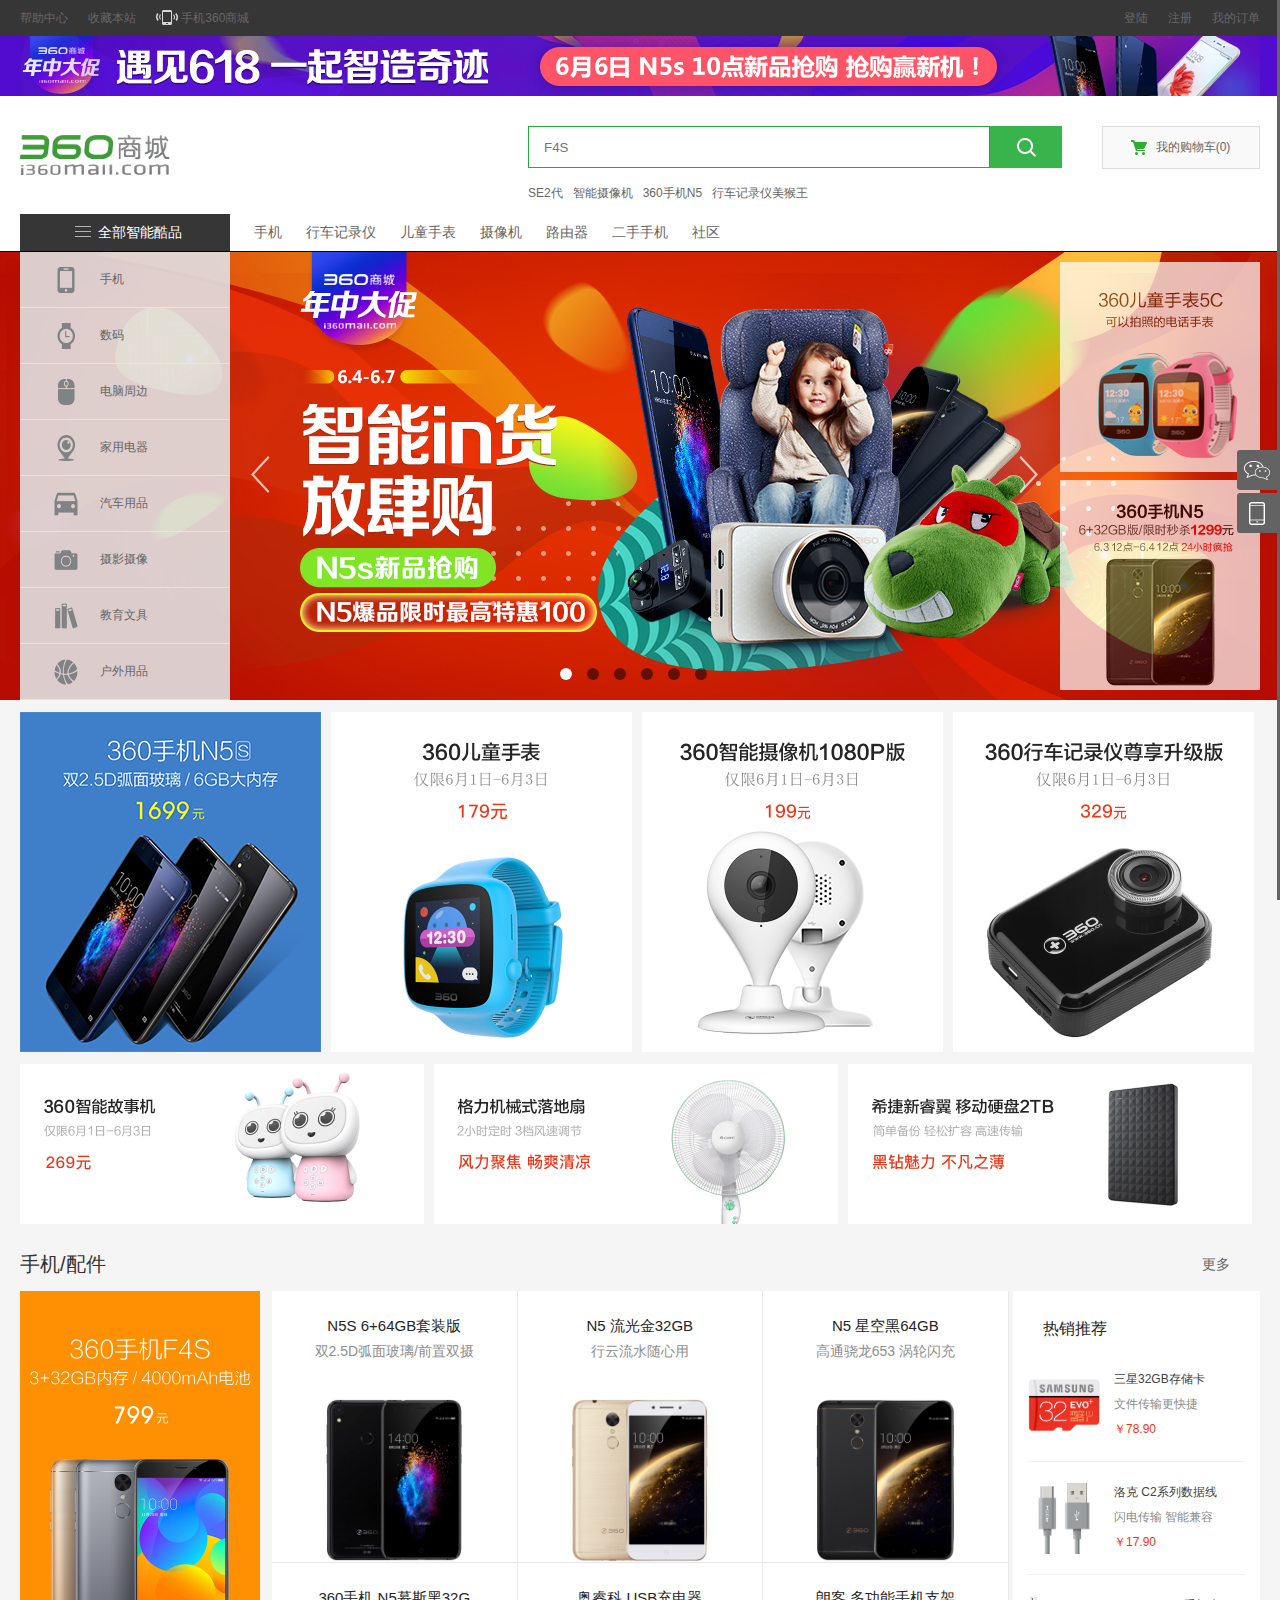
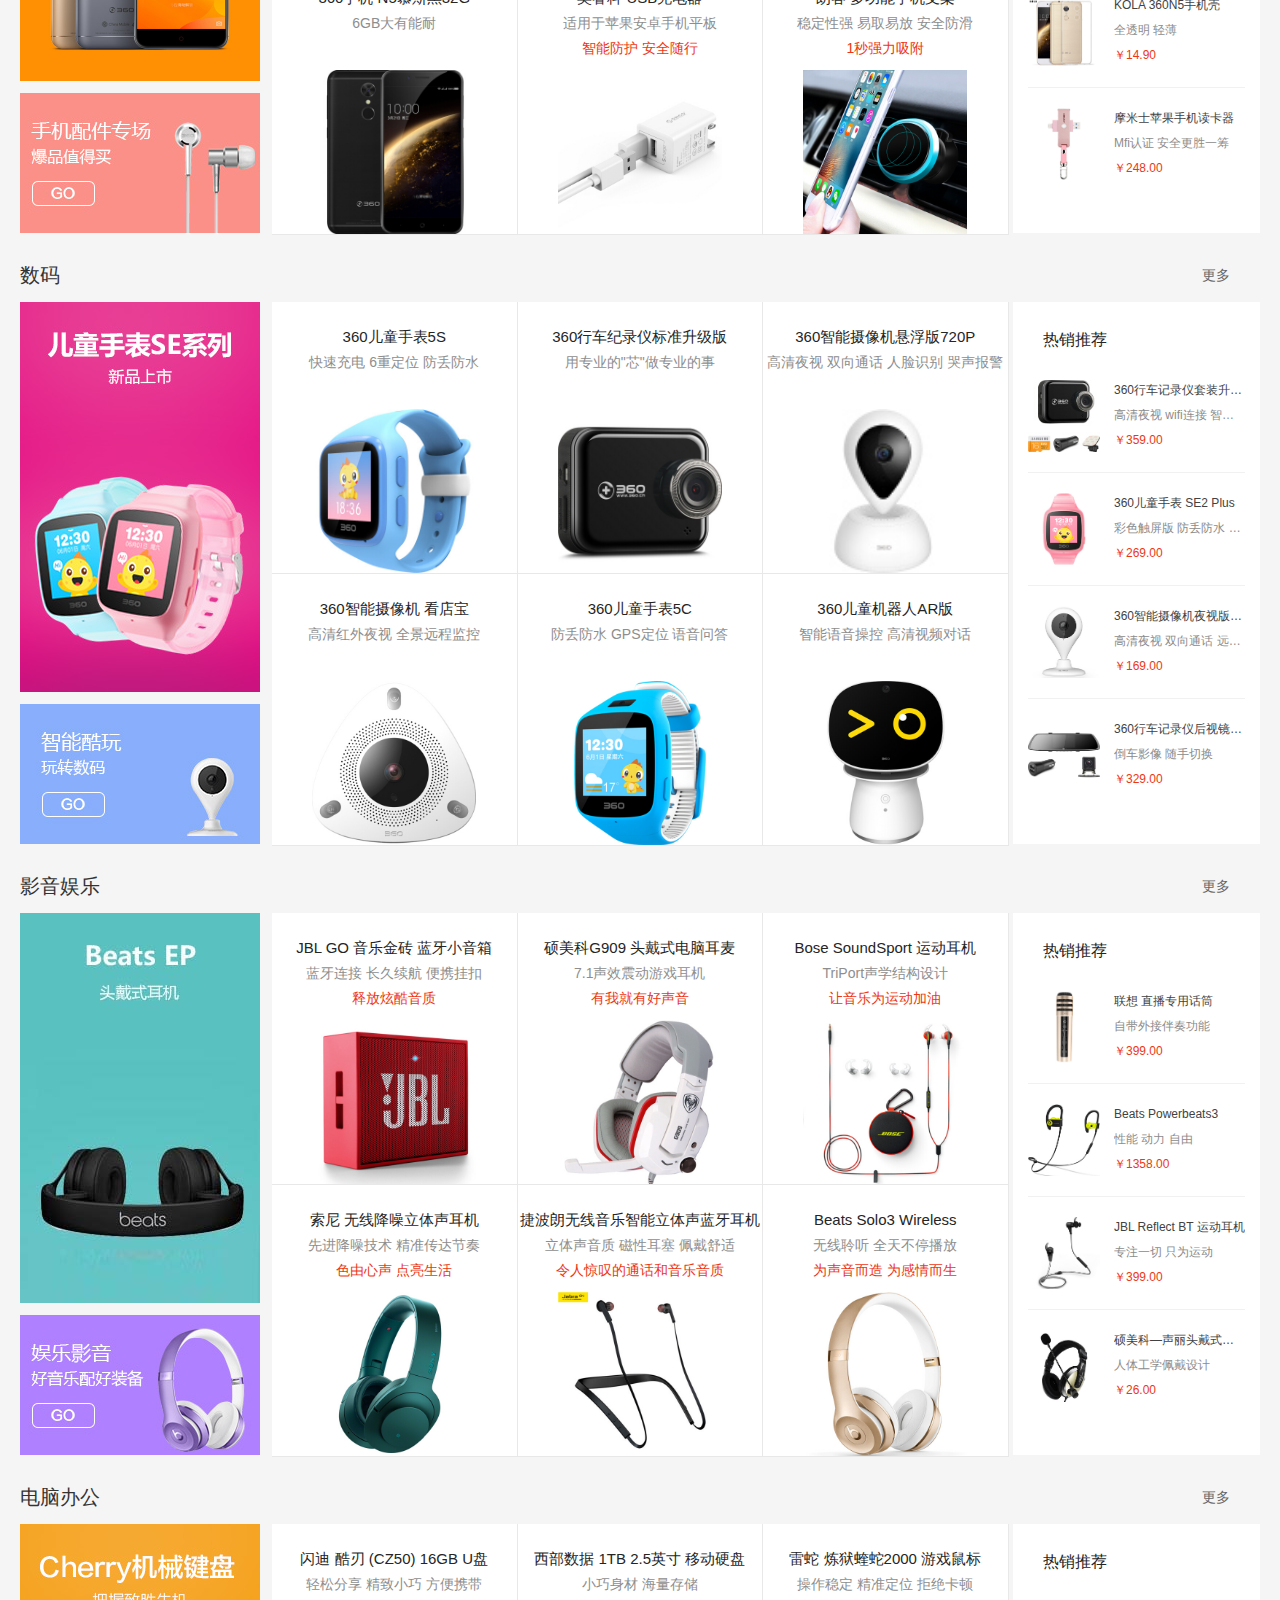
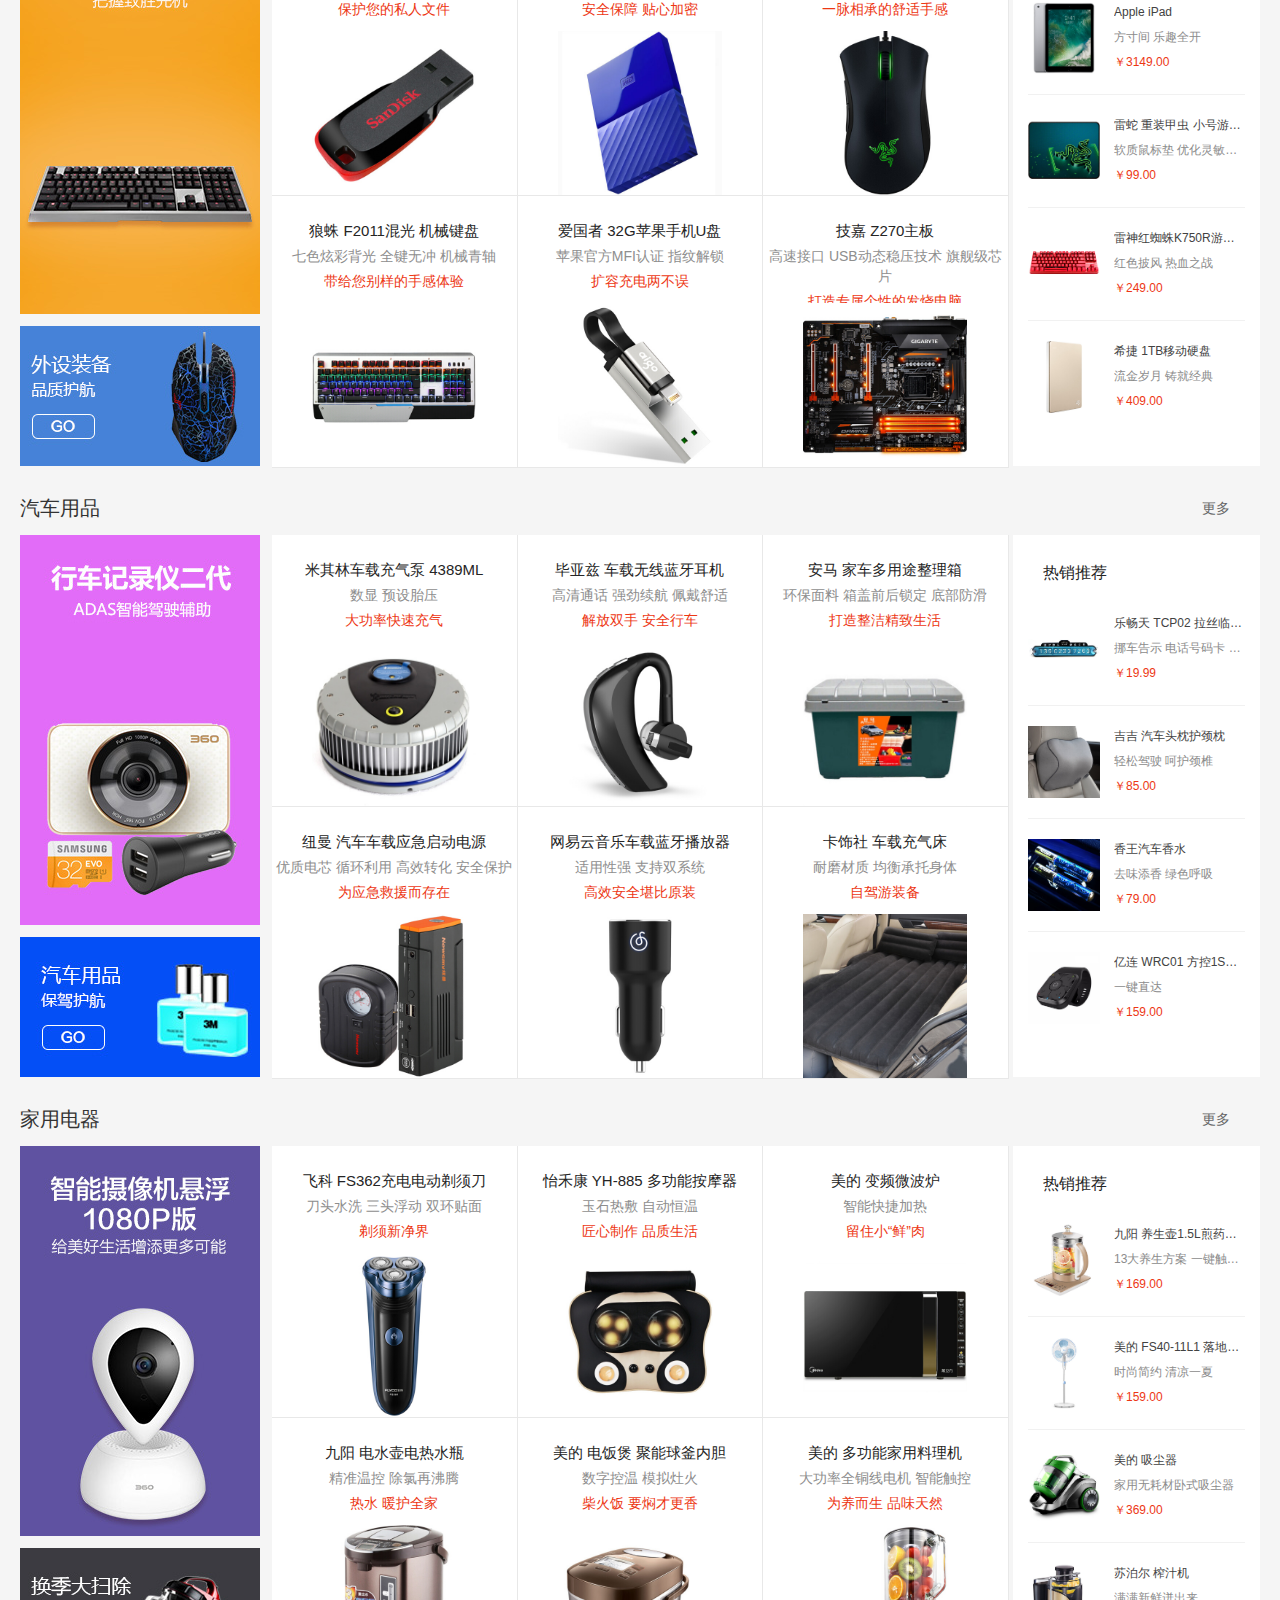
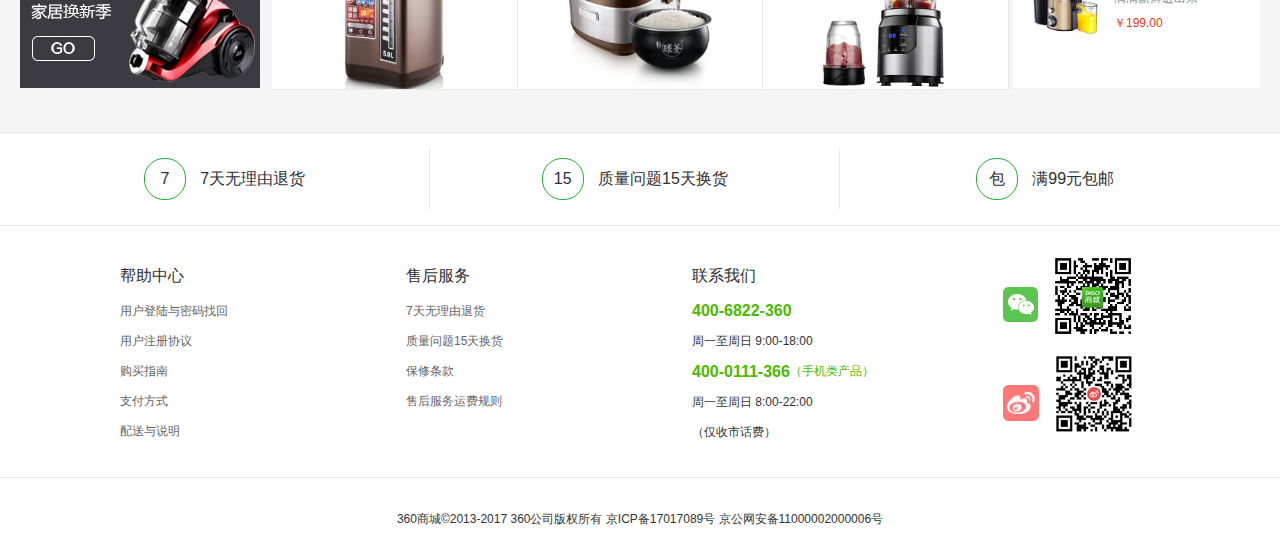
<file: index/index.html>
<!DOCTYPE html>
<html>
	<head>
		<meta charset="utf-8" />
		<title></title>
		<link rel="stylesheet" type="text/css" href="css/reset.css"/>
		<link rel="stylesheet" type="text/css" href="css/index.css"/>
		<script src="js/jquery.js"></script>
		<script src="js/Slide.js"></script>
		<script src="js/ShopCart.js"></script>
		<script src="js/SecondList.js"></script>
		<script src="js/Stairs.js"></script>
		<script src="js/GoTop.js"></script>
		<script src="js/load.js"></script>
	</head>
	<body>
		<div id="top">
			<div class="top_t">
				<div class="top_t_inner">
					<ul class="list1">
						<li><a href="#">帮助中心</a></li>
						<li><a href="#">收藏本站</a></li>
						<li><a href="#" class="telshop">
							<i></i>
							手机360商城
						</a></li>
					</ul>
					<ul class="list2">
						<li><a href="../login/html/login.html" target="_blank">登陆</a></li>
						<li><a href="../register/html/register.html" target="_blank">注册</a></li>
						<li><a href="../cart/html/cartlist.html">我的订单</a></li>
					</ul>
				</div>
			</div>
			<div class="top_b">
				<div class="top_b_inner">
					<img src="img/top_b.png"/>
				</div>				
			</div>
		</div>
		<div id="header">
			<div class="header_inner">
				<a href="#" class="logo" ><img src="img/360malllogo.png"/></a>
				<div class="search">
					<input type="text" placeholder="F4S" class="left"/>
					<input type="button" value="" class="right"/>
					<ul class="list">
						<li><a href="#">SE2代</a></li>
						<li><a href="#">智能摄像机</a></li>
						<li><a href="#">360手机N5</a></li>
						<li><a href="#">行车记录仪美猴王</a></li>
					</ul>
				</div>
				<div class="shoppingCart-box">
					<a href="#" class="shoppingCart">　　我的购物车<span class="count">(0)</span></a>
					<div class="cart">
						<div class="cart-tip">您的购物车还没有商品，赶紧去选购吧！</div>
						<div class="cart-info"></div>
					</div>
				</div>				
			</div>
		</div>
		<div id="nav">
			<div class="nav_inner">
				<ul class="nav_list">				
					<li class="first"><a href="#">全部智能酷品</a></li>
					<li><a href="../itemlist/html/itemlist.html" target="_blank">手机</a></li>
					<li><a href="../itemlist/html/itemlist.html" target="_blank">行车记录仪</a></li>
					<li><a href="../itemlist/html/itemlist.html" target="_blank">儿童手表</a></li>
					<li><a href="../itemlist/html/itemlist.html" target="_blank">摄像机</a></li>
					<li><a href="../itemlist/html/itemlist.html" target="_blank">路由器</a></li>
					<li><a href="../itemlist/html/itemlist.html" target="_blank">二手手机</a></li>
					<li><a href="../itemlist/html/itemlist.html" target="_blank">社区</a></li>
					<div class="subBox">
						<ul>
							<li>
								<a href="#">
									<img src="img/59223fa1N27dc3881.jpg" alt="" class="firstPic" />
									<span>N5S 6GB+64GB 幻影</span>
									<i>1699.00</i>
								</a>
							</li>
							<li>
								<a href="#">
									<img src="img/59223fa1N27dc3881.jpg" alt="" />
									<span>N5S 6GB+64GB 幻影</span>
									<i>1699.00</i>
								</a>
							</li>
							<li>
								<a href="#">
									<img src="img/59223fa1N27dc3881.jpg" alt="" />
									<span>N5S 6GB+64GB 幻影</span>
									<i>1699.00</i>
								</a>
							</li>
							<li>
								<a href="#">
									<img src="img/59223fa1N27dc3881.jpg" alt="" />
									<span>N5S 6GB+64GB 幻影</span>
									<i>1699.00</i>
								</a>
							</li>
							<li>
								<a href="#">
									<img src="img/59223fa1N27dc3881.jpg" alt="" />
									<span>N5S 6GB+64GB 幻影</span>
									<i>1699.00</i>
								</a>
							</li>
							<li>
								<a href="#">
									<img src="img/59223fa1N27dc3881.jpg" alt="" />
									<span>N5S 6GB+64GB 幻影</span>
									<i>1699.00</i>
								</a>
							</li>
						</ul>
					</div>
					<div class="subBox">
						<ul>
							<li>
								<a href="#">
									<img src="img/2ceea3da-0173-41de-957b-00f16c04b297.jpg" alt="" class="firstPic" />
									<span>N5S 6GB+64GB 幻影</span>
									<i>1699.00</i>
								</a>
							</li>
							<li>
								<a href="#">
									<img src="img/59223fa1N27dc3881.jpg" alt="" />
									<span>N5S 6GB+64GB 幻影</span>
									<i>1699.00</i>
								</a>
							</li>
							<li>
								<a href="#">
									<img src="img/59223fa1N27dc3881.jpg" alt="" />
									<span>N5S 6GB+64GB 幻影</span>
									<i>1699.00</i>
								</a>
							</li>
							<li>
								<a href="#">
									<img src="img/59223fa1N27dc3881.jpg" alt="" />
									<span>N5S 6GB+64GB 幻影</span>
									<i>1699.00</i>
								</a>
							</li>
							<li>
								<a href="#">
									<img src="img/59223fa1N27dc3881.jpg" alt="" />
									<span>N5S 6GB+64GB 幻影</span>
									<i>1699.00</i>
								</a>
							</li>
							<li>
								<a href="#">
									<img src="img/59223fa1N27dc3881.jpg" alt="" />
									<span>N5S 6GB+64GB 幻影</span>
									<i>1699.00</i>
								</a>
							</li>
						</ul>
					</div>
				</ul>
			</div>
		</div>
		<div id="banner">
			<div class="slideBox">
				<div class="slidePic">
					<a href="../details/html/details.html" class="slider-film" target="_blank"/><img src="img/banner1.jpg"></a>
					<a href="../details/html/details.html" class="slider-film" target="_blank"/><img src="img/banner2.jpg"/></a>
					<a href="../details/html/details.html" class="slider-film" target="_blank"/><img src="img/banner3.jpg"/></a>
					<a href="../details/html/details.html" class="slider-film" target="_blank"/><img src="img/banner4.jpg"/></a>
					<a href="../details/html/details.html" class="slider-film" target="_blank"/><img src="img/banner5.jpg"/></a>
					<a href="../details/html/details.html" class="slider-film" target="_blank"/><img src="img/banner6.jpg"/></a>
				</div>			
				<ul>
					<li></li>
					<li></li>
					<li></li>
					<li></li>
					<li></li>
					<li></li>
				</ul>
				<div class="left_btn"></div>
				<div class="right_btn"></div>
			</div>
			<div class="banner_inner">
				<div class="left-list">
					<ul>
						<li>
							<img src="img/phone.png" class="imglogo"/>
							<a href="../itemlist/html/itemlist.html" target="_blank">手机</a>
							<div class="second-list">
								<div class="second-box">
									<dl>
										<dt>
											<a href="#">手机通讯</a>
											<i>></i>
										</dt>
										<dd>
											<a href="">360N5S</a>
											<a href="">360N5</a>
											<a href="">360F4S</a>
										</dd>
									</dl>
									<dl>
										<dt>
											<a href="#">手机配件</a>
											<i>></i>
										</dt>
										<dd>
											<a href="">手机壳膜</a>
											<a href="">存储卡</a>
											<a href="">数据线</a>
											<a href="">数据线</a>
											<a href="">数据线</a>
											<a href="">数据线</a>
											<a href="">数据线</a>
											<a href="">数据线</a>
											<a href="">数据线</a>
											<a href="">数据线</a>
										</dd>
									</dl>
								</div>
								<div class="right-item">
									<img src="img/70191274-4969-418e-b597-8320efe5b1bf.jpg"/>
								</div>
							</div>
						</li>
						<li>
							<img src="img/d6877165-54f3-4812-8c95-bdc4cad8caf0.png" class="imglogo"/>
							<a href="../itemlist/html/itemlist.html" target="_blank">数码</a>
							<div class="second-list">
								<div class="second-box">
									<dl>
										<dt>
											<a href="#">手机通讯</a>
											<i>></i>
										</dt>
										<dd>
											<a href="">360N5S</a>
											<a href="">360N5</a>
											<a href="">360F4S</a>
										</dd>
									</dl>
									<dl>
										<dt>
											<a href="#">手机配件</a>
											<i>></i>
										</dt>
										<dd>
											<a href="">手机壳膜</a>
											<a href="">存储卡</a>
											<a href="">数据线</a>
											<a href="">数据线</a>
											<a href="">数据线</a>
											<a href="">数据线</a>
											<a href="">数据线</a>
											<a href="">数据线</a>
											<a href="">数据线</a>
											<a href="">数据线</a>
										</dd>
									</dl>
								</div>
								<div class="right-item">
									<img src="img/70191274-4969-418e-b597-8320efe5b1bf.jpg"/>
								</div>
							</div>
						</li>
						<li>
							<img src="img/151cc21a-d15d-4c34-b709-232b64ab6aca.png" class="imglogo"/>
							<a href="../itemlist/html/itemlist.html" target="_blank">电脑周边</a>
						</li>
						<li>
							<img src="img/c378735e-8a97-4c7b-b8e1-c7d30e11f742.png" class="imglogo"/>
							<a href="../itemlist/html/itemlist.html" target="_blank">家用电器</a>
						</li>
						<li>
							<img src="img/5eb5cc7c-fd0c-4781-b4d1-23ab0bd9a592.png" class="imglogo"/>
							<a href="../itemlist/html/itemlist.html" target="_blank">汽车用品</a>
						</li>
						<li>
							<img src="img/ad8a6723-4f3c-4381-88e0-89712e0d5ef4.png" class="imglogo"/>
							<a href="../itemlist/html/itemlist.html" target="_blank">摄影摄像</a>
						</li>
						<li>
							<img src="img/9d01531f-33c7-4475-ad54-8d84e21854b2.png" class="imglogo"/>
							<a href="../itemlist/html/itemlist.html" target="_blank">教育文具</a>
						</li>
						<li>
							<img src="img/fefc1c6c-0dcc-438f-a337-5cfd94cf6f84.png" class="imglogo"/>
							<a href="#">户外用品</a>
						</li>
					</ul>
				</div>
				<div class="right-list">
					<ul>
						<li><img src="img/5a18ee90-40d6-485c-a1d4-c9a0f5dbef2a.png"/></li>
						<li><img src="img/2a889ab5-860d-4a06-b638-4451491ab3dc.png"/></li>
					</ul>
				</div>
				
			</div>
			
		</div>
		<div id="main">
			<div class="stairs">
				<ul>
					<li><span>1F<br />手机</span></li>
					<li><span>2F<br />数码</span></li>
					<li><span>3F<br />影音</span></li>
					<li><span>3F<br />电脑</span></li>
					<li><span>4F<br />车品</span></li>
					<li><span>5F<br />家电</span></li>
				</ul>
			</div>
			<div class="main_inner">
				<div class="main_top">
					<ul class="quarter-box">
						<li><a href="#">
							<img src="img/283a7ad4-f6e9-4a1b-93e8-e4496874fdd6.png"/>
						</a></li>
						<li><a href="#">
							<img src="img/6134848a-8f03-48d1-b847-944c0928e07a.jpg"/>
						</a></li>
						<li><a href="#">
							<img src="img/3331cc06-a44a-4273-8735-bc6f67258291.png"/>
						</a></li>
						<li><a href="#">
							<img src="img/c4ececb1-cc65-4079-a4c3-5ed53e4af307.jpg"/>
						</a></li>
					</ul>
					<ul class="part-container">
						<li><a href="#">
							<img src="img/e9f81efc-b0e1-446f-9f53-e13452d84f53.jpg"/>
						</a></li>
						<li><a href="#">
							<img src="img/fd7b18db-d9ea-4842-a377-f43004afc7fc.png"/>
						</a></li>
						<li><a href="#">
							<img src="img/2f9b5ed8-9890-43a5-8c9b-7824ea961d9c.png"/>
						</a></li>
					</ul>
				</div>
				<div class="part-smart part-floor1">
					<div class="part-header">
						<div class="part-title">手机/配件</div>
						<a href="#">更多</a>
					</div>
					<div class="part-container">
						<div class="part-left">
							<a href="#" class="part-left1">
								<img src="img/0e599cd6-e0bd-49d7-a3d4-e9eefe4fb6e3.jpg"/>
							</a>
							<a href="#" class="part-left2">
								<img src="img/8ba3d047-7d74-4988-b77a-ec266b431e45.jpg"/>
							</a>
						</div>
						<div class="part-center">
							<ul class="part-list">
								<li>
									<a href="#" class="li-info">
										<p class="title">N5S 6+64GB套装版</p>
										<p class="info">双2.5D弧面玻璃/前置双摄</p>
										<p class="message"></p>
										<img src="img/59223fa1N27dc3881.jpg"/>
									</a>
								</li>
								<li>
									<a href="#" class="li-info">
										<p class="title">N5 流光金32GB</p>
										<p class="info">行云流水随心用</p>
										<p class="message"></p>
										<img src="img/58db9109N62922f4b.jpg"/>
									</a>
								</li>
								<li>
									<a href="#" class="li-info">
										<p class="title">N5 星空黑64GB</p>
										<p class="info">高通骁龙653 涡轮闪充</p>
										<p class="message"></p>
										<img src="img/58db914aNb485f8fa.jpg"/>
									</a>
								</li>
								<li>
									<a href="#" class="li-info">
										<p class="title">360手机 N5慕斯黑32G</p>
										<p class="info">6GB大有能耐</p>
										<p class="message"></p>
										<img src="img/58db9174Ne76c5c3e.jpg"/>
									</a>
								</li>
								<li>
									<a href="#" class="li-info">
										<p class="title">奥睿科 USB充电器</p>
										<p class="info">适用于苹果安卓手机平板</p>
										<p class="message">智能防护 安全随行</p>
										<img src="img/6aeaa770-f533-4a6f-adec-d48a319aea21.jpg"/>
									</a>
								</li>
								<li>
									<a href="#" class="li-info">
										<p class="title">朗客 多功能手机支架</p>
										<p class="info">稳定性强 易取易放 安全防滑</p>
										<p class="message">1秒强力吸附</p>
										<img src="img/89a6737e-df50-4162-a1e2-50364df6f327.jpg"/>
									</a>
								</li>
							</ul>
						</div>
						<div class="part-right">
							<p>热销推荐</p>
							<a href="#">
								<dl style="border: 0;">
									<dt><img src="img/573d8831N12149ebc.jpg"/></dt>
									<dd class="title">三星32GB存储卡</dd>
									<dd class="info">文件传输更快捷</dd>
									<dd class="price">￥78.90</dd>
								</dl>
							</a>
							<a href="#">
								<dl>
									<dt><img src="img/58467469Nab25a27e.jpg"/></dt>
									<dd class="title">洛克 C2系列数据线</dd>
									<dd class="info">闪电传输 智能兼容</dd>
									<dd class="price">￥17.90</dd>
								</dl>
							</a>
							<a href="#">
								<dl>
									<dt><img src="img/58f5d302N414da913.jpg"/></dt>
									<dd class="title">KOLA 360N5手机壳</dd>
									<dd class="info">全透明 轻薄</dd>
									<dd class="price">￥14.90</dd>
								</dl>
							</a>
							<a href="#">
								<dl>
									<dt><img src="img/5808566fN69ab93fc.jpg"/></dt>
									<dd class="title">摩米士苹果手机读卡器</dd>
									<dd class="info">Mfi认证 安全更胜一筹</dd>
									<dd class="price">￥248.00</dd>
								</dl>
							</a>						
						</div>
					</div>					
				</div>
				<div class="part-smart">
					<div class="part-header">
						<div class="part-title">数码</div>
						<a href="#">更多</a>
					</div>
					<div class="part-container">
						<div class="part-left">
							<a href="#" class="part-left1">
								<img src="img/bec10caa-bec6-46aa-ac5b-6be621cd7df0.jpg"/>
							</a>
							<a href="#" class="part-left2">
								<img src="img/a27eabda-e329-4dcd-850b-4cc60256c4df.jpg"/>
							</a>
						</div>
						<div class="part-center">
							<ul class="part-list">
								<li>
									<a href="#" class="li-info">
										<p class="title">360儿童手表5S</p>
										<p class="info">快速充电 6重定位 防丢防水</p>
										<p class="message"></p>
										<img src="img/581b0521N094a0081.jpg"/>
									</a>
								</li>
								<li>
									<a href="#" class="li-info">
										<p class="title">360行车纪录仪标准升级版</p>
										<p class="info">用专业的"芯"做专业的事</p>
										<p class="message"></p>
										<img src="img/5817039cN5b5a9930.jpg"/>
									</a>
								</li>
								<li>
									<a href="#" class="li-info">
										<p class="title">360智能摄像机悬浮版720P</p>
										<p class="info">高清夜视 双向通话 人脸识别 哭声报警</p>
										<p class="message"></p>
										<img src="img/5820472aNb07e06e0.jpg"/>
									</a>
								</li>
								<li>
									<a href="#" class="li-info">
										<p class="title">360智能摄像机 看店宝</p>
										<p class="info">高清红外夜视 全景远程监控</p>
										<p class="message"></p>
										<img src="img/5acaddd7-0b1c-43c3-b044-3ac430987ad5.jpg"/>
									</a>
								</li>
								<li>
									<a href="#" class="li-info">
										<p class="title">360儿童手表5C</p>
										<p class="info">防丢防水 GPS定位 语音问答</p>
										<p class="message"></p>
										<img src="img/0cea5246-6a86-497d-aa2a-9fdc3690cca0.jpg"/>
									</a>
								</li>
								<li>
									<a href="#" class="li-info">
										<p class="title">360儿童机器人AR版</p>
										<p class="info">智能语音操控 高清视频对话</p>
										<p class="message"></p>
										<img src="img/fcdc8f8c-21f1-45c2-a570-cb2d1010b85c.jpg"/>
									</a>
								</li>
							</ul>
						</div>
						<div class="part-right">
							<p>热销推荐</p>
							<a href="#">
								<dl style="border: 0;">
									<dt><img src="img/58ca413dN90d3345d.jpg"/></dt>
									<dd class="title">360行车记录仪套装升级版</dd>
									<dd class="info">高清夜视 wifi连接 智能管理</dd>
									<dd class="price">￥359.00</dd>
								</dl>
							</a>
							<a href="#">
								<dl>
									<dt><img src="img/58eefd3dN88fe1713.jpg"/></dt>
									<dd class="title">360儿童手表 SE2 Plus</dd>
									<dd class="info">彩色触屏版 防丢防水 GPS定位</dd>
									<dd class="price">￥269.00</dd>
								</dl>
							</a>
							<a href="#">
								<dl>
									<dt><img src="img/571f36f6N1f0791f5.jpg"/></dt>
									<dd class="title">360智能摄像机夜视版Plus</dd>
									<dd class="info">高清夜视 双向通话 远程监控</dd>
									<dd class="price">￥169.00</dd>
								</dl>
							</a>
							<a href="#">
								<dl>
									<dt><img src="img/5930c9a1N050ba6c5.jpg"/></dt>
									<dd class="title">360行车记录仪后视镜版M302</dd>
									<dd class="info">倒车影像 随手切换</dd>
									<dd class="price">￥329.00</dd>
								</dl>
							</a>						
						</div>
					</div>					
				</div>
				<div class="part-smart">
					<div class="part-header">
						<div class="part-title">影音娱乐</div>
						<a href="#">更多</a>
					</div>
					<div class="part-container">
						<div class="part-left">
							<a href="#" class="part-left1">
								<img src="img/8f603c14-c7ed-47b2-8bbd-ce78c9a808e6.jpg"/>
							</a>
							<a href="#" class="part-left2">
								<img src="img/d332688c-1d7d-4427-a2ee-14650e59d9f2.jpg"/>
							</a>
						</div>
						<div class="part-center">
							<ul class="part-list">
								<li>
									<a href="#" class="li-info">
										<p class="title">JBL GO 音乐金砖 蓝牙小音箱</p>
										<p class="info">蓝牙连接 长久续航 便携挂扣</p>
										<p class="message">释放炫酷音质</p>
										<img src="img/6144b604-11ec-4762-a8fe-4f8fa6c0f0a2.jpg"/>
									</a>
								</li>
								<li>
									<a href="#" class="li-info">
										<p class="title">硕美科G909 头戴式电脑耳麦</p>
										<p class="info">7.1声效震动游戏耳机</p>
										<p class="message">有我就有好声音</p>
										<img src="img/1b223940-60ea-477e-9245-39ab4ff81720.jpg"/>
									</a>
								</li>
								<li>
									<a href="#" class="li-info">
										<p class="title">Bose SoundSport 运动耳机</p>
										<p class="info">TriPort声学结构设计</p>
										<p class="message">让音乐为运动加油</p>
										<img src="img/5b820d1b-081f-4b84-a776-407b61b5ca43.jpg"/>
									</a>
								</li>
								<li>
									<a href="#" class="li-info">
										<p class="title">索尼 无线降噪立体声耳机</p>
										<p class="info">先进降噪技术 精准传达节奏</p>
										<p class="message">色由心声 点亮生活</p>
										<img src="img/6b1373cd-7f46-475a-bc9b-4665b09a5f40.jpg"/>
									</a>
								</li>
								<li>
									<a href="#" class="li-info">
										<p class="title">捷波朗无线音乐智能立体声蓝牙耳机</p>
										<p class="info">立体声音质 磁性耳塞 佩戴舒适</p>
										<p class="message">令人惊叹的通话和音乐音质</p>
										<img src="img/f7871a0e-5089-44bc-a05f-daf0d7848a34.jpg"/>
									</a>
								</li>
								<li>
									<a href="#" class="li-info">
										<p class="title">Beats Solo3 Wireless</p>
										<p class="info">无线聆听 全天不停播放</p>
										<p class="message">为声音而造 为感情而生</p>
										<img src="img/d95ae76b-1d1d-4a82-a632-ce58342c04c6.jpg"/>
									</a>
								</li>
							</ul>
						</div>
						<div class="part-right">
							<p>热销推荐</p>
							<a href="#">
								<dl style="border: 0;">
									<dt><img src="img/58c21228Ne9f096bd.jpg"/></dt>
									<dd class="title">联想 直播专用话筒</dd>
									<dd class="info">自带外接伴奏功能</dd>
									<dd class="price">￥399.00</dd>
								</dl>
							</a>
							<a href="#">
								<dl>
									<dt><img src="img/57ea2c32N10ad4ef9.jpg"/></dt>
									<dd class="title">Beats Powerbeats3</dd>
									<dd class="info">性能 动力 自由</dd>
									<dd class="price">￥1358.00</dd>
								</dl>
							</a>
							<a href="#">
								<dl>
									<dt><img src="img/5846887fN0bb530fc.jpg"/></dt>
									<dd class="title">JBL Reflect BT 运动耳机</dd>
									<dd class="info">专注一切 只为运动</dd>
									<dd class="price">￥399.00</dd>
								</dl>
							</a>
							<a href="#">
								<dl>
									<dt><img src="img/53ba57fdN55aa1b3c.jpg"/></dt>
									<dd class="title">硕美科—声丽头戴式电脑耳机</dd>
									<dd class="info">人体工学佩戴设计</dd>
									<dd class="price">￥26.00</dd>
								</dl>
							</a>						
						</div>
					</div>					
				</div>
				<div class="part-smart">
					<div class="part-header">
						<div class="part-title">电脑办公</div>
						<a href="#">更多</a>
					</div>
					<div class="part-container">
						<div class="part-left">
							<a href="#" class="part-left1">
								<img src="img/2b5f235f-2a06-4b1b-b9d7-f3adfd934412.jpg"/>
							</a>
							<a href="#" class="part-left2">
								<img src="img/49a0488d-e0d3-4090-975f-c229402c7c90.jpg"/>
							</a>
						</div>
						<div class="part-center">
							<ul class="part-list">
								<li>
									<a href="#" class="li-info">
										<p class="title">闪迪 酷刃 (CZ50) 16GB U盘</p>
										<p class="info">轻松分享 精致小巧 方便携带</p>
										<p class="message">保护您的私人文件</p>
										<img src="img/c225a029-ca65-4ef4-9d3a-83974b98fd4b.jpg"/>
									</a>
								</li>
								<li>
									<a href="#" class="li-info">
										<p class="title">西部数据 1TB 2.5英寸 移动硬盘</p>
										<p class="info">小巧身材 海量存储</p>
										<p class="message">安全保障 贴心加密</p>
										<img src="img/11782f1b-b877-4a76-98c5-189c78aa0394.jpg"/>
									</a>
								</li>
								<li>
									<a href="#" class="li-info">
										<p class="title">雷蛇 炼狱蝰蛇2000 游戏鼠标</p>
										<p class="info">操作稳定 精准定位 拒绝卡顿</p>
										<p class="message">一脉相承的舒适手感</p>
										<img src="img/d9736e1a-bd51-4651-b9fe-4376e756fb77.jpg"/>
									</a>
								</li>
								<li>
									<a href="#" class="li-info">
										<p class="title">狼蛛 F2011混光 机械键盘</p>
										<p class="info">七色炫彩背光 全键无冲 机械青轴</p>
										<p class="message">带给您别样的手感体验</p>
										<img src="img/fe73b2fc-7d75-476f-b61b-e000b01076a1.jpg"/>
									</a>
								</li>
								<li>
									<a href="#" class="li-info">
										<p class="title">爱国者 32G苹果手机U盘</p>
										<p class="info">苹果官方MFI认证 指纹解锁</p>
										<p class="message">扩容充电两不误</p>
										<img src="img/c9f05708-61ad-4a37-947f-e8f1eb0e5bc9.jpg"/>
									</a>
								</li>
								<li>
									<a href="#" class="li-info">
										<p class="title">技嘉 Z270主板</p>
										<p class="info">高速接口 USB动态稳压技术 旗舰级芯片</p>
										<p class="message">打造专属个性的发烧电脑</p>
										<img src="img/bc70484c-2a56-4558-93bc-294c2363f65c.jpg"/>
									</a>
								</li>
							</ul>
						</div>
						<div class="part-right">
							<p>热销推荐</p>
							<a href="#">
								<dl style="border: 0;">
									<dt><img src="img/58d161baN6fba1a2d.jpg"/></dt>
									<dd class="title">Apple iPad</dd>
									<dd class="info">方寸间 乐趣全开</dd>
									<dd class="price">￥3149.00</dd>
								</dl>
							</a>
							<a href="#">
								<dl>
									<dt><img src="img/5837a1cbN6f3cb97c.jpg"/></dt>
									<dd class="title">雷蛇 重装甲虫 小号游戏鼠标垫</dd>
									<dd class="info">软质鼠标垫 优化灵敏度和传感器</dd>
									<dd class="price">￥99.00</dd>
								</dl>
							</a>
							<a href="#">
								<dl>
									<dt><img src="img/5816dba9N8f855b27.jpg"/></dt>
									<dd class="title">雷神红蜘蛛K750R游戏键盘</dd>
									<dd class="info">红色披风 热血之战</dd>
									<dd class="price">￥249.00</dd>
								</dl>
							</a>
							<a href="#">
								<dl>
									<dt><img src="img/55c33c85N8d936346.jpg"/></dt>
									<dd class="title">希捷 1TB移动硬盘</dd>
									<dd class="info">流金岁月 铸就经典</dd>
									<dd class="price">￥409.00</dd>
								</dl>
							</a>						
						</div>
					</div>					
				</div>
				<div class="part-smart">
					<div class="part-header">
						<div class="part-title">汽车用品</div>
						<a href="#">更多</a>
					</div>
					<div class="part-container">
						<div class="part-left">
							<a href="#" class="part-left1">
								<img src="img/c62080df-cb3b-4e08-a96c-eb22fab51126.jpg"/>
							</a>
							<a href="#" class="part-left2">
								<img src="img/4f96cb40-33b0-44cf-92a5-632033c15b0b.jpg"/>
							</a>
						</div>
						<div class="part-center">
							<ul class="part-list">
								<li>
									<a href="#" class="li-info">
										<p class="title">米其林车载充气泵 4389ML</p>
										<p class="info">数显 预设胎压</p>
										<p class="message">大功率快速充气</p>
										<img src="img/29ae52bf-2f22-42a0-985c-123cc80aef5f.jpg"/>
									</a>
								</li>
								<li>
									<a href="#" class="li-info">
										<p class="title">毕亚兹 车载无线蓝牙耳机</p>
										<p class="info">高清通话 强劲续航 佩戴舒适</p>
										<p class="message">解放双手 安全行车</p>
										<img src="img/3f8a2ec6-8d7a-402d-8755-0b791fcc564f.jpg"/>
									</a>
								</li>
								<li>
									<a href="#" class="li-info">
										<p class="title">安马 家车多用途整理箱</p>
										<p class="info">环保面料 箱盖前后锁定 底部防滑</p>
										<p class="message">打造整洁精致生活</p>
										<img src="img/5d823cb7-937b-41c6-a456-0688dff1bc05.jpg"/>
									</a>
								</li>
								<li>
									<a href="#" class="li-info">
										<p class="title">纽曼 汽车车载应急启动电源</p>
										<p class="info">优质电芯 循环利用 高效转化 安全保护</p>
										<p class="message">为应急救援而存在</p>
										<img src="img/089d2e09-09da-48e6-959c-6ddcc6a87f28.jpg"/>
									</a>
								</li>
								<li>
									<a href="#" class="li-info">
										<p class="title">网易云音乐车载蓝牙播放器</p>
										<p class="info">适用性强 支持双系统</p>
										<p class="message">高效安全堪比原装</p>
										<img src="img/7abd1f26-1439-468f-b91e-a6fca427c320.jpg"/>
									</a>
								</li>
								<li>
									<a href="#" class="li-info">
										<p class="title">卡饰社 车载充气床</p>
										<p class="info">耐磨材质 均衡承托身体</p>
										<p class="message">自驾游装备</p>
										<img src="img/5b292781-4563-4a01-a614-b3e61286adaa.jpg"/>
									</a>
								</li>
							</ul>
						</div>
						<div class="part-right">
							<p>热销推荐</p>
							<a href="#">
								<dl style="border: 0;">
									<dt><img src="img/5757b935N9d2c14ec.jpg"/></dt>
									<dd class="title">乐畅天 TCP02 拉丝临时停车牌</dd>
									<dd class="info">挪车告示 电话号码卡 可更换电话号码</dd>
									<dd class="price">￥19.99</dd>
								</dl>
							</a>
							<a href="#">
								<dl>
									<dt><img src="img/55c2f4c4N37841dd1.jpg"/></dt>
									<dd class="title">吉吉 汽车头枕护颈枕</dd>
									<dd class="info">轻松驾驶 呵护颈椎</dd>
									<dd class="price">￥85.00</dd>
								</dl>
							</a>
							<a href="#">
								<dl>
									<dt><img src="img/58a11f5fNc6ed1746.jpg"/></dt>
									<dd class="title">香王汽车香水</dd>
									<dd class="info">去味添香 绿色呼吸</dd>
									<dd class="price">￥79.00</dd>
								</dl>
							</a>
							<a href="#">
								<dl>
									<dt><img src="img/58d4e66fN24a2d2b2.jpg"/></dt>
									<dd class="title">亿连 WRC01 方控1S智能安全控制器</dd>
									<dd class="info">一键直达</dd>
									<dd class="price">￥159.00</dd>
								</dl>
							</a>						
						</div>
					</div>					
				</div>
				<div class="part-smart">
					<div class="part-header">
						<div class="part-title">家用电器</div>
						<a href="#">更多</a>
					</div>
					<div class="part-container">
						<div class="part-left">
							<a href="#" class="part-left1">
								<img src="img/e0f9a065-03e9-4fa8-816b-5a095ba209c0.jpg"/>
							</a>
							<a href="#" class="part-left2">
								<img src="img/6457f1ee-624f-40f4-abbe-39837a80cfba.jpg"/>
							</a>
						</div>
						<div class="part-center">
							<ul class="part-list">
								<li>
									<a href="#" class="li-info">
										<p class="title">飞科 FS362充电电动剃须刀</p>
										<p class="info">刀头水洗 三头浮动 双环贴面</p>
										<p class="message">剃须新净界</p>
										<img src="img/ab136060-f693-4e59-9d72-91c72968e913.jpg"/>
									</a>
								</li>
								<li>
									<a href="#" class="li-info">
										<p class="title">怡禾康 YH-885 多功能按摩器</p>
										<p class="info">玉石热敷 自动恒温</p>
										<p class="message">匠心制作 品质生活</p>
										<img src="img/3f4a4672-45cb-40ca-83b7-c242b20b1b79.jpg"/>
									</a>
								</li>
								<li>
									<a href="#" class="li-info">
										<p class="title">美的 变频微波炉</p>
										<p class="info">智能快捷加热</p>
										<p class="message">留住小“鲜”肉</p>
										<img src="img/71dc9de6-9a61-47b2-a34b-d478452e9b05.jpg"/>
									</a>
								</li>
								<li>
									<a href="#" class="li-info">
										<p class="title">九阳 电水壶电热水瓶</p>
										<p class="info">精准温控 除氯再沸腾</p>
										<p class="message">热水 暖护全家</p>
										<img src="img/3a23d5e7-5759-4be5-9664-06c53da2b469.jpg"/>
									</a>
								</li>
								<li>
									<a href="#" class="li-info">
										<p class="title">美的 电饭煲 聚能球釜内胆</p>
										<p class="info">数字控温 模拟灶火</p>
										<p class="message">柴火饭 要焖才更香</p>
										<img src="img/fbb96774-dc67-455a-ae88-e26b7e596e61.jpg"/>
									</a>
								</li>
								<li>
									<a href="#" class="li-info">
										<p class="title">美的 多功能家用料理机</p>
										<p class="info">大功率全铜线电机 智能触控</p>
										<p class="message">为养而生 品味天然</p>
										<img src="img/dfc32fe9-afc6-42f1-b865-3cc1316b980f.jpg"/>
									</a>
								</li>
							</ul>
						</div>
						<div class="part-right">
							<p>热销推荐</p>
							<a href="#">
								<dl style="border: 0;">
									<dt><img src="img/591aa307N33662151.jpg"/></dt>
									<dd class="title">九阳 养生壶1.5L煎药壶玻璃电水壶dd>
									<dd class="info">13大养生方案 一键触控开启</dd>
									<dd class="price">￥169.00</dd>
								</dl>
							</a>
							<a href="#">
								<dl>
									<dt><img src="img/5539d1e5N592e8175.jpg"/></dt>
									<dd class="title">美的 FS40-11L1 落地扇/电风扇</dd>
									<dd class="info">时尚简约 清凉一夏</dd>
									<dd class="price">￥159.00</dd>
								</dl>
							</a>
							<a href="#">
								<dl>
									<dt><img src="img/58c89fccN7785c00e.jpg"/></dt>
									<dd class="title">美的 吸尘器</dd>
									<dd class="info">家用无耗材卧式吸尘器</dd>
									<dd class="price">￥369.00</dd>
								</dl>
							</a>
							<a href="#">
								<dl>
									<dt><img src="img/582e68ddN6c9cf12a.jpg"/></dt>
									<dd class="title">苏泊尔 榨汁机 </dd>
									<dd class="info">满满新鲜迸出来</dd>
									<dd class="price">￥199.00</dd>
								</dl>
							</a>						
						</div>
					</div>					
				</div>
			</div>
		</div>
		<div id="footer">
			<div class="footer_top">
				<div class="footer_top_inner">
					<ul>
						<li>
							<span>7</span>
							7天无理由退货
						</li>
						<li>
							<span>15</span>
							质量问题15天换货
						</li>
						<li style="border: 0;">
							<span>包</span>
							满99元包邮
						</li>
					</ul>
				</div>				
			</div>
			<div class="footer_middle">
				<div class="footer_middle_inner">
					<dl>
						<dt>帮助中心</dt>
						<dd><a href="#">用户登陆与密码找回</a></dd>
						<dd><a href="#">用户注册协议</a></dd>
						<dd><a href="#">购买指南</a></dd>
						<dd><a href="#">支付方式</a></dd>
						<dd><a href="#">配送与说明</a></dd>
					</dl>
					<dl>
						<dt>售后服务</dt>
						<dd><a href="#">7天无理由退货</a></dd>
						<dd><a href="#">质量问题15天换货</a></dd>
						<dd><a href="#">保修条款</a></dd>
						<dd><a href="#">售后服务运费规则</a></dd>
					</dl>
					<dl>
						<dt>联系我们</dt>
						<dd class="number">400-6822-360</dd>
						<dd>周一至周日 9:00-18:00</dd>
						<dd style="color: #4aba00;"><span class="number">400-0111-366</span>（手机类产品）</dd>
						<dd>周一至周日 8:00-22:00</dd>
						<dd>（仅收市话费）</dd>
					</dl>
					<div class="servicebox">
						<img src="img/weixin_icon.png" class="weixin_icon"/>
						<img src="img/qcode_app.jpg"/ class="WeChatCode">
						<a href="#"><img src="img/weibo_icon.png" class="weibo_icon"/></a>
						<a href="#"  class="WeiboCode"><img src="img/wbewm.jpg"/></a>
					</div>
				</div>
			</div>
			<div class="footer_bottom">360商城©2013-2017 360公司版权所有 京ICP备17017089号 京公网安备11000002000006号</div>
		</div>
		<div class="rightsub">
			<ul>
				<li style="display: none;">
					<img src="img/lscoupon.png"/>
				</li>
				<li>
					<img src="img/lswechat.png"/>
				</li>
				<li>
					<img src="img/lsstore.png"/>
				</li>
				<li style="display: none;" class="gotopBtn">
					<img src="img/totopnew.png"/>
				</li>
			</ul>
		</div>
	</body>
</html>
</file>
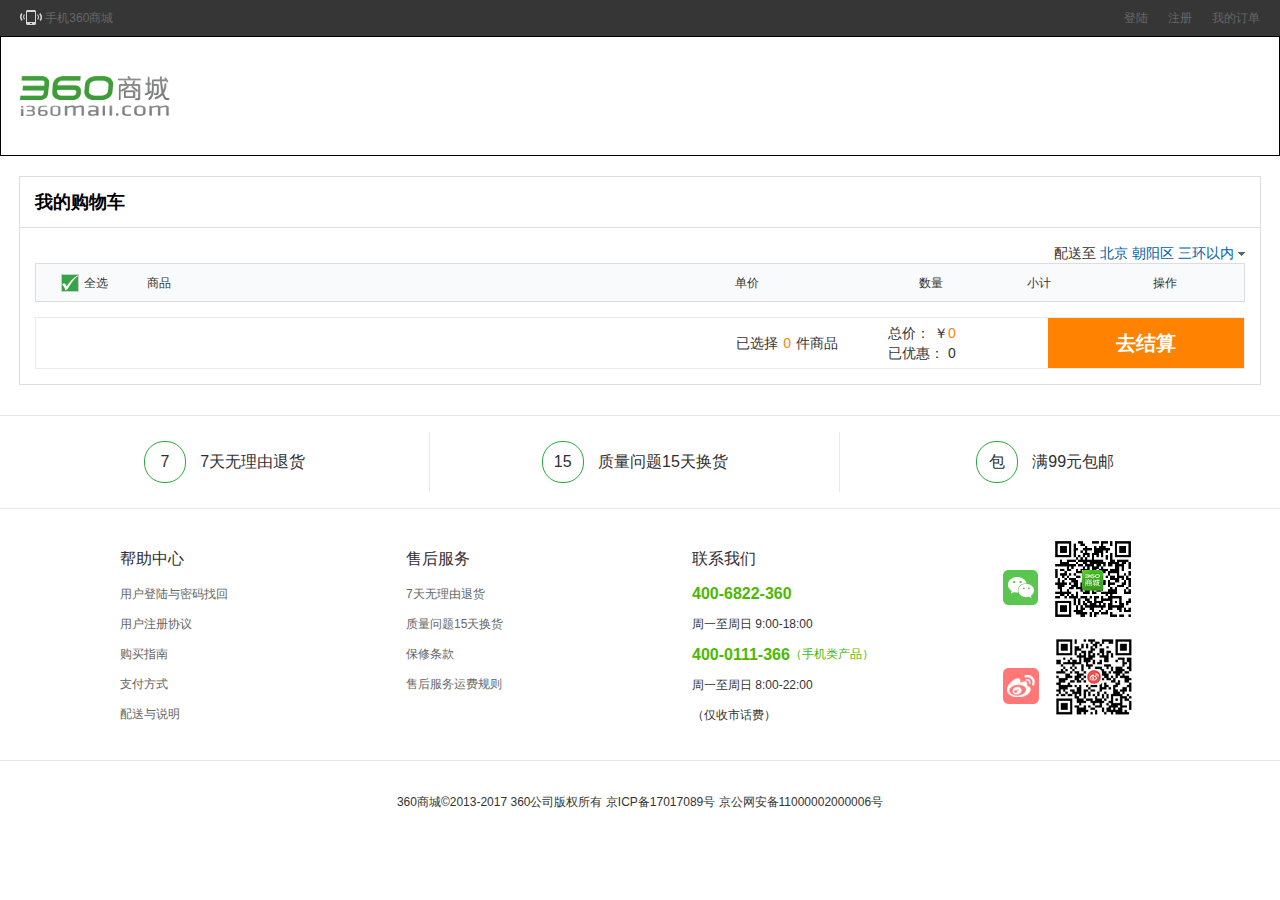
<file: cart/html/cartlist.html>
<!DOCTYPE html>
<html>
	<head>
		<meta charset="UTF-8">
		<title></title>
		<link rel="stylesheet" type="text/css" href="../../common/css/reset.css"/>
		<link rel="stylesheet" type="text/css" href="../css/cartlist.css"/>
		<script src="../../common/js/jquery.js"></script>
		<script src="../../common/js/jquery.cookie.js"></script>
		<script src="../js/cart.js"></script>
		<script type="text/javascript">
			$(function(){
				var goods = new GetGoodObj('.cartBox');
			})
			
		</script>
		
	</head>
	<body>
		<div id="top">
			<div class="top_t">
				<div class="top_t_inner">
					<ul class="list1">
						<li><a href="#" class="telshop">
							<i></i>
							手机360商城
						</a></li>
					</ul>
					<ul class="list2">
						<li><a href="#">登陆</a></li>
						<li><a href="#">注册</a></li>
						<li><a href="#">我的订单</a></li>
					</ul>
				</div>
			</div>
		</div>
		<div id="header">
			<div class="header_inner">
				<a href="#" class="logo" ><img src="../../resource/img/360malllogo.png"/></a>
			
			</div>
		</div>
		<div id="main">
			<div class="cartBox">
				<h3 class="hd">我的购物车</h3>
				<div class="info">
					<div class="address">
						<span>配送至</span>
						<div class="g-address">北京 朝阳区 三环以内</div>
						<i></i>
					</div>
					<table class="cart-list" cellspacing="0">
						<thead>
							<tr>
								<td class="col1"><span class="allCheck"></span>全选</td>
								<td class="col2">商品</td>
								<td class="col3">单价</td>
								<td class="col4">数量</td>
								<td class="col5">小计</td>
								<td class="col6">操作</td>
							</tr>
						</thead>
						<tbody class="cart-contain">
							<!--<tr>
								<td class="col1"><span class="CheckBox"></span></td>
								<td class="col2">
									<a href="" class="goods">
										<img src="../../resource/img/59223fa1N27dc3881.jpg" alt="" />
										<span class="title">【套装版】360手机 N5S 全网通 6GB 64GB 幻影黑色 移动联通电信4G手机 双卡双待</span>
									</a>
									<div class="good-des">
										<span class="color">颜色：幻影黑</span><br />
										<span class="model">型号：套装版</span>	
									</div>
									<p class="zp">【赠品】360手机 N5S 钢化玻璃膜(黑色)</p>
									<p class="zp">【赠品】360手机 N5S 保护壳 黑色</p>
									<p class="zp">【赠品】360 WH17 360悦耳耳机</p>
									<p class="zp">【赠品】美逸 10000毫安 移动电源/充电宝 双USB输出聚合物 白色</p>
								</td>
								<td class="col3">
									<strong class="price">￥1849.00</strong>
								</td>
								<td class="col4">
									<span class="minus">-</span>
									<span class="count">1</span>
									<span class="plus">+</span>
								</td>
								<td class="col5">
									<strong class="subtotal-price">￥1849.00</strong>
								</td>
								<td class="col6">
									<a href="#" class="del">删除</a>
								</td>
							</tr>-->
						</tbody>
					</table>
					<div class="statistics">
						<a href="#" class="topay">去结算</a>
						<div class="description">
							<p>
								<span class="pricename">总价：</span>
								<span>￥<span class="facePrice">0</span></span>
							</p>
							<p>
								<span class="pricename">已优惠：</span>
								<span class="cashBack">0</span>
							</p>
						</div>
						<div class="goods_num">已选择<span class="goods-count">0</span>件商品</div>
					</div>
				</div>
			</div>
		</div>
		<div id="footer">
			<div class="footer_top">
				<div class="footer_top_inner">
					<ul>
						<li>
							<span>7</span>
							7天无理由退货
						</li>
						<li>
							<span>15</span>
							质量问题15天换货
						</li>
						<li style="border: 0;">
							<span>包</span>
							满99元包邮
						</li>
					</ul>
				</div>				
			</div>
			<div class="footer_middle">
				<div class="footer_middle_inner">
					<dl>
						<dt>帮助中心</dt>
						<dd><a href="#">用户登陆与密码找回</a></dd>
						<dd><a href="#">用户注册协议</a></dd>
						<dd><a href="#">购买指南</a></dd>
						<dd><a href="#">支付方式</a></dd>
						<dd><a href="#">配送与说明</a></dd>
					</dl>
					<dl>
						<dt>售后服务</dt>
						<dd><a href="#">7天无理由退货</a></dd>
						<dd><a href="#">质量问题15天换货</a></dd>
						<dd><a href="#">保修条款</a></dd>
						<dd><a href="#">售后服务运费规则</a></dd>
					</dl>
					<dl>
						<dt>联系我们</dt>
						<dd class="number">400-6822-360</dd>
						<dd>周一至周日 9:00-18:00</dd>
						<dd style="color: #4aba00;"><span class="number">400-0111-366</span>（手机类产品）</dd>
						<dd>周一至周日 8:00-22:00</dd>
						<dd>（仅收市话费）</dd>
					</dl>
					<div class="servicebox">
						<img src="../../resource/img/weixin_icon.png" class="weixin_icon"/>
						<img src="../../resource/img/qcode_app.jpg"/ class="WeChatCode">
						<a href="#"><img src="../../resource/img/weibo_icon.png" class="weibo_icon"/></a>
						<a href="#"  class="WeiboCode"><img src="../../resource/img/wbewm.jpg"/></a>
					</div>
				</div>
			</div>
			<div class="footer_bottom">360商城©2013-2017 360公司版权所有 京ICP备17017089号 京公网安备11000002000006号</div>
		</div>
	</body>
</html>
</file>
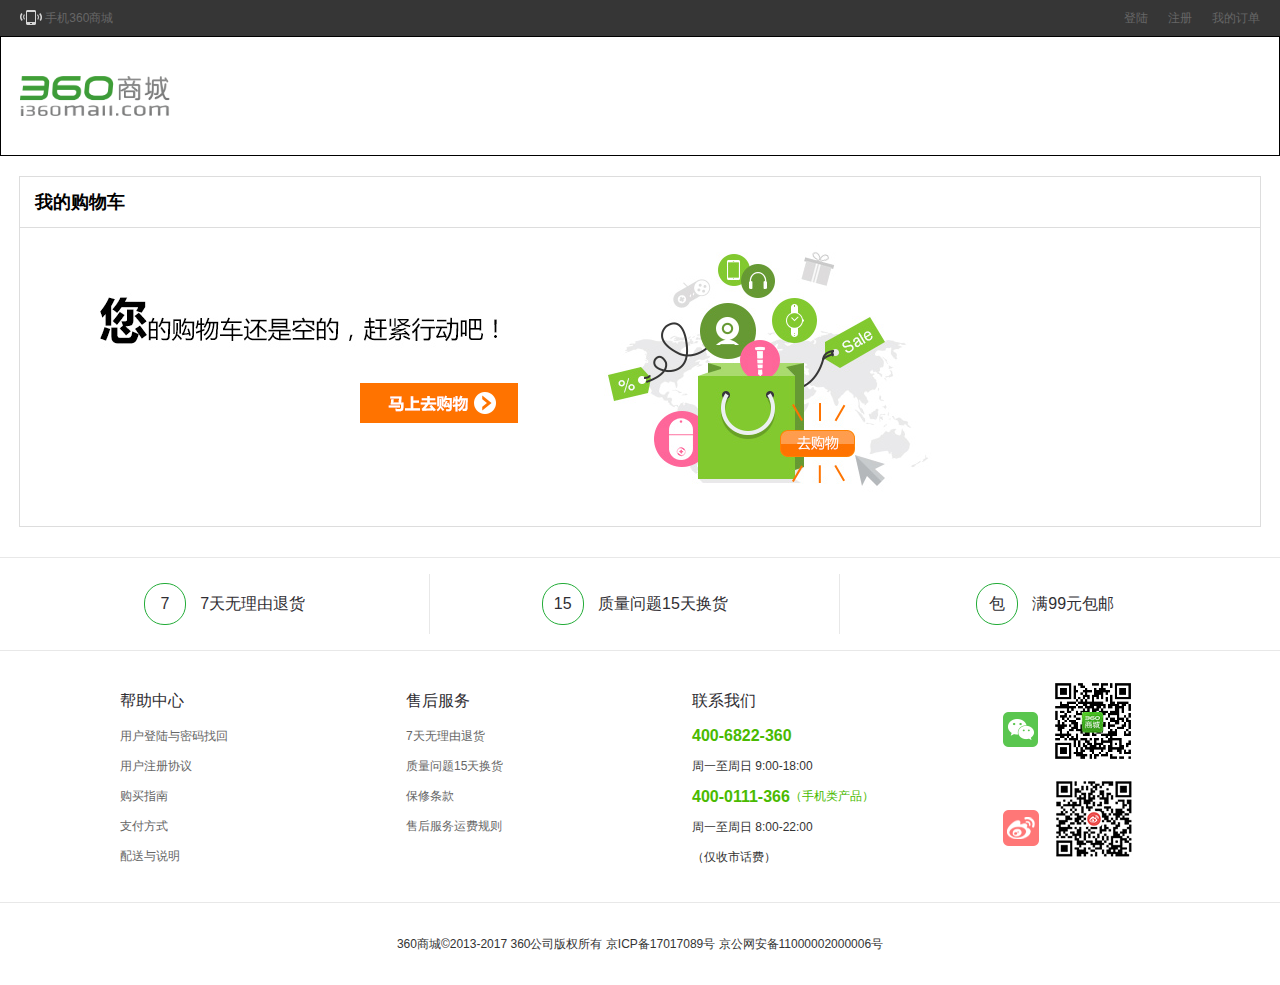
<file: cart/html/empty.html>
<!DOCTYPE html>
<html>
	<head>
		<meta charset="UTF-8">
		<title></title>
		<link rel="stylesheet" type="text/css" href="../../common/css/reset.css"/>
		<link rel="stylesheet" type="text/css" href="../css/empty.css"/>
	</head>
	<body>
		<div id="top">
			<div class="top_t">
				<div class="top_t_inner">
					<ul class="list1">
						<li><a href="#" class="telshop">
							<i></i>
							手机360商城
						</a></li>
					</ul>
					<ul class="list2">
						<li><a href="#">登陆</a></li>
						<li><a href="#">注册</a></li>
						<li><a href="#">我的订单</a></li>
					</ul>
				</div>
			</div>
		</div>
		<div id="header">
			<div class="header_inner">
				<a href="#" class="logo" ><img src="../../resource/img/360malllogo.png"/></a>
			
			</div>
		</div>
		<div id="main">
			<div class="cartBox">
				<h3>我的购物车</h3>
				<div class="info">
					<a href="#" class="toshoping"></a>
				</div>
			</div>
		</div>
		<div id="footer">
			<div class="footer_top">
				<div class="footer_top_inner">
					<ul>
						<li>
							<span>7</span>
							7天无理由退货
						</li>
						<li>
							<span>15</span>
							质量问题15天换货
						</li>
						<li style="border: 0;">
							<span>包</span>
							满99元包邮
						</li>
					</ul>
				</div>				
			</div>
			<div class="footer_middle">
				<div class="footer_middle_inner">
					<dl>
						<dt>帮助中心</dt>
						<dd><a href="#">用户登陆与密码找回</a></dd>
						<dd><a href="#">用户注册协议</a></dd>
						<dd><a href="#">购买指南</a></dd>
						<dd><a href="#">支付方式</a></dd>
						<dd><a href="#">配送与说明</a></dd>
					</dl>
					<dl>
						<dt>售后服务</dt>
						<dd><a href="#">7天无理由退货</a></dd>
						<dd><a href="#">质量问题15天换货</a></dd>
						<dd><a href="#">保修条款</a></dd>
						<dd><a href="#">售后服务运费规则</a></dd>
					</dl>
					<dl>
						<dt>联系我们</dt>
						<dd class="number">400-6822-360</dd>
						<dd>周一至周日 9:00-18:00</dd>
						<dd style="color: #4aba00;"><span class="number">400-0111-366</span>（手机类产品）</dd>
						<dd>周一至周日 8:00-22:00</dd>
						<dd>（仅收市话费）</dd>
					</dl>
					<div class="servicebox">
						<img src="../../resource/img/weixin_icon.png" class="weixin_icon"/>
						<img src="../../resource/img/qcode_app.jpg"/ class="WeChatCode">
						<a href="#"><img src="../../resource/img/weibo_icon.png" class="weibo_icon"/></a>
						<a href="#"  class="WeiboCode"><img src="../../resource/img/wbewm.jpg"/></a>
					</div>
				</div>
			</div>
			<div class="footer_bottom">360商城©2013-2017 360公司版权所有 京ICP备17017089号 京公网安备11000002000006号</div>
		</div>
	</body>
</html>
</file>
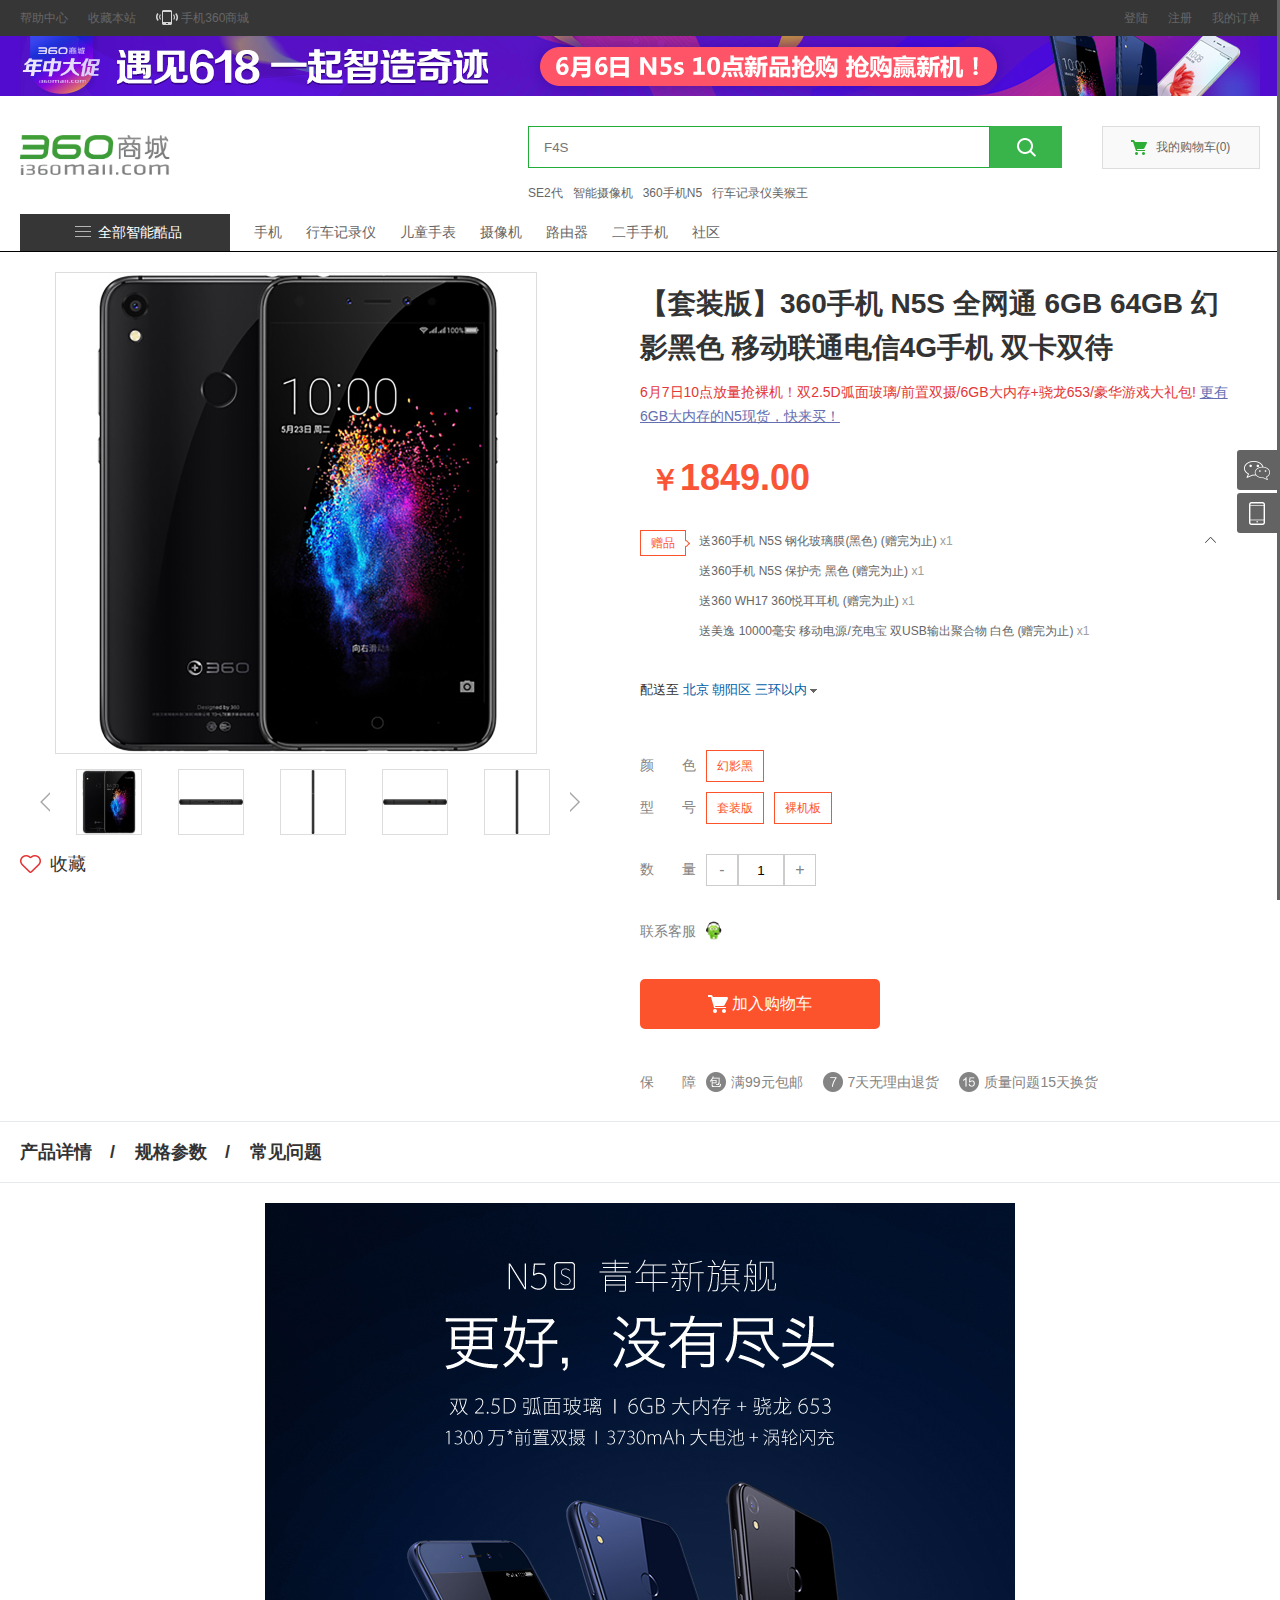
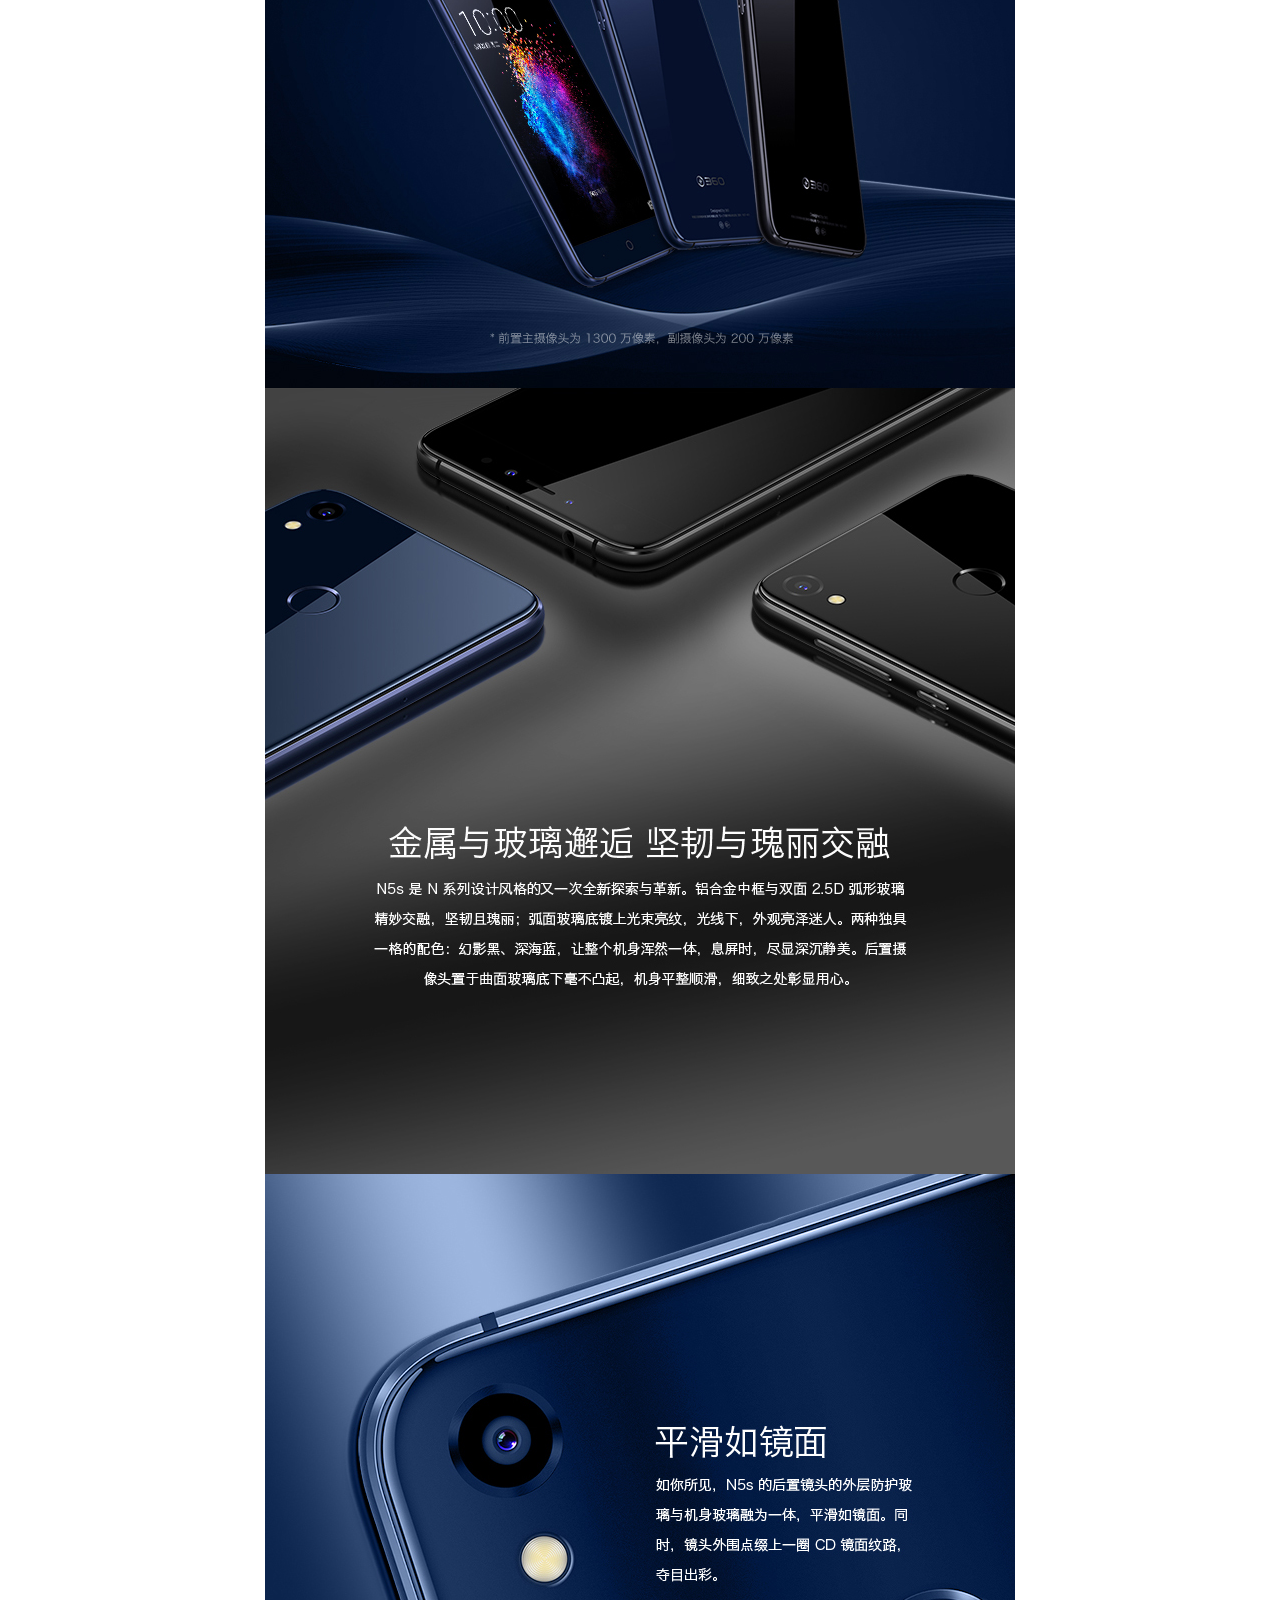
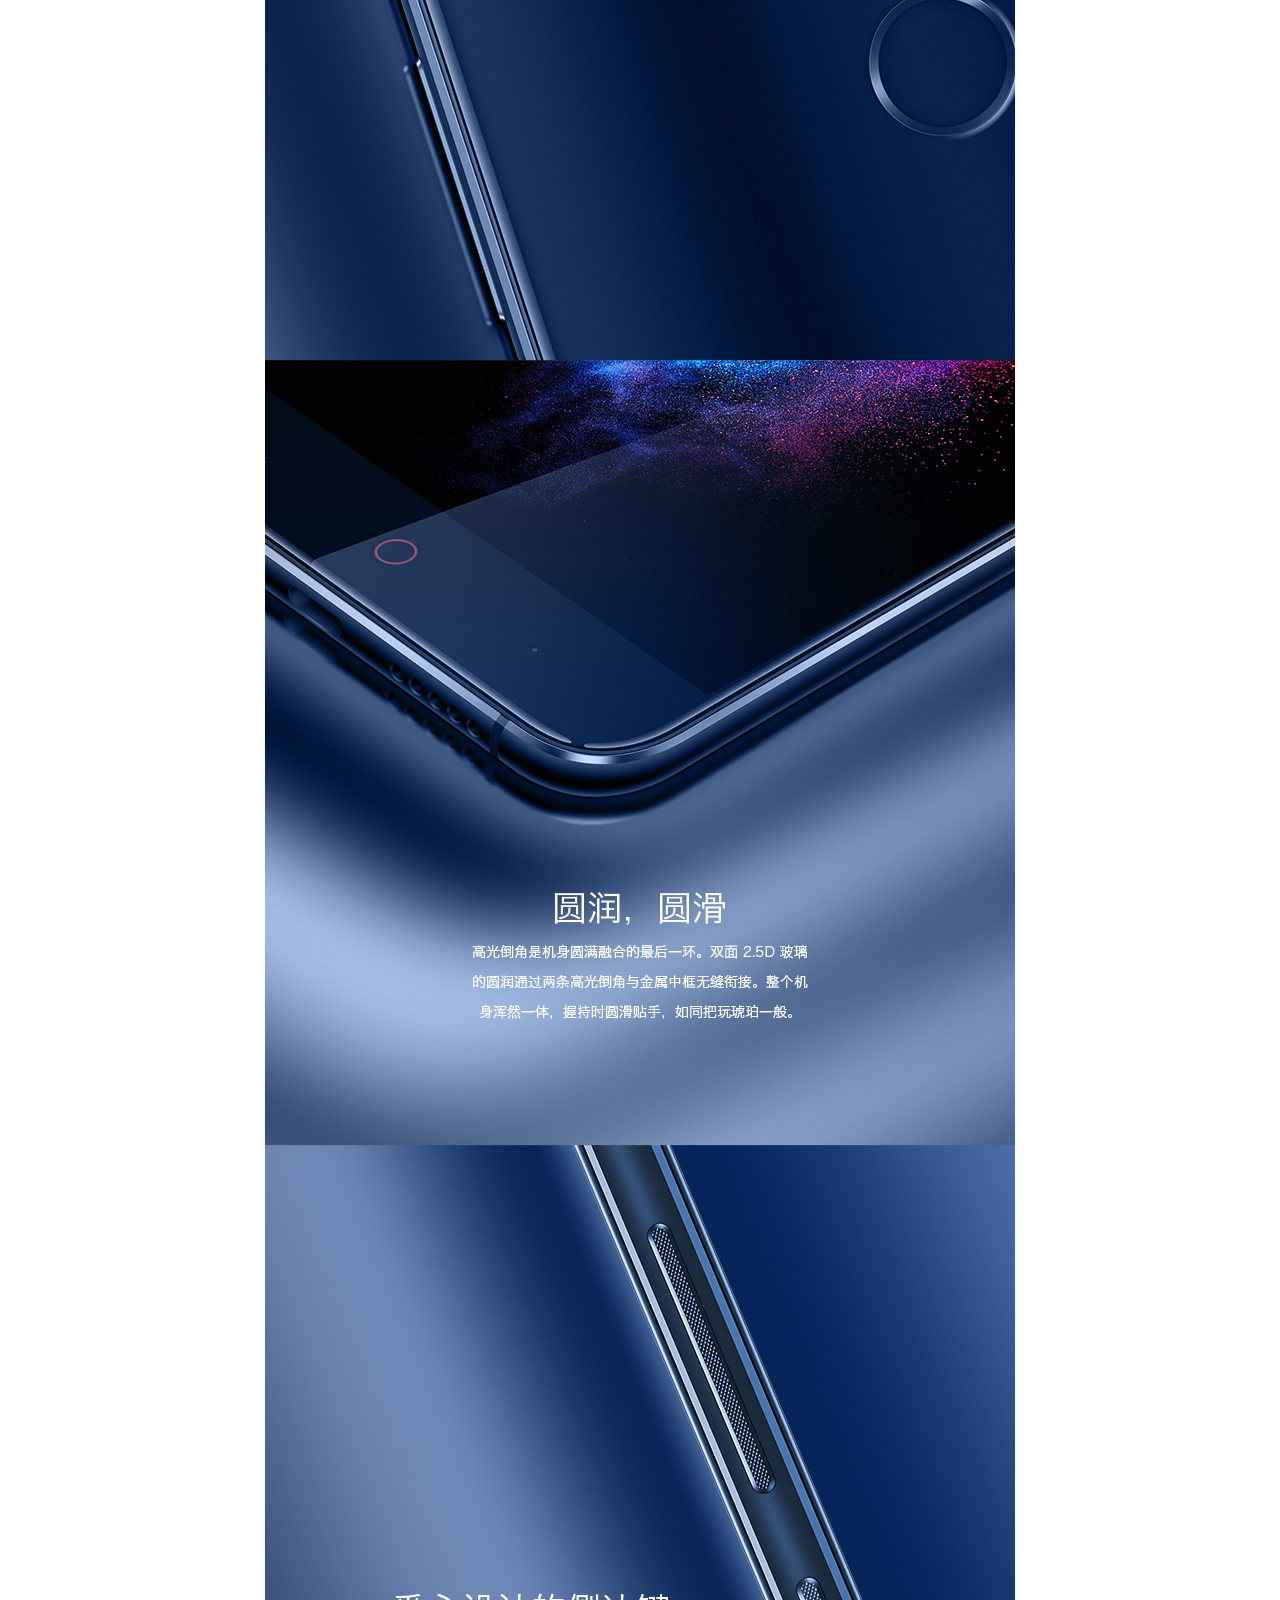
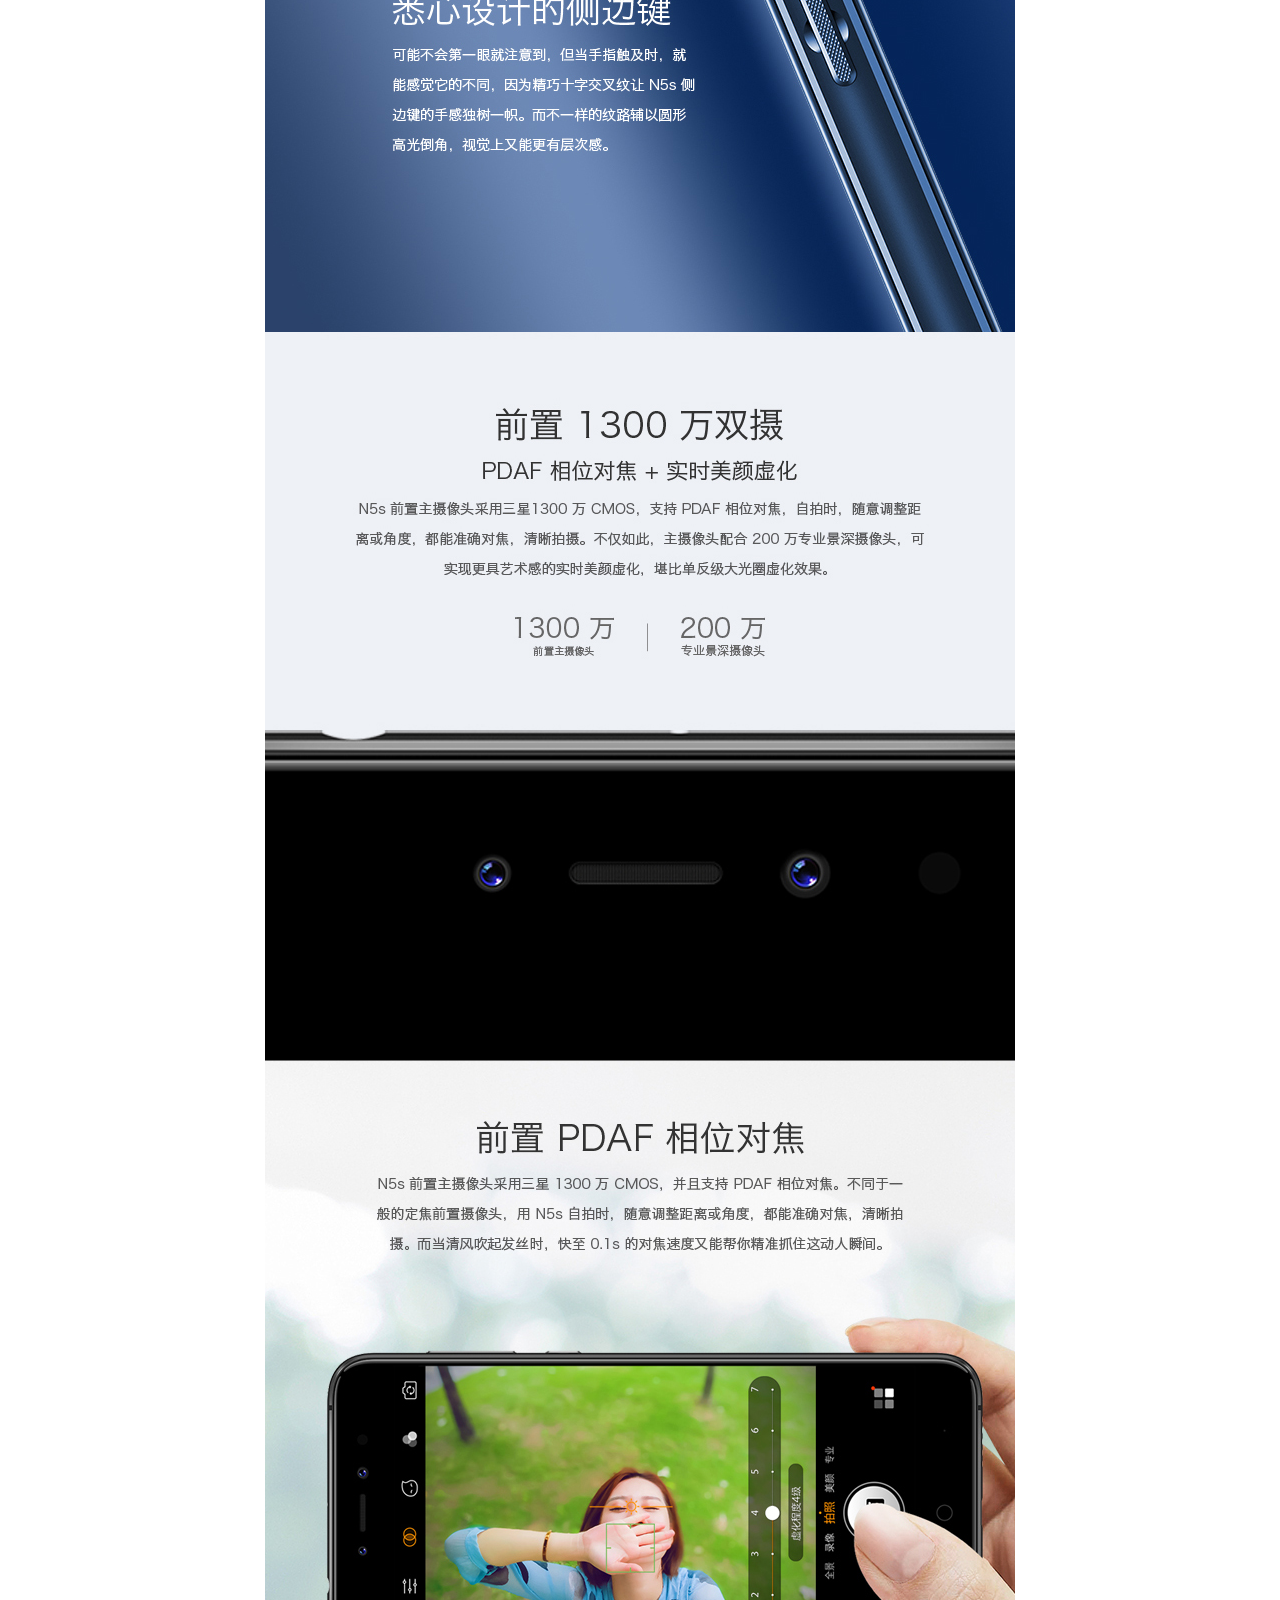
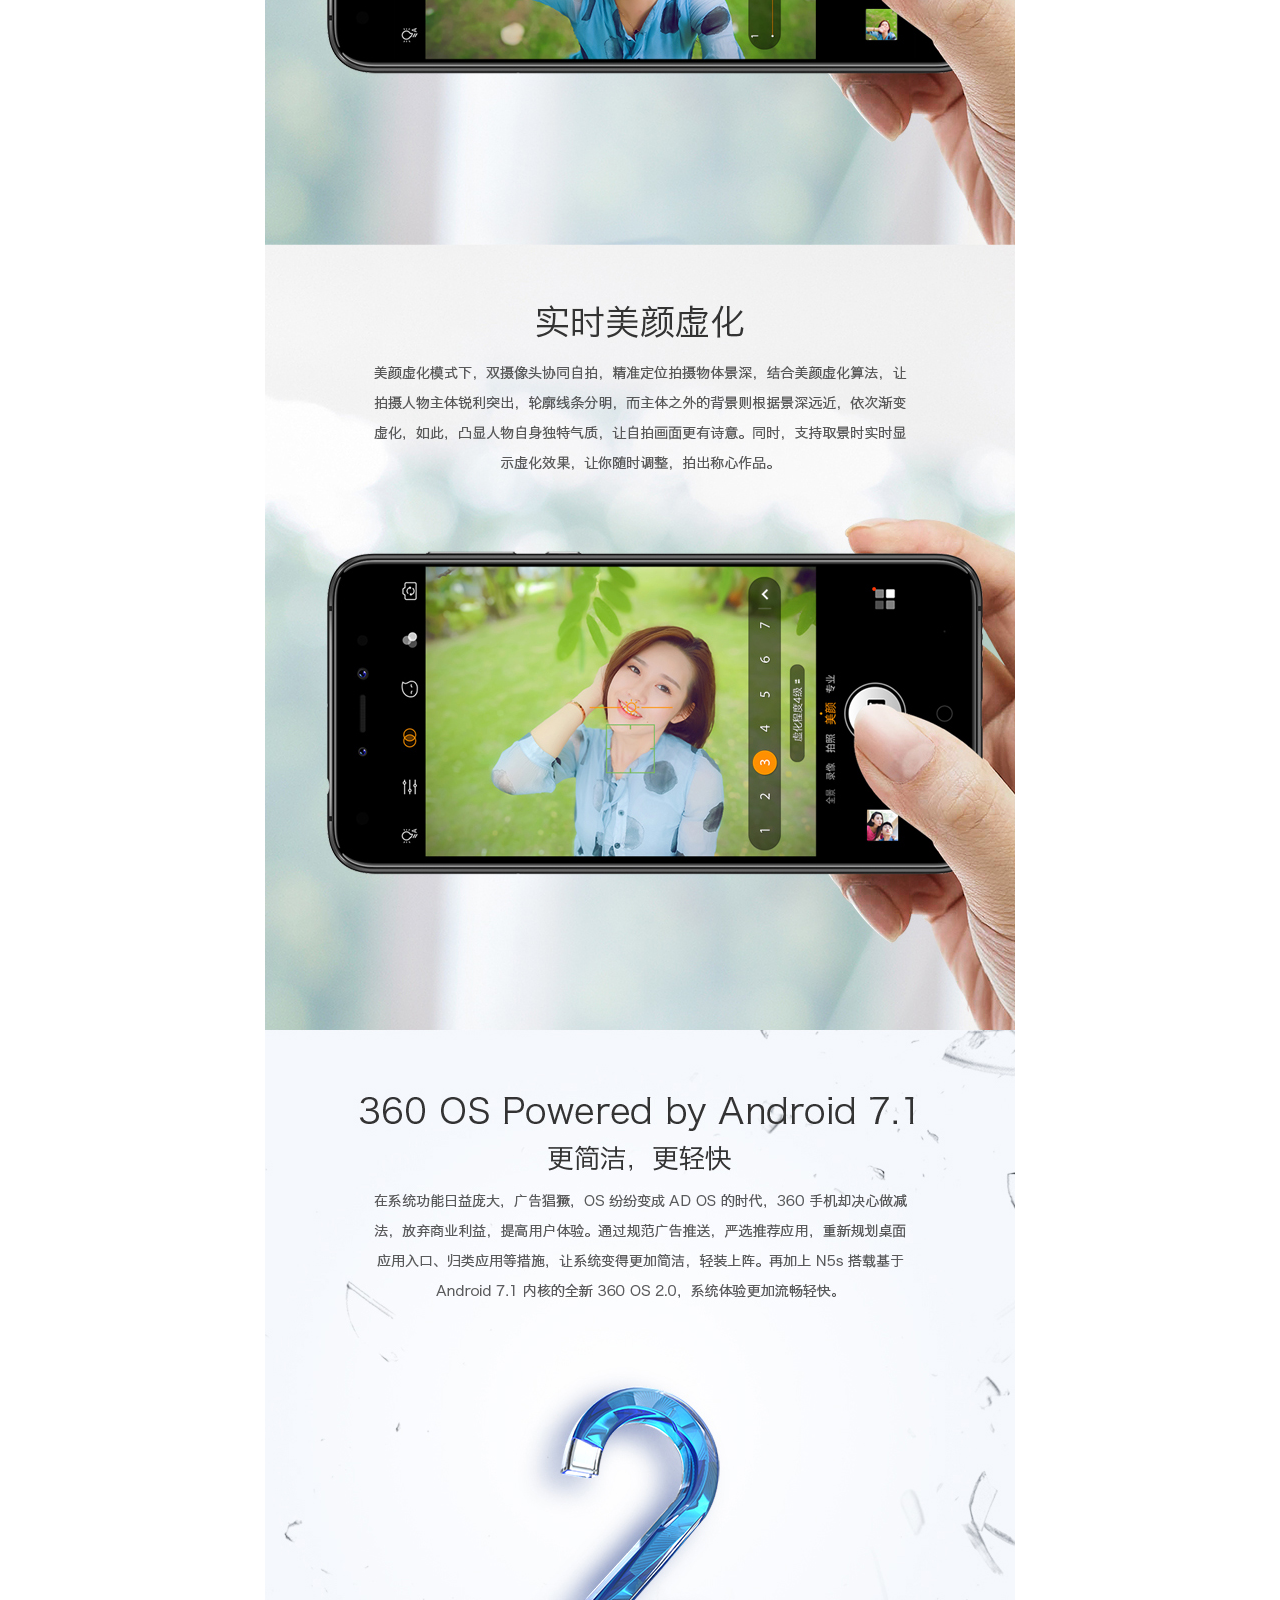
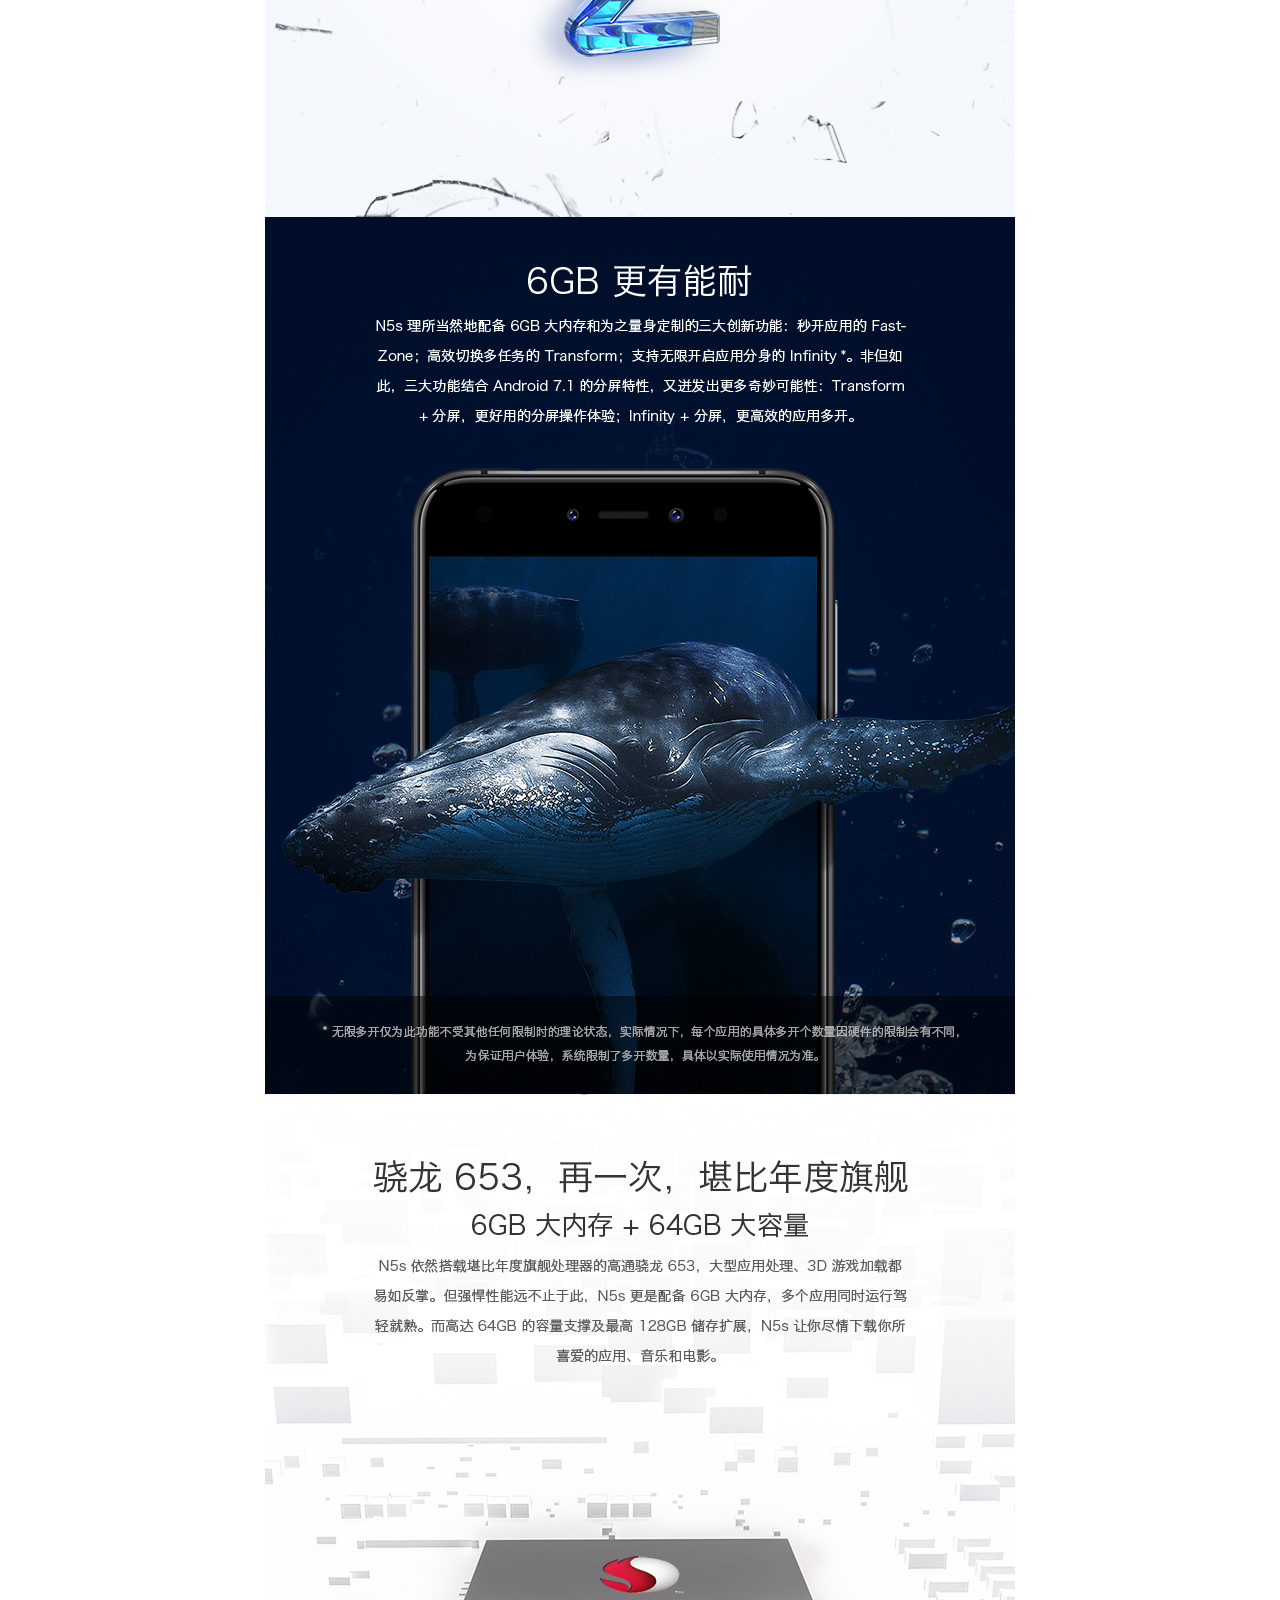
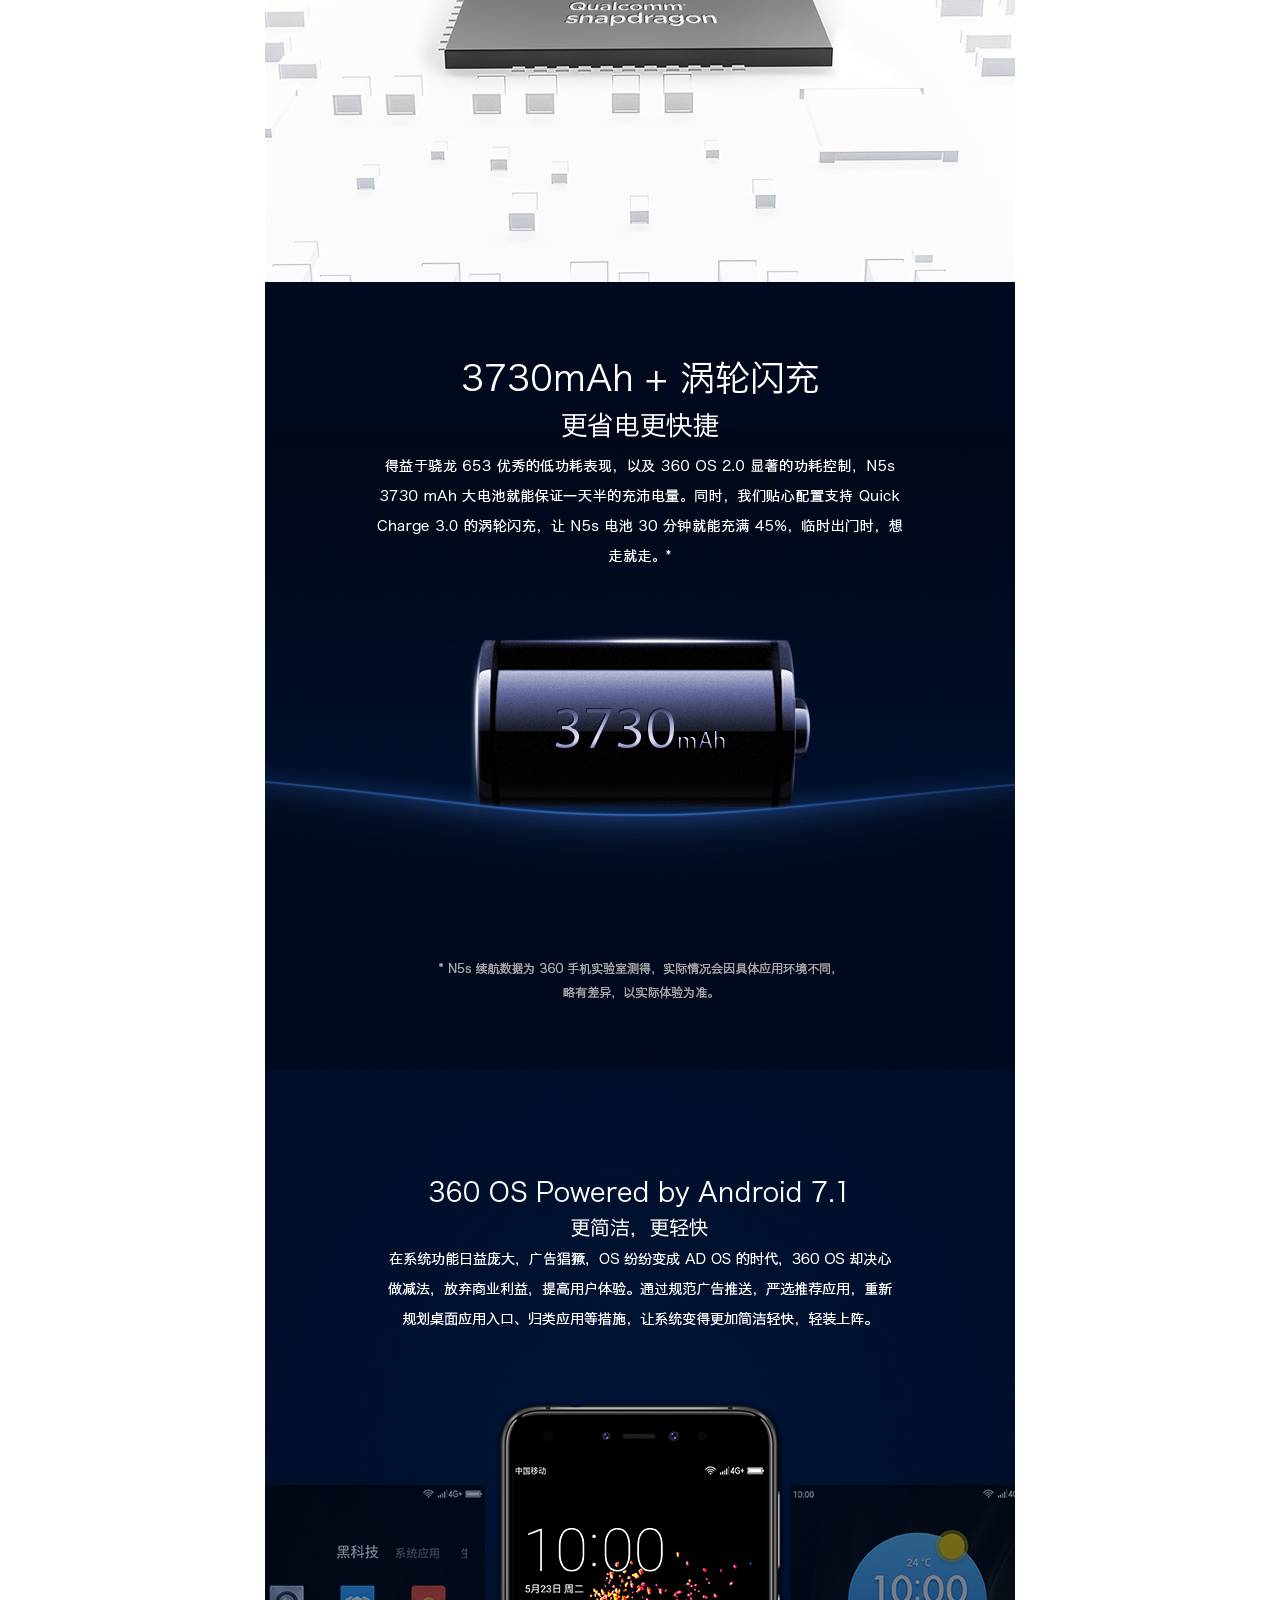
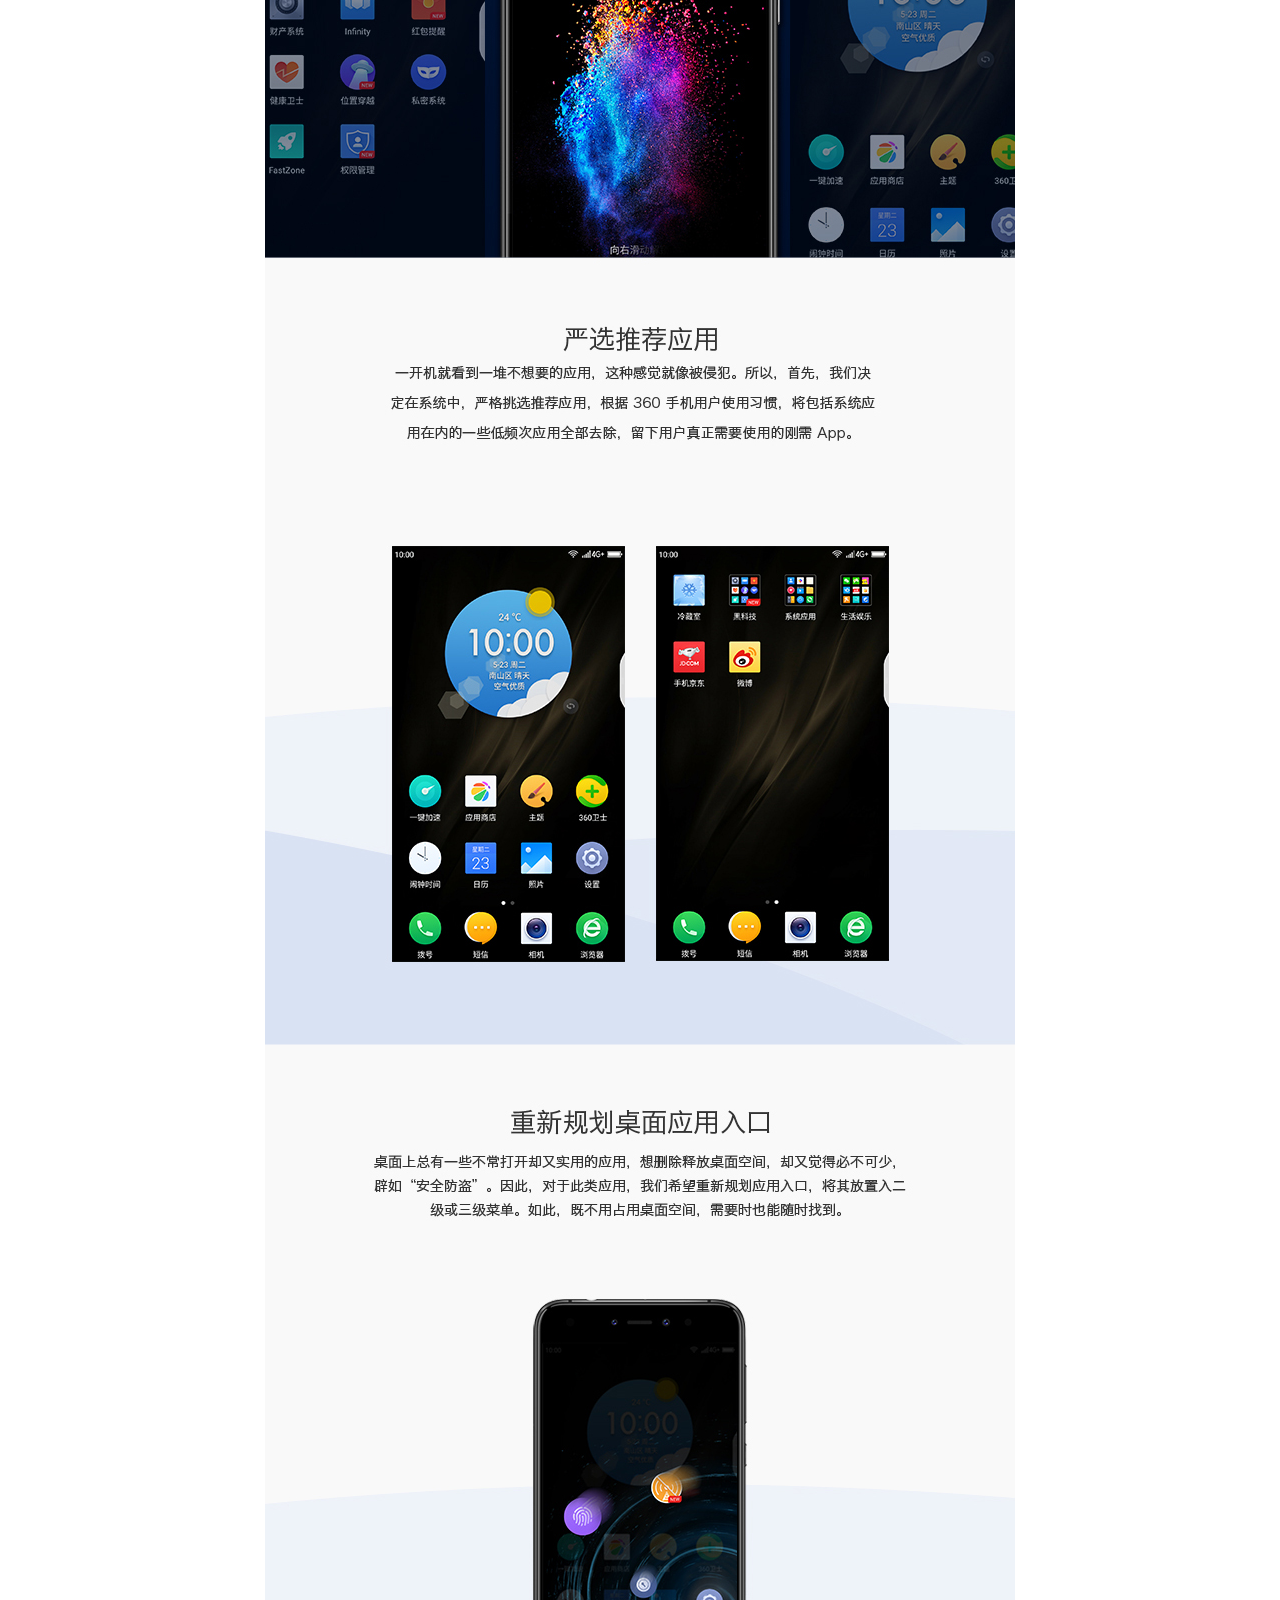
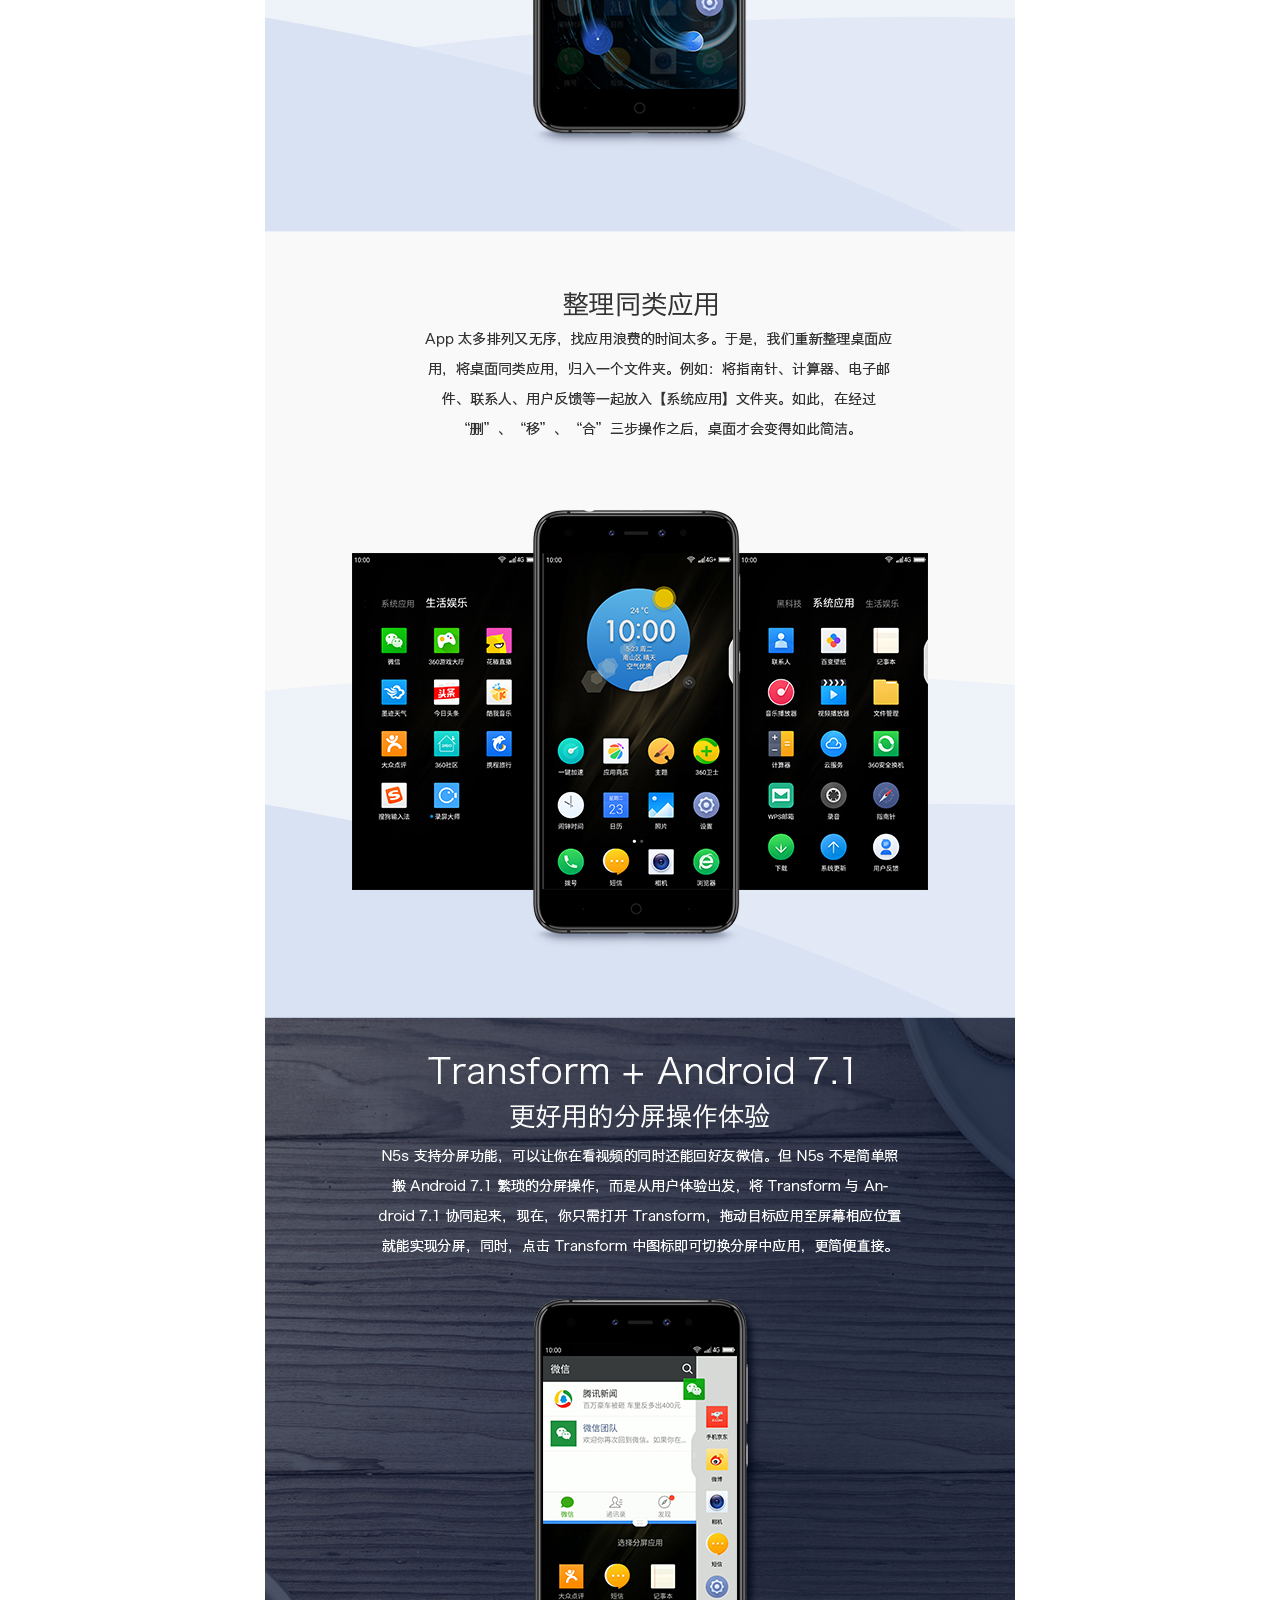
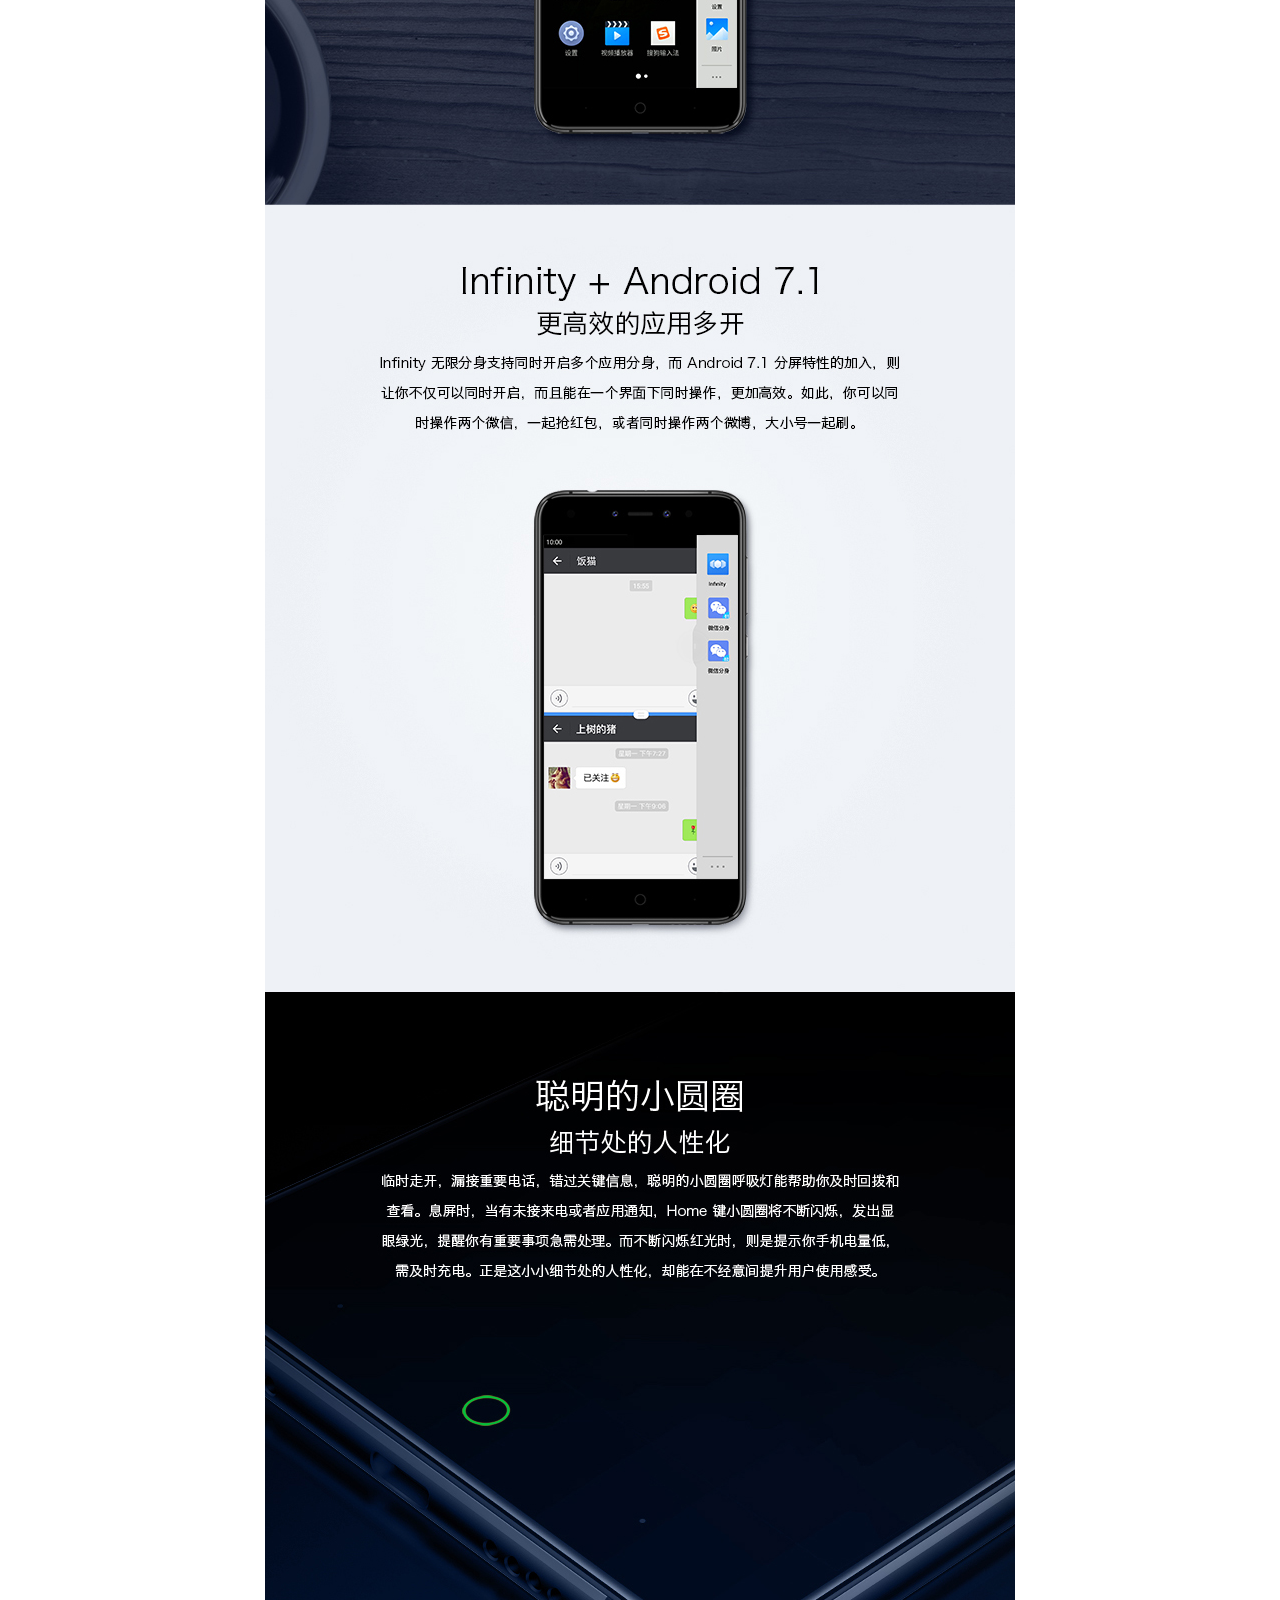
<file: details/html/details.html>
<!DOCTYPE html>
<html>
	<head>
		<meta charset="UTF-8">
		<title></title>
		<link rel="stylesheet" type="text/css" href="../../common/css/reset.css"/>
		<link rel="stylesheet" href="../css/details.css" />
		<script src="../../common/js/jquery.js"></script>
		<script src="../../common/js/ShopCart.js"></script>
		<script src="../../common/js/SecondList.js"></script>
		<script src="../../index/js/GoTop.js"></script>
		<script src="../js/Glass.js"></script>	
		<script type="text/javascript">
			$(function(){
				var navSubList = new NavSubList('.nav_inner');
				var glass = new Glass('.picBox');
				var cart = new ShopCart('.shoppingCart-box');
				var gotopBtn = new GoTop('.rightsub');
			})
		</script>
	</head>
	<body>
		<div id="top">
			<div class="top_t">
				<div class="top_t_inner">
					<ul class="list1">
						<li><a href="#">帮助中心</a></li>
						<li><a href="#">收藏本站</a></li>
						<li><a href="#" class="telshop">
							<i></i>
							手机360商城
						</a></li>
					</ul>
					<ul class="list2">
						<li><a href="#">登陆</a></li>
						<li><a href="#">注册</a></li>
						<li><a href="#">我的订单</a></li>
					</ul>
				</div>
			</div>
			<div class="top_b">
				<div class="top_b_inner">
					<img src="../../resource/img/top_b.png"/>
				</div>				
			</div>
		</div>
		<div id="header">
			<div class="header_inner">
				<a href="#" class="logo" ><img src="../../resource/img/360malllogo.png"/></a>
				<div class="search">
					<input type="text" placeholder="F4S" class="left"/>
					<input type="button" value="" class="right"/>
					<ul class="list">
						<li><a href="#">SE2代</a></li>
						<li><a href="#">智能摄像机</a></li>
						<li><a href="#">360手机N5</a></li>
						<li><a href="#">行车记录仪美猴王</a></li>
					</ul>
				</div>
				<div class="shoppingCart-box">
					<a href="#" class="shoppingCart">　　我的购物车<span class="count">(0)</span></a>
					<div class="cart">
						<div class="cart-tip">您的购物车还没有商品，赶紧去选购吧！</div>
						<div class="cart-info"></div>
					</div>
				</div>				
			</div>
		</div>
		<div id="nav">
			<div class="nav_inner">
				<ul class="nav_list">				
					<li class="first"><a href="#">全部智能酷品</a></li>
					<li><a href="#">手机</a></li>
					<li><a href="#">行车记录仪</a></li>
					<li><a href="#">儿童手表</a></li>
					<li><a href="#">摄像机</a></li>
					<li><a href="#">路由器</a></li>
					<li><a href="#">二手手机</a></li>
					<li><a href="#">社区</a></li>
					<div class="subBox">
						<ul>
							<li>
								<a href="#">
									<img src="../../resource/img/59223fa1N27dc3881.jpg" alt="" class="firstPic" />
									<span>N5S 6GB+64GB 幻影</span>
									<i>1699.00</i>
								</a>
							</li>
							<li>
								<a href="#">
									<img src="../../resource/img/59223fa1N27dc3881.jpg" alt="" />
									<span>N5S 6GB+64GB 幻影</span>
									<i>1699.00</i>
								</a>
							</li>
							<li>
								<a href="#">
									<img src="../../resource/img/59223fa1N27dc3881.jpg" alt="" />
									<span>N5S 6GB+64GB 幻影</span>
									<i>1699.00</i>
								</a>
							</li>
							<li>
								<a href="#">
									<img src="../../resource/img/59223fa1N27dc3881.jpg" alt="" />
									<span>N5S 6GB+64GB 幻影</span>
									<i>1699.00</i>
								</a>
							</li>
							<li>
								<a href="#">
									<img src="../../resource/img/59223fa1N27dc3881.jpg" alt="" />
									<span>N5S 6GB+64GB 幻影</span>
									<i>1699.00</i>
								</a>
							</li>
							<li>
								<a href="#">
									<img src="../../resource/img/59223fa1N27dc3881.jpg" alt="" />
									<span>N5S 6GB+64GB 幻影</span>
									<i>1699.00</i>
								</a>
							</li>
						</ul>
					</div>
					<div class="subBox">
						<ul>
							<li>
								<a href="#">
									<img src="../../resource/img/2ceea3da-0173-41de-957b-00f16c04b297.jpg" alt="" class="firstPic" />
									<span>N5S 6GB+64GB 幻影</span>
									<i>1699.00</i>
								</a>
							</li>
							<li>
								<a href="#">
									<img src="../../resource/img/59223fa1N27dc3881.jpg" alt="" />
									<span>N5S 6GB+64GB 幻影</span>
									<i>1699.00</i>
								</a>
							</li>
							<li>
								<a href="#">
									<img src="../../resource/img/59223fa1N27dc3881.jpg" alt="" />
									<span>N5S 6GB+64GB 幻影</span>
									<i>1699.00</i>
								</a>
							</li>
							<li>
								<a href="#">
									<img src="../../resource/img/59223fa1N27dc3881.jpg" alt="" />
									<span>N5S 6GB+64GB 幻影</span>
									<i>1699.00</i>
								</a>
							</li>
							<li>
								<a href="#">
									<img src="../../resource/img/59223fa1N27dc3881.jpg" alt="" />
									<span>N5S 6GB+64GB 幻影</span>
									<i>1699.00</i>
								</a>
							</li>
							<li>
								<a href="#">
									<img src="../../resource/img/59223fa1N27dc3881.jpg" alt="" />
									<span>N5S 6GB+64GB 幻影</span>
									<i>1699.00</i>
								</a>
							</li>
						</ul>
					</div>
				</ul>
			</div>
		</div>
		<div id="main">
			<div class="main_inner">
				<div class="main_top">
					<div class="picBox">
						<div class="small">
	<!--						<img src="../../resource/img/59264e07N797a8757.jpg"/>-->
							<div class="select"></div>
							<div class="hide"></div>
						</div>
						<div class="big"></div>
						<div class="selectBox">
							<span class="leftBtn"></span>
							<div class="scrollBox">
								<ul class="smallPic">
									<li><img src="../../resource/img/59223fa1N27dc3881.jpg"/></li>
									<li><img src="../../resource/img/59223f97N7bcb0c25.jpg"/></li>
									<li><img src="../../resource/img/59223fa1N995c4b75.jpg"/></li>
									<li><img src="../../resource/img/59223fa1Nb756d22c.jpg"/></li>
									<li><img src="../../resource/img/59223f9aN29b9257e.jpg"/></li>
									<li><img src="../../resource/img/59223fa2Nb85d661f.jpg"/></li>
									<li><img src="../../resource/img/59264e08Nbb6c649b.jpg"/></li>
								</ul>
							</div>							
							<span class="rightBtn"></span>
						</div>
						<div class="favoritebtn">收藏</div>
					</div>
					<div class="main_top_r">
						<h2>【套装版】360手机 N5S 全网通 6GB 64GB 幻影黑色 移动联通电信4G手机 双卡双待</h2>
						<p class="message">
							6月7日10点放量抢裸机！双2.5D弧面玻璃/前置双摄/6GB大内存+骁龙653/豪华游戏大礼包!
							<a href="#">更有6GB大内存的N5现货，快来买！</a>
						</p>
						<strong><span>￥</span>1849.00</strong>
						<div class="gift">
							<span class="gift-label"><span></span>赠品</span>
							<ul class="gift-list">
								<li>
									<a>送360手机 N5S 钢化玻璃膜(黑色)</a>
									<span>(赠完为止)</span>
									<i>x1</i>
								</li>
								<li>
									<a>送360手机 N5S 保护壳 黑色</a>
									<span>(赠完为止)</span>
									<i>x1</i>
								</li>
								<li>
									<a>送360 WH17 360悦耳耳机</a>
									<span>(赠完为止)</span>
									<i>x1</i>
								</li>
								<li>
									<a>送美逸 10000毫安 移动电源/充电宝 双USB输出聚合物 白色</a>
									<span>(赠完为止)</span>
									<i>x1</i>
								</li>
							</ul>
							<i class="gift-up"></i>
						</div>
						<div class="address">
							<span>配送至</span>
							<div class="g-address">北京 朝阳区 三环以内</div>
							<i></i>
						</div>
						<div class="cate">
							<span>颜　　色</span>
							<ul class="cate-list">
								<li class="cate-item"><a href="#">幻影黑</a></li>
							</ul>							
						</div>
						<div class="cate">
							<span>型　　号</span>
							<ul class="cate-list">
								<li class="cate-item"><a href="#">套装版</a></li>
								<li class="cate-item"><a href="#">裸机板</a></li>
							</ul>							
						</div>
						<div class="productNum">
							<span>数　　量</span>
							<a>-</a>
							<input type="text"  value="1" />
							<a>+</a>
						</div>
						<div class="service">
							<span>联系客服</span>
							<a href="#"></a>
						</div>
						<div class="btns">
							<a href="#">
								<span></span>
								加入购物车
							</a>
						</div>
						<div class="txt">
							<span>保　　障</span>
							<ul>
								<li class="postage_free"><i></i>满99元包邮</li>
								<li class="sales_return"><i></i>7天无理由退货</li>
								<li class="sales_replace"><i></i>质量问题15天换货</li>
							</ul>
						</div>
					</div>
				</div>
			</div>
			<div class="gTab">
				<ul class="links">
					<li>产品详情　/</li>
					<li>规格参数　/</li>
					<li>常见问题</li>
				</ul>
			</div>
			<div class="gCon">
				<img src="../../resource/img/59224877Nc8cc94b7.jpg"/>
				<img src="../../resource/img/59224877N3a0f1b64.jpg"/>
				<img src="../../resource/img/59224877N80f4f09d.jpg"/>
				<img src="../../resource/img/5922486fNa277b7dc.jpg"/>
				<img src="../../resource/img/59224877Nc1c42eae.jpg"/>
				<img src="../../resource/img/59224876N8cfe33e8.jpg"/>
				<img src="../../resource/img/59224877N0730ab77.jpg"/>
				<img src="../../resource/img/59224877N61cbdf8f.jpg"/>
				<img src="../../resource/img/59224877Nd540a386.jpg"/>
				<img src="../../resource/img/59224877N1293ea1e.jpg"/>
				<img src="../../resource/img/59224877Nd148f954.jpg"/>
				<img src="../../resource/img/59224877N4f686ba9.jpg"/>
				<img src="../../resource/img/59255d81N8398ec49.jpg"/>
				<img src="../../resource/img/59255d80Na8d451a7.jpg"/>
				<img src="../../resource/img/59255d81N61caa80b.jpg"/>
				<img src="../../resource/img/59255d82Nce3ae05b.jpg"/>
				<img src="../../resource/img/59255d82N1a04c17a.jpg"/>
				<img src="../../resource/img/59255d81Ne3b8b25a.jpg"/>
				<img src="../../resource/img/59255d82N70076307.jpg"/>
			</div>
			<div class="parameter">
				<p>规格参数</p>
				<table  cellspacing="0" cellpadding="0" class="ptable">
					<tr>
						<th colspan="2">主体</th>
					</tr>
					<tr>
						<td class="title">型号</td>
						<td>1607-A01</td>
					</tr>
					<tr>
						<td class="title">入网型号</td>
						<td>1607-A01</td>
					</tr>
					<tr>
						<td class="title">上市年份</td>
						<td>2017年</td>
					</tr>
					<tr>
						<td class="title">上市月份</td>
						<td>5月</td>
					</tr>
					<tr>
						<th colspan="2">基本信息</th>
					</tr>
					<tr>
						<td class="title">机身颜色</td>
						<td>幻影黑</td>
					</tr>
					<tr>
						<td class="title">机身长度（mm）</td>
						<td>153.5</td>
					</tr>
					<tr>
						<td class="title">机身宽度（mm）</td>
						<td>76.9</td>
					</tr>
					<tr>
						<td class="title">机身厚度（mm）</td>
						<td>8.0</td>
					</tr>
					<tr>
						<td class="title">机身重量（g）</td>
						<td>170</td>
					</tr>
					<tr>
						<td class="title">运营商标志或内容</td>
						<td>无</td>
					</tr>
					<tr>
						<td class="title">机身材质分类</td>
						<td>玻璃后盖</td>
					</tr>
					<tr>
						<th colspan="2">操作系统</th>
					</tr>
					<tr>
						<td class="title">操作系统</td>
						<td>Android</td>
					</tr>
					<tr>
						<th colspan="2">主芯片</th>
					</tr>
					<tr>
						<td class="title">CPU品牌</td>
						<td>骁龙（Snapdragon)</td>
					</tr>
					<tr>
						<td class="title">最高CPU主频（GHz）</td>
						<td>1.8</td>
					</tr>
					<tr>
						<td class="title">CPU频率</td>
						<td>A72 1.8GHz x 4 + A53 1.4GHz x4</td>
					</tr>
					<tr>
						<td class="title">CPU核数</td>
						<td>八核</td>
					</tr>
					<tr>
						<td class="title">CPU系列</td>
						<td>骁龙600</td>
					</tr>
					<tr>
						<td class="title">CPU型号</td>
						<td>骁龙653（MSM8976 Pro）</td>
					</tr>
					<tr>
						<th colspan="2">网络支持</th>
					</tr>
					<tr>
						<td class="title">双卡机类型</td>
						<td>双卡双待单通</td>
					</tr>
					<tr>
						<td class="title">最大支持SIM卡数量</td>
						<td>2个</td>
					</tr>
					<tr>
						<td class="title">SIM卡类型</td>
						<td>Nano SIM</td>
					</tr>
					<tr>
						<td class="title">4G网络</td>
						<td>4G：移动（TD-LTE)</td>
					</tr>
					<tr>
						<td class="title">4G网络</td>
						<td>4G：联通(FDD-LTE)</td>
					</tr>
					<tr>
						<td class="title">4G网络</td>
						<td>4G：电信(FDD-LTE)</td>
					</tr>
					<tr>
						<td class="title">4G网络</td>
						<td>4G：联通(TD-LTE)</td>
					</tr>
					<tr>
						<td class="title">3G/2G网络</td>
						<td>双卡双3G：移动(TD-SCDMA)待单通</td>
					</tr>
					<tr>
						<td class="title">3G/2G网络</td>
						<td>3G：联通(WCDMA)</td>
					</tr>
					<tr>
						<td class="title">3G/2G网络</td>
						<td>3G：电信(CDMA2000)</td>
					</tr>
					<tr>
						<td class="title">3G/2G网络</td>
						<td>2G：移动（GSM）+联通(GSM)</td>
					</tr>
					<tr>
						<td class="title">3G/2G网络</td>
						<td>2G：电信(CDMA)</td>
					</tr>
					<tr>
						<td class="title">网络频率（4G）</td>
						<td>TDD B1/B3/B5/B8 TDD B38/B39/B40/B41</td>
					</tr>
					<tr>
						<td class="title">网络频率（2G/3G）</td>
						<td>2G：GSM 850/900/1800/1900</td>
					</tr>
					<tr>
						<td class="title">网络频率（2G/3G）</td>
						<td>2G：CDMA 800</td>
					</tr>
					<tr>
						<td class="title">网络频率（2G/3G）</td>
						<td>3G：TD-SCDMA 1900/2000</td>
					</tr>
					<tr>
						<td class="title">网络频率（2G/3G）</td>
						<td>3G：WCDMA 850/900/1900/2100</td>
					</tr>
					<tr>
						<td class="title">网络频率（2G/3G）</td>
						<td>3G：CDMA2000</td>
					</tr>
					<tr>
						<th colspan="2">存储</th>
					</tr>
					<tr>
						<td class="title">ROM</td>
						<td>64GB</td>
					</tr>
					<tr>
						<td class="title">RAM</td>
						<td>6GB</td>
					</tr>
					<tr>
						<td class="title">存储卡</td>
						<td>支持MicroSD（TF）</td>
					</tr>
					<tr>
						<th colspan="2">屏幕</th>
					</tr>
					<tr>
						<td class="title">主屏幕尺寸（英寸）</td>
						<td>5.5英寸</td>
					</tr>
					<tr>
						<td class="title">分辨率</td>
						<td>1920*1080(FHD)</td>
					</tr>
					<tr>
						<td class="title">屏幕像素密度（ppi）</td>
						<td>401</td>
					</tr>
					<tr>
						<td class="title">屏幕材质类型</td>
						<td>IPS</td>
					</tr>
					<tr>
						<th colspan="2">前置摄像头</th>
					</tr>
					<tr>
						<td class="title">摄像头数量</td>
						<td>2个</td>
					</tr>
					<tr>
						<td class="title">前置摄像头</td>
						<td>200万像素</td>
					</tr>
					<tr>
						<td class="title">前置摄像头</td>
						<td>1300万像素</td>
					</tr>
					<tr>
						<td class="title">前摄光圈大小</td>
						<td>其他</td>
					</tr>
					<tr>
						<th colspan="2">后置摄像头</th>
					</tr>
					<tr>
						<td class="title">摄像头数量</td>
						<td>1个</td>
					</tr>
					<tr>
						<td class="title">后置摄像头</td>
						<td>1300万像素</td>
					</tr>
					<tr>
						<td class="title">摄像头传感器品牌</td>
						<td>三星</td>
					</tr>
					<tr>
						<th colspan="2">电池信息</th>
					</tr>
					<tr>
						<td class="title">电池容量（mAh）</td>
						<td>典型值3730mAh</td>
					</tr>
					<tr>
						<td class="title">电池是否可拆卸</td>
						<td>否</td>
					</tr>
					<tr>
						<td class="title">充电器</td>
						<td>9V/2A</td>
					</tr>
					<tr>
						<th colspan="2">娱乐功能</th>
					</tr>
					<tr>
						<td class="title">音乐播放格式</td>
						<td>mp3、mp4、3gp、wma、ogg、amr、aac、flac、wav、midi、ra、ac3、awb、ape、imy、mp2、mka</td>
					</tr>
					<tr>
						<td class="title">视频播放格式</td>
						<td>H.264 – Baseline/Main/High</td>
					</tr>
					<tr>
						<th colspan="2">数据接口</th>
					</tr>
					<tr>
						<td class="title">数据传输接口</td>
						<td>WIFI</td>
					</tr>
					<tr>
						<td class="title">数据传输接口</td>
						<td>蓝牙</td>
					</tr>
					<tr>
						<td class="title">数据传输接口</td>
						<td>WiFi热点</td>
					</tr>
					<tr>
						<td class="title">数据传输接口</td>
						<td>OTG接口</td>
					</tr>
					<tr>
						<td class="title">NFC/NFC模式</td>
						<td>不支持</td>
					</tr>
					<tr>
						<td class="title">耳机接口类型</td>
						<td>3.5mm</td>
					</tr>
					<tr>
						<td class="title">充电接口类型</td>
						<td>Micro USB</td>
					</tr>
					<tr>
						<th colspan="2">手机特性</th>
					</tr>
					<tr>
						<td class="title">指纹识别</td>
						<td>支持</td>
					</tr>
					<tr>
						<td class="title">GPS</td>
						<td>支持</td>
					</tr>
					<tr>
						<td class="title">陀螺仪</td>
						<td>支持</td>
					</tr>
					<tr>
						<th colspan="2">辅助功能</th>
					</tr>
					<tr>
						<td class="title">常用功能</td>
						<td>重力感应</td>
					</tr>
				</table>
				<p>常见问题</p>			
			</div>
			<div class="consult">
					<dl>
						<dt>
							<span>1、</span>
							<i></i>
							订单取消后还能恢复吗？
						</dt>
						<dd>
							<i></i>
							订单一旦取消后将无法恢复，请您慎重操作。
						</dd>
					</dl>
					<dl>
						<dt>
							<span>2、</span>
							<i></i>
							订单取消成功后退款如何返还？
						</dt>
						<dd>
							<i></i>
							订单取消后，退款会按照您购买时的支付方式原路返回。
						</dd>
					</dl>
					<dl>
						<dt>
							<span>3、</span>
							<i></i>
							对商品不满意可以申请退换货吗？如何操作？
						</dt>
						<dd>
							<i></i>
							在确认收货后，7天之内可以申请退货，15天之内可以进行换货，具体操作如下:<br />
							进入“我的订单”，在操作区域中点击申请售后，填写问题描述，提交服务单即可完成申请。<br />
						</dd>
					</dl>
					<dl>
						<dt>
							<span>4、</span>
							<i></i>
							为什么我的订单总是无法提交成功？
						</dt>
						<dd>
							<i></i>
							可能存在以下几种情况：<br />
							（1）订单信息填写不完整；<br />
							（2）订单商品库存不足或者库存无货；<br />
							（3）网络延时及以上各种情况都会在页面中弹出提示信息，可以通过修改订单信息（提示信息）或者稍后再试，即可成功提交订单。
						</dd>
					</dl>
					<dl>
						<dt>
							<span>5、</span>
							<i></i>
							订单已支付成功，什么时候可以发货？
						</dt>
						<dd>
							<i></i>
							您好，订单提交成功后我们会尽快发货，详细进度您可进入“我的订单”实时查看。
						</dd>
					</dl>
					<dl>
						<dt>
							<span>6、</span>
							<i></i>
							订单发货后，还可以改送到其他地方吗？
						</dt>
						<dd>
							<i></i>
							订单一旦提交成功，将无法修改。请在提交订单前仔细检查核对。
						</dd>
					</dl>
				</div>
		</div>
		<div id="footer">
			<div class="footer_top">
				<div class="footer_top_inner">
					<ul>
						<li>
							<span>7</span>
							7天无理由退货
						</li>
						<li>
							<span>15</span>
							质量问题15天换货
						</li>
						<li style="border: 0;">
							<span>包</span>
							满99元包邮
						</li>
					</ul>
				</div>				
			</div>
			<div class="footer_middle">
				<div class="footer_middle_inner">
					<dl>
						<dt>帮助中心</dt>
						<dd><a href="#">用户登陆与密码找回</a></dd>
						<dd><a href="#">用户注册协议</a></dd>
						<dd><a href="#">购买指南</a></dd>
						<dd><a href="#">支付方式</a></dd>
						<dd><a href="#">配送与说明</a></dd>
					</dl>
					<dl>
						<dt>售后服务</dt>
						<dd><a href="#">7天无理由退货</a></dd>
						<dd><a href="#">质量问题15天换货</a></dd>
						<dd><a href="#">保修条款</a></dd>
						<dd><a href="#">售后服务运费规则</a></dd>
					</dl>
					<dl>
						<dt>联系我们</dt>
						<dd class="number">400-6822-360</dd>
						<dd>周一至周日 9:00-18:00</dd>
						<dd style="color: #4aba00;"><span class="number">400-0111-366</span>（手机类产品）</dd>
						<dd>周一至周日 8:00-22:00</dd>
						<dd>（仅收市话费）</dd>
					</dl>
					<div class="servicebox">
						<img src="../../resource/img/weixin_icon.png" class="weixin_icon"/>
						<img src="../../resource/img/qcode_app.jpg"/ class="WeChatCode">
						<a href="#"><img src="../../resource/img/weibo_icon.png" class="weibo_icon"/></a>
						<a href="#"  class="WeiboCode"><img src="../../resource/img/wbewm.jpg"/></a>
					</div>
				</div>
			</div>
			<div class="footer_bottom">360商城©2013-2017 360公司版权所有 京ICP备17017089号 京公网安备11000002000006号</div>
		</div>
		<div class="rightsub">
			<ul>
				<li style="display: none;">
					<img src="../../resource/img/lscoupon.png"/>
				</li>
				<li>
					<img src="../../resource/img/lswechat.png"/>
				</li>
				<li>
					<img src="../../resource/img/lsstore.png"/>
				</li>
				<li style="display: none;" class="gotopBtn">
					<img src="../../resource/img/totopnew.png"/>
				</li>
			</ul>
		</div>
	</body>
</html>
</file>
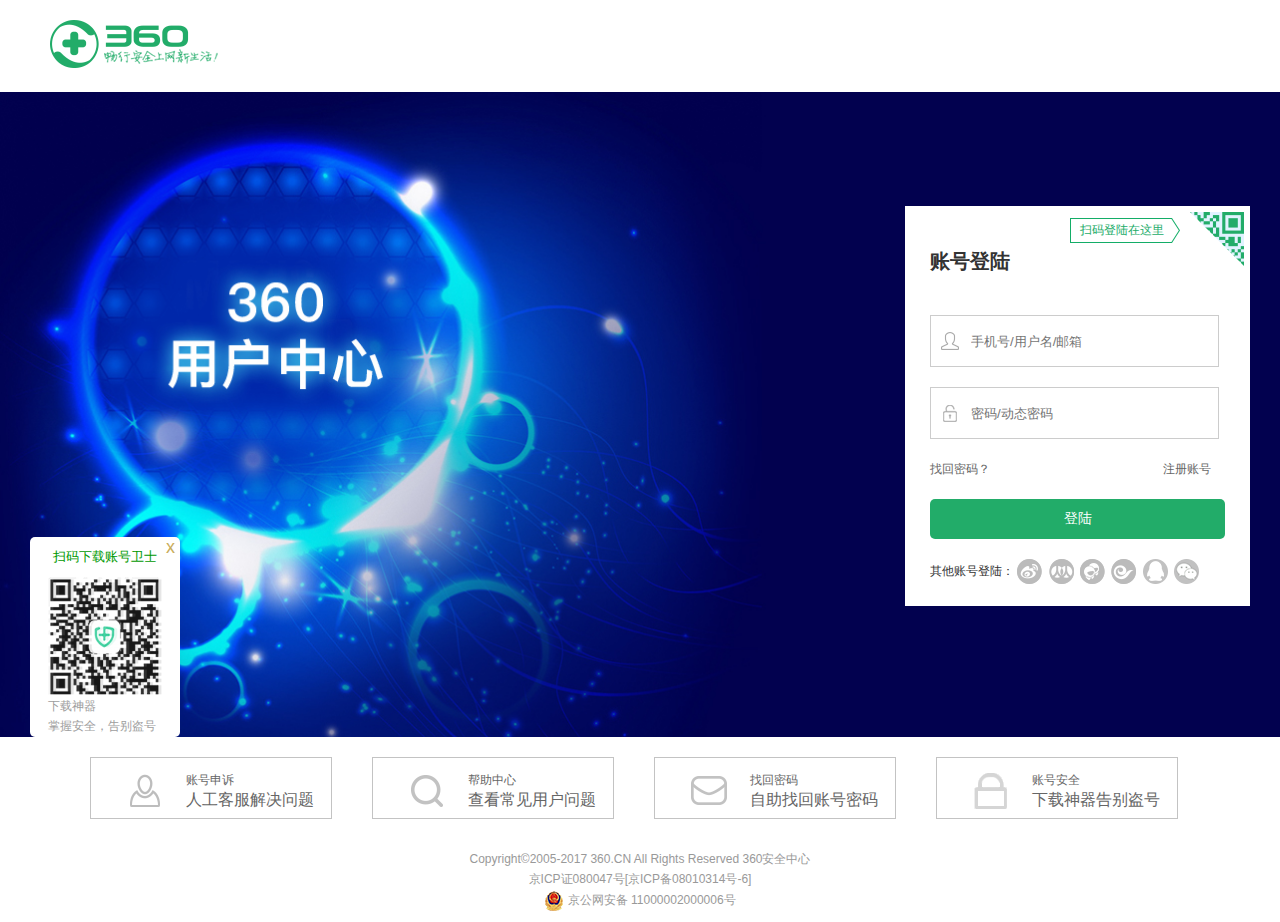
<file: login/html/login.html>
<!DOCTYPE html>
<html>
	<head>
		<meta charset="UTF-8">
		<title></title>
		<link rel="stylesheet" type="text/css" href="../../common/css/reset.css"/>
		<link rel="stylesheet" type="text/css" href="../css/login.css"/>
		<script src="../../common/js/jquery.js"></script>
		<script src="../js/login.js"></script>
		<script type="text/javascript">
			$(function(){
				var Login = new Logging('.loginWrap') 
			})
		</script>
	</head>
	<body>
		<div id="header">
			<div class="header_inner"></div>
		</div>
		<div id="main">
			<div class="main-bg"></div>
			<div class="main-inner">
				<div class="qrcode-pop">
					<div class="close-qrcode-pop">x</div>
					<p class="accountApp-tittle">扫码下载账号卫士</p>
					<img src="../../resource/img/360app-qrcode.png" alt="" />
					<p class="qrcode-tip">下载神器</p>
					<p class="qrcode-tip">掌握安全，告别盗号</p>
				</div>
				<div class="content-layout">
					<div class="uc-logincode">
						<span class="login-type-tip">扫码登陆在这里</span>
						<a href="#"></a>
					</div>
					<div class="loginWrap">
						<h1 class="login-title">账号登陆</h1>
						<div class="quc-tip-wrapper"></div>
						<input type="text" placeholder="手机号/用户名/邮箱" class="username"/>
						<input type="password" placeholder="密码/动态密码" class="password"/>
						<div class="uc-btn">
							<a href="#" class="forgetPass">找回密码？</a>
							<a href="#" class="toregister">注册账号</a>
						</div>
						<input type="button" class="login-btn"  value="登陆"/>
						<div class="third-btns">
							<span>其他账号登陆：</span>
							<a href="#" class="sina"></a>
							<a href="#" class="renren"></a>
							<a href="#" class="fetion"></a>
							<a href="#" class="telecom"></a>
							<a href="#" class="tencent"></a>
							<a href="#" class="weixin"></a>
						</div>
					</div>
				</div>				
			</div>
			<div class="other-question">
				<ul>
					<li>
						<a href="#">
							<span class="info-icon complain"></span>
							<span class="info-txt">
								<p>账号申诉</p>
								<p>人工客服解决问题</p>
							</span>
						</a>
					</li>
					<li>
						<a href="#">
							<span class="info-icon help"></span>
							<span class="info-txt">
								<p>帮助中心</p>
								<p>查看常见用户问题</p>
							</span>
						</a>
					</li>
					<li>
						<a href="#">
							<span class="info-icon getpass"></span>
							<span class="info-txt">
								<p>找回密码</p>
								<p>自助找回账号密码</p>
							</span>
						</a>
					</li>
					<li>
						<a href="#">
							<span class="info-icon safe"></span>
							<span class="info-txt">
								<p>账号安全</p>
								<p>下载神器告别盗号</p>
							</span>
						</a>
					</li>
				</ul>
			</div>
		</div>
		<div id="footer">
			<p>Copyright©2005-2017 360.CN All Rights Reserved 360安全中心</p>
			<div class="txt1"><a href="#">京ICP证080047号[京ICP备08010314号-6]</a></div>
			<div class="txt"><a href="#">
				<img src="../../resource/img/wangan-icon.png"/>
				京公网安备 11000002000006号
			</a></div>
		</div>
	</body>
</html>
</file>
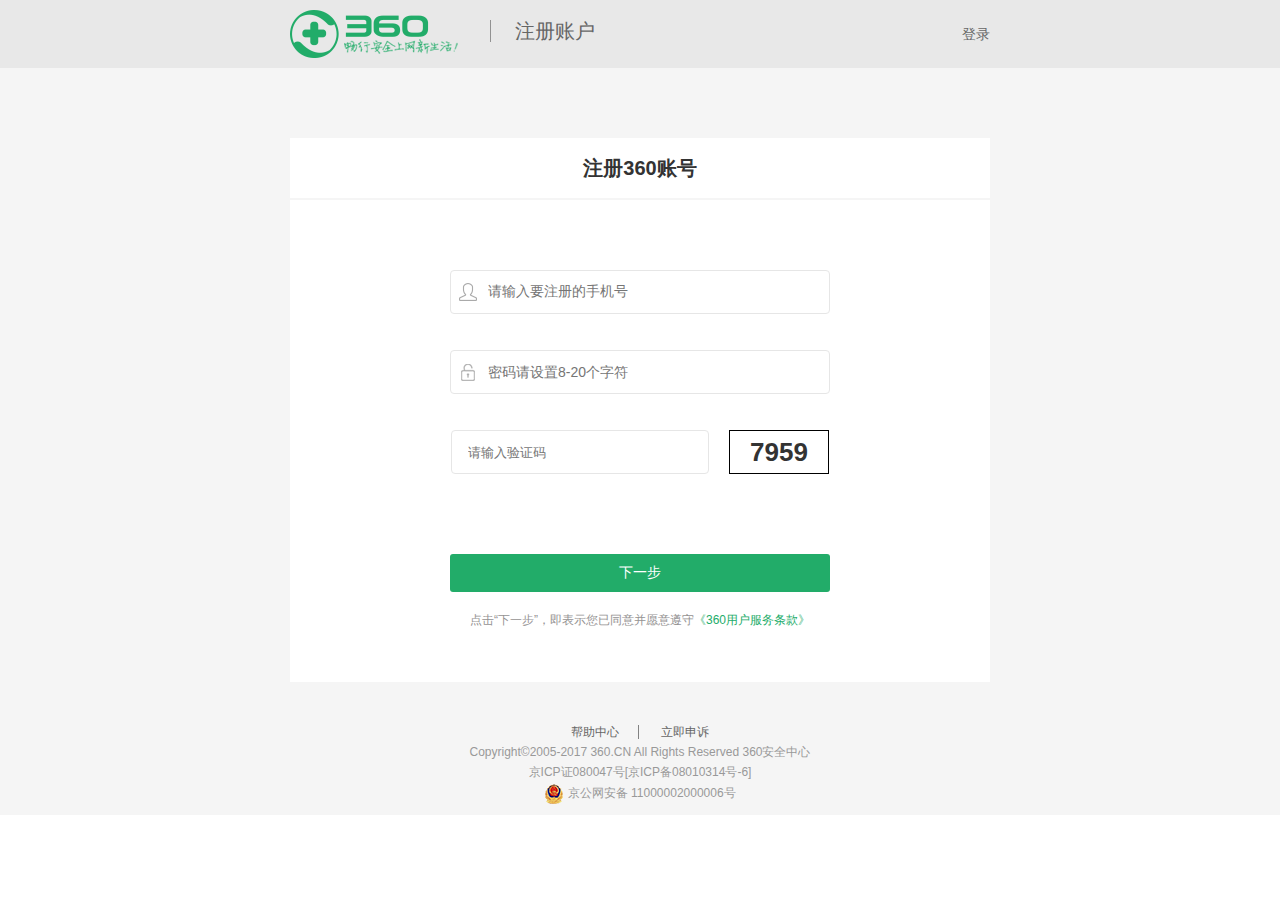
<file: register/html/register.html>
<!DOCTYPE html>
<html>
	<head>
		<meta charset="UTF-8">
		<title></title>
		<link rel="stylesheet" type="text/css" href="../../common/css/reset.css"/>
		<link rel="stylesheet" href="../css/register.css" />
		<script src="../../common/js/jquery.js"></script>
		<script src="../js/register.js"></script>
		<script type="text/javascript">
			$(function(){
				var login = new Login('.loginBox');


				
			})
		</script>
	</head>
	<body>
		<div id="header">
			<div class="header_inner">
				<span class="page-title"><a href="#">注册账户</a></span>
				<span class="login"><a href="#">登录</a></span>
			</div>			
		</div>
		<div id="main">
			<div class="loginBox">
				<h2>注册360账号</h2>
				<div class="usernameBox">
					<input type="text" placeholder="请输入要注册的手机号" />				
				</div>
				<div class="user-point"></div>
				<div class="passwordBox">
					<input type="password" placeholder="密码请设置8-20个字符" />
				</div>
				<div class="password-point"></div>
				<div class="verifyBox">
					<input type="text" placeholder="请输入验证码" /><span class="verification-code"></span>					
				</div>	
				<div class="verify-point"></div>
				<input type="button" value="下一步" class="nextBtn"/>
				<p>点击“下一步”，即表示您已同意并愿意遵守<a href="#">《360用户服务条款》</a></p>
			</div>
		</div>
		<div id="footer">
			<div class="footer-top">
				<a href="#">帮助中心</a>
				<a href="#">立即申诉</a>
			</div>
			<p>Copyright©2005-2017 360.CN All Rights Reserved 360安全中心</p>
			<div class="txt1"><a href="#">京ICP证080047号[京ICP备08010314号-6]</a></div>
			<div class="txt"><a href="#">
				<img src="../../resource/img/wangan-icon.png"/>
				京公网安备 11000002000006号
			</a></div>
		</div>
	</body>
</html>
</file>
<file: index/css/index.css>
/*以下是top部分样式*/
.top_t{
	background: #363636;
	height: 36px;
}
.top_t_inner{
	width: 1240px;
	margin: 0 auto;
	color: #bfbfbf;
}
.top_t_inner .list1 li{
	float: left;
	line-height: 36px;
	margin-right: 20px;
}
.top_t_inner .list1 .telshop i{
	display: inline-block;
	vertical-align: middle;
	margin-bottom: 2px;
	width: 22px;
	height: 15px;
	background: url(../../resource/img/head-icons.png) no-repeat -2px -268px;
	animation: mymove 0.3s linear 0s infinite;
}
@keyframes mymove{
	0%{transform: rotateZ(-15deg)}
	50%{transform: rotateZ(15deg)}
	100%{transform: rotateZ(-15deg)}
}
.top_t_inner .list2{
	float: right;
}
.top_t_inner .list2 li{
	float: left;
	line-height: 36px;
	margin-left: 20px;
}
.top_b{
	height: 60px;
	background: #520ccf;
}
.top_b_inner{
	width: 1240px;
	margin: 0 auto;
}
.top_b_inner img{
	height: 60px;
}
/*以下是header部分样式*/
#header{
	height: 118px;
}
.header_inner{
	width: 1240px;
	height: 118px;
	margin: 0 auto;
	position: relative;
}
.header_inner .logo{
	width: 150px;
	height: 118px;
	display: block;
	float: left;
}
.header_inner .logo img{
	display: inline-block;
	height: 40px;
	width: 150px;
	margin-top: 39px;
}
.header_inner .search{
	position: absolute;
	left: 508px;
	top: 30px;
	height: 78px;
}
.header_inner .search .left{
	width: 430px;
	height: 40px;
	border: 1px solid #23ac38;
	float: left;
	padding: 0 15px;
	outline: none;
}
.header_inner .search .right{
	width: 72px;
	height: 42px;
	border: 1px solid #23ac38;
	float: left;
	background: #23ac38 url(../../resource/img/head-icons.png) no-repeat;
	background-position: 22px -111px;
	outline: none;
	cursor: pointer;
	opacity: 0.9;
}
.header_inner .search .right:hover{
	opacity: 1;
}
.header_inner .search .list{
	float: left;
	
}
.header_inner .search .list li{
	float: left;
	margin-top: 15px;
	margin-right: 10px;	
}
.header_inner .search .list li a:hover{
	color: #ed3714;
}
.header_inner .shoppingCart-box{
	width: 156px;
	height: 41px;
	float: right;
	margin-top: 30px;
	border: 1px solid #dddddd;
	position: relative;
	background:#f9f9f9 ;
}
.header_inner .shoppingCart-box .shoppingCart{	
	background: url(../../resource/img/head-icons.png) no-repeat 28px 13px;
	display: block;
	text-align: center;
	line-height: 41px;
	cursor: pointer;
	z-index: 100001;
	position: absolute;
	width: 156px;
}
.header_inner .shoppingCart-box .cart{
	width: 380px;
	border: 1px solid #ddd;
	position: absolute;
	right: -1px;
	top: 40px;
	z-index: 10000;
	background: #fff;
	display: none;
}
.header_inner .shoppingCart-box .cart .cart-tip{
	padding: 40px 0;
	text-align: center;
	
}
/*以下是nav部分样式*/
#nav{
	height: 37px;
	border-bottom: 1px solid #000;
	position: relative;	
}
.nav_inner{
	width: 1240px;
	margin: 0 auto;
	
}
/*.nav_inner .nav_list{
	position: relative;	
}*/
.nav_inner .nav_list .subBox{
	width: 100%;
	position: absolute;
	left: 0;
	top: 37px;
	z-index: 999;
	background: #f5f5f5;
	height: 0;
	display: none;
}
.nav_inner .nav_list .subBox ul{
	width: 1240px;
	margin: 35px auto 25px auto;
	overflow: hidden;
}
.nav_inner .nav_list .subBox ul li{
	float: left;
	width: 200px;
	text-align: center;
	margin: 0;
}
.nav_inner .nav_list .subBox ul li img{
	width: 120px;
	height: 120px;
	border-left: 1px solid #ccc;
	padding: 0 40px;
}
.nav_inner .nav_list .subBox ul li .firstPic{
	border: 0;
}
.nav_inner .nav_list .subBox ul li span{
	color: #232426;
	display: block;
	line-height: 18px;
	margin-top: 12px;
}
.nav_inner .nav_list .subBox ul li i{
	font-style: normal;
	color: #ee4a25;
	display: block;
	line-height: 18px;
}
.nav_inner .nav_list li{
	float: left;
	font-size: 14px;
	line-height: 37px;
	margin-right: 24px;
}
.nav_inner .nav_list .first{
	width: 210px;
	height: 37px;
	text-align: center;
	line-height: 37px;	
	background: #363636;
}
.nav_inner .nav_list .first a{
	display: block;
}
.nav_inner .nav_list .first a:before{
	background:  url(../../resource/img/head-icons.png) no-repeat 3px -300px;
	width: 26px;
	height: 26px;
	content: " ";
	display: inline-block;
	vertical-align: middle;
	margin-top: -2px;
	margin-left: 3px;
}
.nav_inner .nav_list .first:hover a:before{
	background:  url(../../resource/img/head-icons.png) no-repeat -23px -300px;;
}
.nav_inner .nav_list .first a{
	color: #fff;
}
/*以下是banner部分样式*/
#banner{
	height: 448px;
	position: relative;
}
#banner .slideBox{
	height: 448px;
	width: 2500px;
	position: absolute;
	left: 50%;
	margin-left: -1250px;
}
#banner .slideBox ul{
	position: absolute;
	bottom: 20px;
	left: 50%;
	margin-left: -80px;
}
#banner .slideBox ul li{
	float: left;
	width: 12px;
	height: 12px;
	background: #000;
	opacity: 0.5;
	border-radius: 6px;
	margin-right: 15px;	
	cursor: pointer;
}
#banner .slideBox .slidePic .slider-film{
	display: block;
	width: 100%;
	height: 100%;
	position: absolute;
	opacity: 0;
}
.slideBox .left_btn{
	width: 42px;
	height: 72px;
	background: url(../img/allicons.png) no-repeat -179px -143px;
	position: absolute;
	left: 50%;
	top: 50%;
	margin-left: -400px;
	margin-top: -36px;
	cursor: pointer;
	border-radius: 3px;
}
.slideBox .left_btn:hover{
	background: #000 url(../img/allicons.png) no-repeat -179px -143px;
	opacity: 0.6;
}
.slideBox .right_btn{
	width: 42px;
	height: 72px;
	background: url(../img/allicons.png) no-repeat -179px -74px;
	position: absolute;
	left: 50%;
	top: 50%;
	margin-left: 368px;
	margin-top: -36px;
	cursor: pointer;
	border-radius: 3px;
}
.slideBox .right_btn:hover{
	background: #000 url(../img/allicons.png) no-repeat -179px -74px;
	opacity: 0.6;
}
.banner_inner .left-list{
	position: absolute;
	width: 210px;
	height: 448px;
	top: 0;
	left: 50%;
	margin-left: -620px;
	
}

.banner_inner .left-list ul li{
	width: 210px;
	height: 55px;	
	border-bottom: 1px solid #e4e5e6;
	background: rgba(224,225,226,.9);
}
.banner_inner .left-list ul li .imglogo{
	float: left;
	width: 24px;
	height: 26px;
	margin-left: 34px;
	line-height: 55px;
	margin-top: 15px;
	margin-right: 22px;
}
.banner_inner .left-list ul li a{
	float: left;
	line-height: 55px;
}
.banner_inner .left-list ul li .second-list{
	position: absolute;
	left: 210px;
	top: 0;
	background: #fff;
	width: 1030px;
	height: 400px;
	z-index: 500;
	padding: 24px 0;
	display: none;
}
.banner_inner .left-list ul li .second-list .second-box{
	margin-left: 20px;
	float: left;
	padding-bottom: 48px;
	width: 700px;
}
.banner_inner .left-list ul li .second-list .second-box dl{
	overflow: hidden;
	margin-bottom: 20px;
}
.banner_inner .left-list ul li .second-list .second-box dt{
	float: left;
	vertical-align: middle;
}
.banner_inner .left-list ul li .second-list .second-box dt a{
	line-height: 26px;
	font-size: 14px;
	color: #31373c;
}
.banner_inner .left-list ul li .second-list .second-box dt i{
	font-style: normal;
	display: inline-block;
	vertical-align: middle;
	padding: 0 15px;
}
.banner_inner .left-list ul li .second-list .second-box dd{
	float: left;
	font-size: 14px;
	border-bottom: 1px dashed #e0e0e0;
	padding-bottom: 12px;
	width: 600px;
}
.banner_inner .left-list ul li .second-list .second-box dd a{
	line-height: 26px;
	padding-right: 20px;
}
.banner_inner .left-list ul li .second-list .right-item{
	float: left;
	margin-left: 10px;
}
.banner_inner .right-list{
	width: 200px;
	position: absolute;
	left: 50%;
	top: 10px;
	margin-left: 420px;
}
.banner_inner .right-list li{
	width: 200px;
	height: 210px;
	background: #fff;
	margin-bottom: 8px;
	opacity: 0.7;
	cursor: pointer;
}
.banner_inner .right-list li:hover{
	opacity: 1;
}

/*以下是main部分样式*/
#main{
	background: #f5f5f5;
	padding-bottom: 42px;
}
.stairs{
	position: fixed;
	left: 50%;
	margin-left: -680px;
	top: 30%;
	transition: all 0.3s;
	transform: scale(0);
}
.stairs ul li{
	width: 40px;
	text-align: center;
	background: #fff;
	border: 1px solid #ddd;
	height: 38px;
	margin-top: -1px;
	line-height: 14px;	
	cursor: pointer;
}
.stairs ul li:hover{
	background: #ccc;
}
.stairs ul li span{
	width: 100%;
	height: 28px;
	display: block;
	padding: 5px 0;
}
.stairs ul li .select{
	background: #848484;
}
.main_inner{
	width: 1240px;
	margin: 0 auto;
	overflow: hidden;
}
.main_top{
	overflow: hidden;
}
.main_top .quarter-box{
	margin: 12px 0;
	overflow: hidden;
}
.main_top .quarter-box li{
	float: left;
	
	margin-right: 10px;
}
.main_top .quarter-box li a{
	float: left;
}
.main_top .quarter-box li a img{
	width: 301px;
	height: 340px;
}
.main_top .quarter-box li:nth-child(4){
	margin-right: 0;
}
.main_top .part-container li{
	float: left;
	margin-right: 10px;
}
.main_top .part-container li a{
	float: left;
}
.main_top .part-container li a img{
	width: 404px;
	height: 160px;
}
.main_top .part-container li:nth-child(3){
	margin-right: 0;
}

.part-smart{
	margin-top: 23px;
	overflow: hidden;
	width: 1240px;
}
.part-smart .part-header{
	height: 44px;
}
.part-smart .part-header .part-title{
	font-size: 20px;
	line-height: 34px;
	float: left;
}
.part-smart .part-header a{
	line-height: 34px;
	float: right;
	font-size: 14px;
	margin-right: 30px;
}
.part-smart .part-header a:hover{
	color: #ed3714;
}
.part-smart .part-container .part-left{
	float: left;
	width: 240px;
	margin-right: 12px;
}
.part-smart .part-container .part-left .part-left1{
	margin-bottom: 12px;
	display: block;
}
.part-smart .part-container .part-left .part-left1 img{
	width: 240px;
	height: 390px;
}
.part-smart .part-container .part-left .part-left1 img:hover{
	opacity: 0.9;
}
.part-smart .part-container .part-left .part-left2 img{
	width: 240px;
	height: 140px;
}
.part-smart .part-container .part-left .part-left2 img:hover{
	opacity: 0.9;
}
.part-smart .part-container .part-center{
	width: 741px;
	overflow: hidden;
	float: left;
}
.part-smart .part-container .part-center .part-list{
	overflow: hidden;
}
.part-smart .part-container .part-center .part-list li{
	width: 33%;
	height: 271px;
	float: left;
	border-bottom: 1px solid #e8e8e8;
	border-right: 1px solid #e8e8e8;
	position: relative;
	background: #fff;
}

.part-smart .part-container .part-center .part-list li img{
	width: 164px;
	height: 164px;
	position: absolute;
	bottom: 0;
	left: 50%;
	margin-left: -82px;
}
.part-smart .part-container .part-center .part-list li img:hover{
	opacity: 0.9;
}
.part-smart .part-container .part-center .part-list li .li-info{
	overflow: hidden;
	height: 100%;
	width: 100%;
	display: block;
	text-align: center;
}
.part-smart .part-container .part-center .part-list li .li-info .title{
	font-size: 15px;
	color: #252525;
	line-height: 20px;
	height: 20px;
	padding-top: 25px;
}
.part-smart .part-container .part-center .part-list li .li-info .info{
	font-size: 14px;
	color: #8e8e8e;
	line-height: 20px;
	padding-top: 5px;
}
.part-smart .part-container .part-center .part-list li .li-info .message{
	font-size: 14px;
	color: #ed3714;
	line-height: 20px;
	padding-top: 5px;
}
.part-smart .part-container .part-right{
	float: left;
	width: 247px;
	height: 542px;
	background: #fff;
}
.part-smart .part-container .part-right p{
	font-size: 16px;
	color: #252525;
	margin: 28px 0 10px 30px;
}
.part-smart .part-container .part-right a{
	display: block;
	padding: 0 15px;
}
.part-smart .part-container .part-right a:hover{
	background: #f1f1f1;
}
.part-smart .part-container .part-right dl{
	height: 72px;
	padding: 20px 0;
	border-top: 1px solid #f1f1f1;
}

.part-smart .part-container .part-right dl:nth-child(1){
	
}
.part-smart .part-container .part-right dl dt{
	float: left;
	margin-right: 14px;	
}
.part-smart .part-container .part-right dl dt img{
	width: 72px;
	height: 72px;	
}
.part-smart .part-container .part-right dl dd{
	margin-bottom: 5px;
}
.part-smart .part-container .part-right dl .title{
	color: #424242;
	white-space: nowrap;
	overflow: hidden;
	text-overflow: ellipsis;
}
.part-smart .part-container .part-right dl .info{
	color: #8c8c8c;
	white-space: nowrap;
	overflow: hidden;
	text-overflow: ellipsis;
}
.part-smart .part-container .part-right dl .price{
	color: #ed3714;
	white-space: nowrap;
	overflow: hidden;
	text-overflow: ellipsis;
}
/*以下是footer部分样式*/
.footer_top{

	border-top: 1px solid #e8e8e8;
	border-bottom: 1px solid #e8e8e8;
}
.footer_top_inner{
	width: 1240px;
	margin: 0 auto;
	padding: 16px 0;
	font-size: 16px;
	color: #302E33;
	overflow: hidden;
}
.footer_top ul li{
	float: left;
	height: 60px;
	line-height: 60px;
	width: 33%;
	text-align: center;
	border-right: 1px solid #e8e8e8;
}
.footer_top ul li span{
	display: inline-block;
	width: 40px;
	height: 40px;
	border: 1px solid #23ac38;
	border-radius: 20px;
	text-align: center;
	line-height: 40px;
	margin-right: 10px;
}
.footer_middle{
	border-bottom: 1px solid #e8e8e8;	
}
.footer_middle .footer_middle_inner{
	width: 1240px;
	margin: 0 auto;
	padding: 30px 0;
	overflow: hidden;
}
.footer_middle .footer_middle_inner dl{
	float: left;
	width: 15%;
	margin-left: 100px;
}
.footer_middle .footer_middle_inner dl dt{
	font-size: 16px;
	color: #302E33;
	line-height: 40px;
}
.footer_middle .footer_middle_inner dl dd{
	line-height: 30px;
	vertical-align: middle;
}
.footer_middle .footer_middle_inner dl dd a:hover{
	text-decoration: underline;
}
.footer_middle .footer_middle_inner dl .number{
	color: #4aba00;
	font-size: 16px;
	font-weight: 900;
	line-height: 30px;
	vertical-align: middle;
}
.footer_middle .footer_middle_inner .servicebox{
	width: 150px;
	float: left;
	overflow: hidden;
	margin-left: 125px;
}
.footer_middle .footer_middle_inner .servicebox .weixin_icon{
	float: left;
	margin-right: 15px;
	margin-top: 30px;
}
.footer_middle .footer_middle_inner .servicebox .WeChatCode{
	width: 80px;
	height: 80px;
	float: left;
}
.footer_middle .footer_middle_inner .servicebox .weibo_icon{
	float: left;
	margin-right: 15px;
	margin-top: 48px;
}
.footer_middle .footer_middle_inner .servicebox .WeiboCode{
	margin-top: 18px;
	display: block;
	width: 80px;
	height: 80px;
	float: left;
}

.footer_bottom{
	height: 82px;
	line-height: 82px;
	text-align: center;
}
.rightsub{
	width: 3px;
	background: #636363;
	position:fixed;
	right: 0;
	top: 0;
	bottom: 0;
}
.rightsub ul{
	position: absolute;
	top: 50%;
	right: 0;
}
.rightsub ul li{
	width: 43px;
	background: #636363;
	border-bottom-left-radius: 3px;
	border-top-left-radius: 3px;
	margin-bottom: 3px;
}
.rightsub ul li:hover{
	background: #23ac38;
}
</file>
<file: cart/css/cartlist.css>
/*以下是top部分样式*/
.top_t{
	background: #363636;
	height: 36px;
}
.top_t_inner{
	width: 1240px;
	margin: 0 auto;
	color: #bfbfbf;
}
.top_t_inner .list1 li{
	float: left;
	line-height: 36px;
	margin-right: 20px;
}
.top_t_inner .list1 .telshop i{
	display: inline-block;
	vertical-align: middle;
	margin-bottom: 2px;
	width: 22px;
	height: 15px;
	background: url(../../resource/img/head-icons.png) no-repeat -2px -268px;
	animation: mymove 0.3s linear 0s infinite;
}
@keyframes mymove{
	0%{transform: rotateZ(-15deg)}
	50%{transform: rotateZ(15deg)}
	100%{transform: rotateZ(-15deg)}
}
.top_t_inner .list2{
	float: right;
}
.top_t_inner .list2 li{
	float: left;
	line-height: 36px;
	margin-left: 20px;
}
/*以下是header部分样式*/
#header{
	height: 118px;
	border: 1px solid #000;
}
.header_inner{
	width: 1240px;
	height: 118px;
	margin: 0 auto;
	position: relative;
}
.header_inner .logo{
	width: 150px;
	height: 118px;
	display: block;
	float: left;
}
.header_inner .logo img{
	display: inline-block;
	height: 40px;
	width: 150px;
	margin-top: 39px;
}
#main{
	padding: 20px 0 30px 0;
}
.cartBox{
	width: 1240px;
	margin: 0 auto;
	border: 1px solid #ddd;
}
.cartBox .hd{
	line-height: 50px;
	border-bottom: 1px solid #ddd;
	padding-left: 15px;
	font-size: 18px;
	color: #000;
}
.cartBox .info{
	width: 1210px;
	padding: 15px;
	overflow: hidden;
}
.cartBox .info .address{
	overflow: hidden;
	font-size: 14px;
	float: right;
}
.cartBox .info .address .g-address{
	display: inline-block;
	color: #005ea7;
}
.cartBox .info .address i{
	display: inline-block;
	vertical-align: middle;
	width: 7px;
	height: 4px;
	background: url(../../resource/img/icon-list.png) no-repeat -130px 0;
	cursor: pointer;
}
.cartBox .info .cart-list{
	border: 1px solid #DCDDDE;
	width: 100%;
	border-bottom: 0;
}
.cartBox .info .cart-list thead tr{
	background: #F9FAFB;
	height: 38px;
}
.cartBox .info .cart-list thead tr .allCheck{
	width: 16px;
	height: 16px;
	background: #33A745 url(../../resource/img/gou.png);
	display: inline-block;
	margin: 0 5px 0 0;
	vertical-align: middle;
	cursor: pointer;
	border: 1px solid #ccc;
}

.cartBox .info .cart-list tbody tr .CheckBox{
	width: 16px;
	height: 16px;
	background: #33A745 url(../../resource/img/gou.png);
	display: block;
	cursor: pointer;
	border: 1px solid #ccc;
}
.cartBox .info .cart-list tbody td .minus{
	width: 30px;
	height: 30px;
	display: inline-block;
	line-height: 30px;
	text-align: center;
	border: 1px solid #ccc;
	float: left;
	margin-left: 20px;
	cursor: pointer;
}
.cartBox .info .cart-list tbody td .plus{
	width: 30px;
	height: 30px;
	display: inline-block;
	line-height: 30px;
	text-align: center;
	border: 1px solid #ccc;
	float: left;
	cursor: pointer;
}
.cartBox .info .cart-list tbody td .count{
	width: 40px;
	height: 30px;
	display: inline-block;
	line-height: 30px;
	text-align: center;
	border: 1px solid #ccc;
	float: left;
}
.cartBox .info .cart-list td{
	font-size: 12px;
	padding-left: 25px;
	border-bottom: 1px solid #DCDDDE;
}
.cartBox .info .cart-list .col1{
	width: 60px;
}
.cartBox .info .cart-list .col3{
	width: 100px;
}
.cartBox .info .cart-list .col4{
	width: 140px;
	text-align: center;
	overflow: hidden;
}
.cartBox .info .cart-list .col5{
	width: 100px;
}
.cartBox .info .cart-list .col6{
	width: 90px;
}
.cartBox .info .cart-list .col2{
	overflow: hidden;
}
.cartBox .info .cart-list .col2 .goods{
	float: left;
	margin: 10px 0;
}
.cartBox .info .cart-list .col2 .goods img{
	width: 100px;
	height: 100px;
	margin-right: 20px;
	display: inline-block;
}
.cartBox .info .cart-list .col2 .goods span{
	width: 280px;
	display: inline-block;
	vertical-align: top;
}
.cartBox .info .cart-list .col2 .good-des{
	width: 120px;
	float: left;
	margin-left: 25px;
	margin-top: 10px;
}
.cartBox .info .cart-list .col2 .zp{
	float: left;
	width: 400px;
	margin-bottom: 10px;
	color: #999999;
}
.cartBox .statistics{
	border: 1px solid #EAEBEC;
	height: 50px;
	line-height: 50px;
	font-size: 14px;
	margin-top: 15px;
}
.cartBox .statistics .topay{
	background: #FF8200;
	color: #fff;
	font-size: 20px;
	display: block;
	width: 196px;
	float: right;
	text-align: center;
	font-weight: 900;
	cursor: pointer;
}
.cartBox .statistics .description{
	float: right;
	line-height: 20px;
	margin-top: 5px;
	margin-right: 40px;
	width: 120px;
}
.cartBox .statistics .description .facePrice{
	color: #FF8200;
}
.cartBox .statistics .goods_num{
	float: right;
	font-size: 14px;
	margin-right: 50px;
}
.cartBox .statistics .goods_num .goods-count{
	color: #FF8200;
	margin: 0 5px;
}
/*以下是footer部分样式*/
.footer_top{

	border-top: 1px solid #e8e8e8;
	border-bottom: 1px solid #e8e8e8;
}
.footer_top_inner{
	width: 1240px;
	margin: 0 auto;
	padding: 16px 0;
	font-size: 16px;
	color: #302E33;
	overflow: hidden;
}
.footer_top ul li{
	float: left;
	height: 60px;
	line-height: 60px;
	width: 33%;
	text-align: center;
	border-right: 1px solid #e8e8e8;
}
.footer_top ul li span{
	display: inline-block;
	width: 40px;
	height: 40px;
	border: 1px solid #23ac38;
	border-radius: 20px;
	text-align: center;
	line-height: 40px;
	margin-right: 10px;
}
.footer_middle{
	border-bottom: 1px solid #e8e8e8;	
}
.footer_middle .footer_middle_inner{
	width: 1240px;
	margin: 0 auto;
	padding: 30px 0;
	overflow: hidden;
}
.footer_middle .footer_middle_inner dl{
	float: left;
	width: 15%;
	margin-left: 100px;
}
.footer_middle .footer_middle_inner dl dt{
	font-size: 16px;
	color: #302E33;
	line-height: 40px;
}
.footer_middle .footer_middle_inner dl dd{
	line-height: 30px;
	vertical-align: middle;
}
.footer_middle .footer_middle_inner dl .number{
	color: #4aba00;
	font-size: 16px;
	font-weight: 900;
	line-height: 30px;
	vertical-align: middle;
}
.footer_middle .footer_middle_inner .servicebox{
	width: 150px;
	float: left;
	overflow: hidden;
	margin-left: 125px;
}
.footer_middle .footer_middle_inner .servicebox .weixin_icon{
	float: left;
	margin-right: 15px;
	margin-top: 30px;
}
.footer_middle .footer_middle_inner .servicebox .WeChatCode{
	width: 80px;
	height: 80px;
	float: left;
}
.footer_middle .footer_middle_inner .servicebox .weibo_icon{
	float: left;
	margin-right: 15px;
	margin-top: 48px;
}
.footer_middle .footer_middle_inner .servicebox .WeiboCode{
	margin-top: 18px;
	display: block;
	width: 80px;
	height: 80px;
	float: left;
}

.footer_bottom{
	height: 82px;
	line-height: 82px;
	text-align: center;
}
</file>
<file: cart/css/empty.css>
/*以下是top部分样式*/
.top_t{
	background: #363636;
	height: 36px;
}
.top_t_inner{
	width: 1240px;
	margin: 0 auto;
	color: #bfbfbf;
}
.top_t_inner .list1 li{
	float: left;
	line-height: 36px;
	margin-right: 20px;
}
.top_t_inner .list1 .telshop i{
	display: inline-block;
	vertical-align: middle;
	margin-bottom: 2px;
	width: 22px;
	height: 15px;
	background: url(../../resource/img/head-icons.png) no-repeat -2px -268px;
	animation: mymove 0.3s linear 0s infinite;
}
@keyframes mymove{
	0%{transform: rotateZ(-15deg)}
	50%{transform: rotateZ(15deg)}
	100%{transform: rotateZ(-15deg)}
}
.top_t_inner .list2{
	float: right;
}
.top_t_inner .list2 li{
	float: left;
	line-height: 36px;
	margin-left: 20px;
}
/*以下是header部分样式*/
#header{
	height: 118px;
	border: 1px solid #000;
}
.header_inner{
	width: 1240px;
	height: 118px;
	margin: 0 auto;
	position: relative;
}
.header_inner .logo{
	width: 150px;
	height: 118px;
	display: block;
	float: left;
}
.header_inner .logo img{
	display: inline-block;
	height: 40px;
	width: 150px;
	margin-top: 39px;
}
#main{
	padding: 20px 0 30px 0;
}
.cartBox{
	width: 1240px;
	margin: 0 auto;
	border: 1px solid #ddd;
}
.cartBox h3{
	line-height: 50px;
	border-bottom: 1px solid #ddd;
	padding-left: 15px;
	font-size: 18px;
	color: #000;
}
.cartBox .info{
	width: 900px;
	height: 268px;
	padding: 15px;
	background: url(../../resource/img/cart_empty.jpg);
}
.cartBox .info .toshoping{
	display: block;
	width: 158px;
	height: 40px;
	background: url(../../resource/img/qiku_bg.png) no-repeat 0 -1934px;
	margin-top: 140px;
	margin-left: 325px;
}
/*以下是footer部分样式*/
.footer_top{

	border-top: 1px solid #e8e8e8;
	border-bottom: 1px solid #e8e8e8;
}
.footer_top_inner{
	width: 1240px;
	margin: 0 auto;
	padding: 16px 0;
	font-size: 16px;
	color: #302E33;
	overflow: hidden;
}
.footer_top ul li{
	float: left;
	height: 60px;
	line-height: 60px;
	width: 33%;
	text-align: center;
	border-right: 1px solid #e8e8e8;
}
.footer_top ul li span{
	display: inline-block;
	width: 40px;
	height: 40px;
	border: 1px solid #23ac38;
	border-radius: 20px;
	text-align: center;
	line-height: 40px;
	margin-right: 10px;
}
.footer_middle{
	border-bottom: 1px solid #e8e8e8;	
}
.footer_middle .footer_middle_inner{
	width: 1240px;
	margin: 0 auto;
	padding: 30px 0;
	overflow: hidden;
}
.footer_middle .footer_middle_inner dl{
	float: left;
	width: 15%;
	margin-left: 100px;
}
.footer_middle .footer_middle_inner dl dt{
	font-size: 16px;
	color: #302E33;
	line-height: 40px;
}
.footer_middle .footer_middle_inner dl dd{
	line-height: 30px;
	vertical-align: middle;
}
.footer_middle .footer_middle_inner dl .number{
	color: #4aba00;
	font-size: 16px;
	font-weight: 900;
	line-height: 30px;
	vertical-align: middle;
}
.footer_middle .footer_middle_inner .servicebox{
	width: 150px;
	float: left;
	overflow: hidden;
	margin-left: 125px;
}
.footer_middle .footer_middle_inner .servicebox .weixin_icon{
	float: left;
	margin-right: 15px;
	margin-top: 30px;
}
.footer_middle .footer_middle_inner .servicebox .WeChatCode{
	width: 80px;
	height: 80px;
	float: left;
}
.footer_middle .footer_middle_inner .servicebox .weibo_icon{
	float: left;
	margin-right: 15px;
	margin-top: 48px;
}
.footer_middle .footer_middle_inner .servicebox .WeiboCode{
	margin-top: 18px;
	display: block;
	width: 80px;
	height: 80px;
	float: left;
}

.footer_bottom{
	height: 82px;
	line-height: 82px;
	text-align: center;
}
</file>
<file: details/css/details.css>
/*以下是top部分样式*/
.top_t{
	background: #363636;
	height: 36px;
}
.top_t_inner{
	width: 1240px;
	margin: 0 auto;
	color: #bfbfbf;
}
.top_t_inner .list1 li{
	float: left;
	line-height: 36px;
	margin-right: 20px;
}
.top_t_inner .list1 .telshop i{
	display: inline-block;
	vertical-align: middle;
	margin-bottom: 2px;
	width: 22px;
	height: 15px;
	background: url(../../resource/img/head-icons.png) no-repeat -2px -268px;
	animation: mymove 0.3s linear 0s infinite;
}
@keyframes mymove{
	0%{transform: rotateZ(-15deg)}
	50%{transform: rotateZ(15deg)}
	100%{transform: rotateZ(-15deg)}
}
.top_t_inner .list2{
	float: right;
}
.top_t_inner .list2 li{
	float: left;
	line-height: 36px;
	margin-left: 20px;
}
.top_b{
	height: 60px;
	background: #520ccf;
}
.top_b_inner{
	width: 1240px;
	margin: 0 auto;
}
.top_b_inner img{
	height: 60px;
}
/*以下是header部分样式*/
#header{
	height: 118px;
}
.header_inner{
	width: 1240px;
	height: 118px;
	margin: 0 auto;
	position: relative;
}
.header_inner .logo{
	width: 150px;
	height: 118px;
	display: block;
	float: left;
}
.header_inner .logo img{
	display: inline-block;
	height: 40px;
	width: 150px;
	margin-top: 39px;
}
.header_inner .search{
	position: absolute;
	left: 508px;
	top: 30px;
	height: 78px;
}
.header_inner .search .left{
	width: 430px;
	height: 40px;
	border: 1px solid #23ac38;
	float: left;
	padding: 0 15px;
	outline: none;
}
.header_inner .search .right{
	width: 72px;
	height: 42px;
	border: 1px solid #23ac38;
	float: left;
	background: #23ac38 url(../../resource/img/head-icons.png) no-repeat;
	background-position: 22px -111px;
	outline: none;
	cursor: pointer;
	opacity: 0.9;
}
.header_inner .search .right:hover{
	opacity: 1;
}
.header_inner .search .list{
	float: left;
	
}
.header_inner .search .list li{
	float: left;
	margin-top: 15px;
	margin-right: 10px;	
}
.header_inner .search .list li a:hover{
	color: #ed3714;
}
.header_inner .shoppingCart-box{
	width: 156px;
	height: 41px;
	float: right;
	margin-top: 30px;
	border: 1px solid #dddddd;
	position: relative;
	background:#f9f9f9 ;
}
.header_inner .shoppingCart-box .shoppingCart{	
	background: url(../../resource/img/head-icons.png) no-repeat 28px 13px;
	display: block;
	text-align: center;
	line-height: 41px;
	cursor: pointer;
	z-index: 100001;
	position: absolute;
	width: 156px;
}
.header_inner .shoppingCart-box .cart{
	width: 380px;
	border: 1px solid #ddd;
	position: absolute;
	right: -1px;
	top: 40px;
	z-index: 10000;
	background: #fff;
	display: none;
}
.header_inner .shoppingCart-box .cart .cart-tip{
	padding: 40px 0;
	text-align: center;
	
}
/*以下是nav部分样式*/
#nav{
	height: 37px;
	border-bottom: 1px solid #000;
	position: relative;	
}
.nav_inner{
	width: 1240px;
	margin: 0 auto;
	
}
/*.nav_inner .nav_list{
	position: relative;	
}*/
.nav_inner .nav_list .subBox{
	width: 100%;
	position: absolute;
	left: 0;
	top: 37px;
	z-index: 999;
	background: #f5f5f5;
	height: 0;
	display: none;
}
.nav_inner .nav_list .subBox ul{
	width: 1240px;
	margin: 35px auto 25px auto;
	overflow: hidden;
}
.nav_inner .nav_list .subBox ul li{
	float: left;
	width: 200px;
	text-align: center;
	margin: 0;
}
.nav_inner .nav_list .subBox ul li img{
	width: 120px;
	height: 120px;
	border-left: 1px solid #ccc;
	padding: 0 40px;
}
.nav_inner .nav_list .subBox ul li .firstPic{
	border: 0	
}
.nav_inner .nav_list .subBox ul li span{
	color: #232426;
	display: block;
	line-height: 18px;
	margin-top: 12px;
}
.nav_inner .nav_list .subBox ul li i{
	font-style: normal;
	color: #ee4a25;
	display: block;
	line-height: 18px;
}
.nav_inner .nav_list li{
	float: left;
	font-size: 14px;
	line-height: 37px;
	margin-right: 24px;
}
.nav_inner .nav_list .first{
	width: 210px;
	height: 37px;
	text-align: center;
	line-height: 37px;	
	background: #363636;
}
.nav_inner .nav_list .first a{
	display: block;
}
.nav_inner .nav_list .first a:before{
	background:  url(../../resource/img/head-icons.png) no-repeat 3px -300px;
	width: 26px;
	height: 26px;
	content: " ";
	display: inline-block;
	vertical-align: middle;
	margin-top: -2px;
	margin-left: 3px;
}
.nav_inner .nav_list .first:hover a:before{
	background:  url(../../resource/img/head-icons.png) no-repeat -23px -300px;;
}
.nav_inner .nav_list .first a{
	color: #fff;
}
/*以下为main部分样式*/
#main{
	padding-bottom: 40px;
}
.main_inner{
	width: 1240px;
	margin: 0 auto;
	padding-top: 20px;
	overflow: hidden;
}
.main_top .picBox{
	width: 552px;
	float: left;
	position: relative;
}
.main_top .picBox .small{
	width: 480px;
	height: 480px;
	border: 1px solid #dddddd;
	margin: 0 auto;
	position: relative;
	background: url(../../resource/img/59264e07N797a8757.jpg) no-repeat;
	background-size:cover;
}
.main_top .picBox .small .select{
	width: 120px;
	height: 120px;
	background: pink;
	opacity: 0.5;
	position: absolute;
	left: 0;
	top:0;
	display: none;
}
.main_top .picBox .small .hide{
	width: 480px;
	height: 480px;
	opacity: 0;
}
.main_top .picBox .big{
	background: #fff url(../../resource/img/59264e07N797a8757.jpg) no-repeat;
	width: 480px;
	height: 480px;
	position: absolute;
	top: 0;
	left: 518px;
	z-index: 999;
	display: none;
}
.main_top .picBox .selectBox{
	width: 580px;
	height: 66px;
	margin-top: 15px;
	position: relative;
	overflow: hidden;
}
.main_top .picBox .selectBox .leftBtn{
	position: absolute;
	left: 0;
	top: 50%;
	margin: -10px 15px 0 15px;
	display: block;
	width: 20px;
	height: 20px;
	background: url(../../resource/img/details-left.png);
	cursor: pointer;
}
.main_top .picBox .selectBox .rightBtn{
	position: absolute;
	right: 0;
	top: 50%;
	margin: -10px 15px 0 15px;
	display: block;
	width: 20px;
	height: 20px;
	cursor: pointer;
	background: url(../../resource/img/details-right.png);
}
.main_top .picBox .selectBox .scrollBox{
	width: 504px;
	position: relative;
	overflow: hidden;
	margin: 0 auto;
}
.main_top .picBox .smallPic{
	width: 1000px;
	
}
.main_top .picBox .smallPic li{
	width: 64px;
	height: 64px;
	float: left;
	border: 1px solid #dddddd;
	margin: 0 18px;
	cursor: pointer;
}
.main_top .picBox .smallPic li img{
	width: 64px;
	height: 64px;
}
.main_top .picBox .favoritebtn{
	padding-left: 30px;
	background: url(../../resource/img/favoritebtn.png) no-repeat;
	margin-top: 20px;
	color: #333;
	font-size: 18px;
	line-height: 18px;
	cursor: pointer;
}
.main_top .main_top_r{
	width: 620px;
	float: right;
}
.main_top .main_top_r h2{
	font-size: 28px;
	line-height: 44px;
	width: 600px;
	padding: 10px 0;
}
.main_top .main_top_r .message{
	width: 600px;
	font-size: 14px;
	line-height: 24px;
	color: #e43636;
}
.main_top .main_top_r .message a{
	color: #646eb0;
	text-decoration: underline;
}
.main_top .main_top_r strong{
	display: block;
	font-size: 36px;
	color: #FA5437;
	padding-left: 10px;
	margin: 40px 0;
}
.main_top .main_top_r strong span{
	font-size: 30px;
}
.main_top .main_top_r .gift{
	width: 620px;
	position: relative;
}
.main_top .main_top_r .gift .gift-label{
	display: inline-block;
	position: relative;
	color: #fd532d;
	border: 1px solid #fd532d;
	padding: 0 10px;
	height: 24px;
	line-height: 24px;
	vertical-align: top;
	margin-right: 10px;
}
.main_top .main_top_r .gift .gift-label span{
	position: absolute;
	background: #fff;
	right: -4px;
	top: 10px;
	width: 4px;
	height: 4px;
	border-right: 1px solid #fd532d;
	border-top: 1px solid #fd532d;
	transform: rotateZ(45deg);
}
.main_top .main_top_r .gift .gift-list{
	display: inline-block;
	
}
.main_top .main_top_r .gift .gift-list li{
	line-height: 23px;
	margin-bottom: 7px;
}
.main_top .main_top_r .gift .gift-list li a{
	color: #666;
}
.main_top .main_top_r .gift .gift-list li span{
	color: #666;
}
.main_top .main_top_r .gift .gift-list li i{
	color: #A0A0A0;
	font-style: normal;
}
.main_top .main_top_r .gift .gift-up{
	width: 20px;
	height: 20px;
	background: url(../../resource/img/item-arrowup.png) no-repeat center;
	display: inline-block;
	position: absolute;
	right: 40px;
	top: 0;
	cursor: pointer;
}
.main_top .main_top_r .address{
	overflow: hidden;
	font-size: 13px;
	margin-top: 30px;
	margin-bottom: 50px;
}
.main_top .main_top_r .address .g-address{
	display: inline-block;
	color: #005ea7;
}
.main_top .main_top_r .address i{
	display: inline-block;
	vertical-align: middle;
	width: 7px;
	height: 4px;
	background: url(../../resource/img/icon-list.png) no-repeat -130px 0;
	cursor: pointer;
}
.main_top .main_top_r .cate{
	width: 620px;
	overflow: hidden;
	margin-bottom: 10px;
}
.main_top .main_top_r .cate .cate-list{
	float: left;
}
.main_top .main_top_r .cate span{
	float: left;
	line-height: 30px;
	margin-right: 10px;
	font-size: 14px;
	color: #848484;
}
.main_top .main_top_r .cate .cate-item{
	float: left;
	margin-right: 10px;
}
.main_top .main_top_r .cate .cate-item a{
	display: inline-block;
	border: 1px solid #fd532d;
	color: #fd532d;
	padding: 0 10px;
	height: 30px;
	line-height: 30px;
}
.main_top .main_top_r .productNum{
	width: 620px;
	height: 66px;	
	overflow: hidden;
	margin-top: 30px;
}
.main_top .main_top_r .productNum span {
	font-size: 14px;
	color: #848484;
	float: left;
	line-height: 30px;
	margin-right: 10px;
}
.main_top .main_top_r .productNum a{
	border: 1px solid #ccc;
	height: 30px;
	width: 30px;
	display: block;
	float: left;
	text-align: center;
	line-height: 30px;
	font-size: 16px;
	color: #848484;
	cursor: pointer;
}
.main_top .main_top_r .productNum input{
	border: 1px solid #ccc;
	height: 28px;
	width: 40px;
	display: inline-block;
	float: left;
	text-align: center;
}
.main_top .main_top_r .service span{
	font-size: 14px;
	color: #848484;
	vertical-align: middle;
	margin-right: 5px;
}
.main_top .main_top_r .service a{
	display: inline-block;
	vertical-align: middle;
	width: 19px;
	height: 19px;
	background: url(../../resource/img/kf_logo.png) no-repeat 0 -34px;
}
.main_top .main_top_r .btns a{
	display: block;
	width: 240px;
	height: 50px;
	background: #FD532D;
	border-radius: 5px;
	text-align: center;
	line-height: 50px;
	color: #FFFFFF;
	font-size: 16px;
	margin: 38px 0;
}
.main_top .main_top_r .btns a:hover{
	opacity: 0.9;
}
.main_top .main_top_r .btns a span{
	width: 20px;
	height: 20px;
	display: inline-block;
	background: url(../../resource/img/btn-ginfobtn.png) no-repeat;
	vertical-align: middle;
}
.main_top .main_top_r .txt{
	width: 620px;
	height: 54px;
}
.main_top .main_top_r .txt span{
	font-size: 14px;
	color: #848484;
	float: left;
	margin-right: 10px;
	line-height: 30px;
}
.main_top .main_top_r .txt ul{
	float: left;
}
.main_top .main_top_r .txt ul li{
	float: left;
	font-size: 14px;
	color: #848484;
	line-height: 30px;
	margin-right: 20px;
}
.main_top .main_top_r .txt ul .postage_free i{
	width: 20px;
	height: 20px;
	display: inline-block;
	background: url(../../resource/img/icons.png) no-repeat -94px -24px;
	vertical-align: middle;
	margin-bottom: 3px;
	margin-right: 5px;
}
.main_top .main_top_r .txt ul .sales_return i{
	width: 20px;
	height: 20px;
	display: inline-block;
	background: url(../../resource/img/icons.png) no-repeat -94px -46px;
	vertical-align: middle;
	margin-bottom: 3px;
	margin-right: 5px;
}
.main_top .main_top_r .txt ul .sales_replace i{
	width: 20px;
	height: 20px;
	display: inline-block;
	background: url(../../resource/img/icons.png) no-repeat -94px -68px;
	vertical-align: middle;
	margin-bottom: 3px;
	margin-right: 5px;
}
.gTab{
	border-top: 1px solid #e6e9ed;
	border-bottom: 1px solid #e6e9ed;
	padding: 20px 0;
}
.gTab .links{
	width: 1240px;
	margin: 0 auto;
	overflow: hidden;
}
.gTab .links li{
	float: left;
	font-size: 18px;
	font-weight: 600;
	cursor: pointer;
	margin-right: 20px;
}
.gTab .links li:hover{
	color: #6EC177;
}
.gCon{
	padding: 20px 0;
	width: 750px;
	margin: 0 auto;
}
.parameter{
	width: 1240px;
	margin: 0 auto;
}
.parameter p{
	font-size: 20px;
	height: 49px;
	line-height: 49px;
	border-bottom: 1px solid #E6E9ED;
	color: #000;
}
.parameter .ptable{
	width: 1000px;
	margin: 20px auto;
	border: 1px solid #ccc;
}
.parameter .ptable tr{
	width: 1000px;	
	line-height: 40px;
	font-size: 16px;
	
}
.parameter .ptable tr th{
	font-weight: 900;
	border-bottom: 1px solid #ccc;
	text-align: center;
}
.parameter .ptable tr .title{
	width: 25%;
	text-align: center;
	border-right: 1px solid #ccc;
	border-bottom: 1px solid #ccc;
}
.parameter .ptable tr td{
	padding: 0 20px;
	border-bottom: 1px solid #ccc;
}

.consult{
	width: 1000px;
	margin: 0 auto;
	padding: 20px 0;
}
.consult dl{
	margin-bottom: 35px;
}
.consult dl dt{
	line-height: 30px;
	height: 30px;
	vertical-align: middle;
	margin-bottom: 20px;
}
.consult dl dt i{
	width: 35px;
	height: 30px;
	display: inline-block;
	background: url(../../resource/img/icon_ask_qa.png) no-repeat;
	vertical-align: middle;
}
.consult dl dt span{
	font-size: 18px;
	vertical-align: middle;
	width: 35px;
	display: inline-block;
}
.consult dl dd{
	line-height: 30px;
	vertical-align: middle;
	padding-left: 40px;
}
.consult dl dd i{
	width: 35px;
	height: 30px;
	display: inline-block;
	background: url(../../resource/img/icon_ask_qa.png) no-repeat 0 -45px;
	vertical-align: middle;
}
/*以下是footer部分样式*/
.footer_top{

	border-top: 1px solid #e8e8e8;
	border-bottom: 1px solid #e8e8e8;
}
.footer_top_inner{
	width: 1240px;
	margin: 0 auto;
	padding: 16px 0;
	font-size: 16px;
	color: #302E33;
	overflow: hidden;
}
.footer_top ul li{
	float: left;
	height: 60px;
	line-height: 60px;
	width: 33%;
	text-align: center;
	border-right: 1px solid #e8e8e8;
}
.footer_top ul li span{
	display: inline-block;
	width: 40px;
	height: 40px;
	border: 1px solid #23ac38;
	border-radius: 20px;
	text-align: center;
	line-height: 40px;
	margin-right: 10px;
}
.footer_middle{
	border-bottom: 1px solid #e8e8e8;	
}
.footer_middle .footer_middle_inner{
	width: 1240px;
	margin: 0 auto;
	padding: 30px 0;
	overflow: hidden;
}
.footer_middle .footer_middle_inner dl{
	float: left;
	width: 15%;
	margin-left: 100px;
}
.footer_middle .footer_middle_inner dl dt{
	font-size: 16px;
	color: #302E33;
	line-height: 40px;
}
.footer_middle .footer_middle_inner dl dd{
	line-height: 30px;
	vertical-align: middle;
}
.footer_middle .footer_middle_inner dl .number{
	color: #4aba00;
	font-size: 16px;
	font-weight: 900;
	line-height: 30px;
	vertical-align: middle;
}
.footer_middle .footer_middle_inner .servicebox{
	width: 150px;
	float: left;
	overflow: hidden;
	margin-left: 125px;
}
.footer_middle .footer_middle_inner .servicebox .weixin_icon{
	float: left;
	margin-right: 15px;
	margin-top: 30px;
}
.footer_middle .footer_middle_inner .servicebox .WeChatCode{
	width: 80px;
	height: 80px;
	float: left;
}
.footer_middle .footer_middle_inner .servicebox .weibo_icon{
	float: left;
	margin-right: 15px;
	margin-top: 48px;
}
.footer_middle .footer_middle_inner .servicebox .WeiboCode{
	margin-top: 18px;
	display: block;
	width: 80px;
	height: 80px;
	float: left;
}

.footer_bottom{
	height: 82px;
	line-height: 82px;
	text-align: center;
}
.rightsub{
	width: 3px;
	background: #636363;
	position:fixed;
	right: 0;
	top: 0;
	bottom: 0;
}
.rightsub ul{
	position: absolute;
	top: 50%;
	right: 0;
}
.rightsub ul li{
	width: 43px;
	background: #636363;
	border-bottom-left-radius: 3px;
	border-top-left-radius: 3px;
	margin-bottom: 3px;
}
.rightsub ul li:hover{
	background: #23ac38;
}
</file>
<file: login/css/login.css>
#header{
	padding: 20px 0;
}
.header_inner{
	width: 1180px;
	margin: 0 auto;
	height: 52px;
	background: url(../../resource/img/uc-i360-logo.png) no-repeat;
}
#main{
	width: 100%;
	position: relative;
}
.main-bg{
	width: 100%;
	height: 645px;
	background: url(../../resource/img/login-bg.png) no-repeat center;
	background-size:cover;
	position: absolute;
	left: 0;
	top: 0;
}
.main-inner{
	width: 1220px;
	height: 645px;
	position: relative;
	margin: 0 auto;
}
.main-inner .qrcode-pop{
	width: 150px;
	height: 200px;
	border-radius: 5px;
	position: absolute;
	left: 0;
	bottom: 0;
	text-align: center;
	background: #fff;
	cursor: pointer;
}
.main-inner .qrcode-pop img{
	width: 114px;
	height: 119px;
	display: block;	
	margin: 0 auto;
}
.main-inner .qrcode-pop .accountApp-tittle{
	font-size: 13px;
	color: #009900;
	margin: 10px 0;
}
.main-inner .qrcode-pop .close-qrcode-pop{
	position: absolute;
	right: 5px;
	top: 0;
	font-size: 18px;
	color: #c9ad5b;
	cursor: pointer;
}
.main-inner .qrcode-pop .qrcode-tip{
	width: 114px;
	color: #9d9d9d;
	margin: 0 auto;
	text-align: left;
}
.main-inner .content-layout{
	position: absolute;
	right: 0;
	top: 114px;
	width: 345px;
	background: #fff;
	height: 400px;
}
.main-inner .content-layout .uc-logincode{
	position: absolute;
	right: 0;
	top: 0;
}
.main-inner .content-layout .uc-logincode .login-type-tip{
	width: 110px;
	height: 25px;
	line-height: 25px;
	color: #22ac69;
	background: url(../../resource/img/login-type-arrowBg.png) no-repeat;
	padding-left: 10px;
	position: absolute;
	left: -120px;
	top: 12px;
	display: block;
	
}
.main-inner .content-layout .uc-logincode a{
	width: 54px;
	height: 54px;
	background: url(../../resource/img/uc-two-code.png) no-repeat;
	display: inline-block;
	margin: 6px 6px 0 0;
}
.main-inner .content-layout .loginWrap{
	padding: 25px 25px;
}
.main-inner .content-layout .loginWrap h1{
	font-size: 20px;
	padding: 20px 0;
}
.main-inner .content-layout .loginWrap .quc-tip-wrapper{
	height: 24px;
	line-height: 24px;
	color: red;
	font-size: 16px;
}
.main-inner .content-layout .loginWrap .username{
	height: 48px;
	width: 245px;
	border: 1px solid #ccc;
	background: url(../../resource/img/uc-account-icon.png) no-repeat 10px center;
	padding-left: 40px;
	margin-bottom: 20px;
}
.main-inner .content-layout .loginWrap .password{
	height: 48px;
	width: 245px;
	border: 1px solid #ccc;
	background: url(../../resource/img/uc-password-icon.png) no-repeat 10px center;
	padding-left: 40px;
}
.main-inner .content-layout .loginWrap .uc-btn{
	margin: 20px 0 20px 0;
}
.main-inner .content-layout .loginWrap .uc-btn .toregister{
	margin-left: 170px;
}
.main-inner .content-layout .loginWrap .login-btn{
	background: #22ac69;
	height: 40px;
	width: 295px;
	font-size: 14px;
	border-radius: 5px;
	border: 0;
	color: #fff;
	cursor: pointer;
}
.main-inner .content-layout .loginWrap .third-btns{
	margin-top: 20px;
}
.main-inner .content-layout .loginWrap .third-btns a{
	background: url(../../resource/img/third-login-icon.png);
	width: 25px;
	height: 25px;
	margin-right: 3px;
	display: inline-block;
	vertical-align: middle;
}
.main-inner .content-layout .loginWrap .third-btns .sina{
	background-position: -27px 0;
}
.main-inner .content-layout .loginWrap .third-btns .sina:hover{
	background-position: 0 0;
}
.main-inner .content-layout .loginWrap .third-btns .renren{
	background-position: -27px -108px;
}
.main-inner .content-layout .loginWrap .third-btns .renren:hover{
	background-position: 0 -108px;
}
.main-inner .content-layout .loginWrap .third-btns .fetion{
	background-position: -27px -81px;
}
.main-inner .content-layout .loginWrap .third-btns .fetion:hover{
	background-position: 0 -81px;
}
.main-inner .content-layout .loginWrap .third-btns .telecom{
	background-position: -27px -135px;
}
.main-inner .content-layout .loginWrap .third-btns .telecom:hover{
	background-position: 0 -135px;
}
.main-inner .content-layout .loginWrap .third-btns .tencent{
	background-position: -27px -27px;
}
.main-inner .content-layout .loginWrap .third-btns .tencent:hover{
	background-position: 0 -27px;
}
.main-inner .content-layout .loginWrap .third-btns .weixin{
	background-position: -27px -54px;
}
.main-inner .content-layout .loginWrap .third-btns .weixin:hover{
	background-position: 0 -54px;
}
.other-question{
	width: 1140px;
	margin: 20px auto 30px auto;
	overflow: hidden;
}
.other-question ul li{
	width: 240px;
	margin: 0 20px;
	border: 1px solid #c3c3c3;
	float: left;
	height: 60px;
}
.other-question ul li:hover{
	
	border: 1px solid #22ac69;
}
.other-question ul li a{
	display: block;
}
.other-question ul li a .info-icon{
	width: 36px;
	height: 36px;
	display: inline-block;
	background: url(../../resource/img/go-complaint-gray.png) no-repeat;
	margin: 15px 0 0 36px;
}
.other-question ul li:hover a .complain{
	background: url(../../resource/img/go-complaint-green.png) no-repeat;
}
.other-question ul li a .help{
	background: url(../../resource/img/frequent-question-icon.png) no-repeat;
}
.other-question ul li:hover a .help{
	background: url(../../resource/img/frequent-question-icon-green.png) no-repeat;
}
.other-question ul li a .getpass{
	background: url(../../resource/img/find-password-icon.png) no-repeat;
}
.other-question ul li:hover a .getpass{
	background: url(../../resource/img/find-password-icon-green.png) no-repeat;
}
.other-question ul li a .safe{
	background: url(../../resource/img/account-security-icon.png) no-repeat;
}
.other-question ul li:hover a .safe{
	background: url(../../resource/img/account-security-icon-green.png) no-repeat;
}
.other-question ul li:hover a span p{
	color: #22ac69;
}
.other-question ul li a .info-txt{
	width: 130px;
	height: 40px;
	text-align: left;
	float: right;
	margin-top: 12px;
	margin-right: 15px;
}
.other-question ul li a .info-txt p:nth-child(2){
	font-size: 16px;
	
}
#footer{
	text-align: center;
	padding-bottom: 12px;
	color: #999;
}
#footer .footer-top a{
	padding: 0 19px;
	line-height: 19px;
	border-right: 1px solid #828282;
}
#footer .footer-top a:nth-child(2){
	border: 0;
}
#footer .txt img{
	width: 20px;
	height: 20px;
	display: inline-block;
	vertical-align: middle;
	
}
#footer .txt1 a{
	color: #999;
}
#footer .txt a{
	height: 20px;
	display: inline-block;
	line-height: 20px;
	vertical-align: middle;
	color: #999;
}
</file>
<file: register/css/register.css>
#header{
	background: #e8e8e8;
	padding: 10px 0;
}
.header_inner{
	width: 700px;
	height: 48px;
	margin: 0 auto;
	background: url(../../resource/img/uc-i360-logo.png) no-repeat left center;
	line-height: 48px;
}
.header_inner .page-title{
	font-size: 20px;
	line-height: 30px;
	border-left: 1px solid #929292;
	padding-left: 24px;
	margin-left: 200px;
}
.header_inner .login{
	float: right;
	color: #7d7d7d;
	font-size: 14px;
}
#main{
	background: #f5f5f5;
	padding: 70px 0 40px 0;
}
.loginBox{
	width: 700px;
	margin: 0 auto;
	background: #fff;
	overflow: hidden;
	
}
.loginBox h2{
	font-size: 20px;
	padding: 20px 0;
	border-bottom: 2px solid #f5f5f5;
	text-align: center;
	margin-bottom: 70px;
}
.loginBox .usernameBox{
	width: 378px;
	height: 42px;
	border: 1px solid #e6e6e6;
	margin: 0 auto;
	background: url(../../resource/img/uc-account-icon.png) no-repeat 8px center;
	border-radius: 4px;	
}
.loginBox .usernameBox input{
	width: 320px;
	height: 40px;
	border: 0;
	outline: none;
	float: left;
	padding: 0 5px;
	font-size: 14px;
	margin-left: 32px;
}
.loginBox .user-point{
	width: 378px;
	margin: 0 auto;
	color: red;
	height: 20px;
}
.loginBox .passwordBox{
	width: 378px;
	height: 42px;
	border: 1px solid #e6e6e6;
	margin: 16px auto 0 auto;
	background: url(../../resource/img/uc-password-icon.png) no-repeat 8px center;
	border-radius: 4px;
	
}
.loginBox .passwordBox input{
	width: 320px;
	height: 42px;
	border: 0;
	outline: none;
	padding: 0 5px;
	margin-left: 32px;
	font-size: 14px;
}
.loginBox .password-point{
	width: 378px;
	margin: 0 auto;
	color: red;
	height: 20px;
}
.loginBox .verifyBox{
	width: 378px;
	height: 42px;
	margin: 16px auto 0 auto;
}
.loginBox .verifyBox input{
	width: 224px;
	height: 42px;
	padding: 0 16px;
	border: 1px solid #e6e6e6;
	float: left;
	outline: none;
	border-radius: 4px;
}
.loginBox .verifyBox span{
	float: right;
	width: 98px;
	height: 42px;
	border: 1px solid #000;
	text-align: center;
	font-size: 26px;
	line-height: 42px;
	font-weight: 900;
}
.loginBox .verify-point{
	width: 378px;
	margin: 0 auto;
	color: red;
	height: 20px;
	margin-top: 2px;
}
.loginBox .nextBtn{
	display: block;
	width: 380px;
	height: 38px;
	background: #22ac69;
	border: 0;
	margin: 0 auto;
	border-radius: 3px;
	color: #fff;
	font-size: 14px;
	cursor: pointer;
	margin-top: 60px;
}
.loginBox p{
	color: #959393;
	text-align: center;
	margin-top: 18px;
	margin-bottom: 52px;
}
.loginBox p a{
	color: #22ac69;
}
#footer{
	background: #f5f5f5;
	text-align: center;
	padding-bottom: 12px;
	color: #999;
}
#footer .footer-top a{
	padding: 0 19px;
	line-height: 19px;
	border-right: 1px solid #828282;
}
#footer .footer-top a:nth-child(2){
	border: 0;
}
#footer .txt img{
	width: 20px;
	height: 20px;
	display: inline-block;
	vertical-align: middle;
	
}
#footer .txt1 a{
	color: #999;
}
#footer .txt a{
	height: 20px;
	display: inline-block;
	line-height: 20px;
	vertical-align: middle;
	color: #999;
}
</file>
